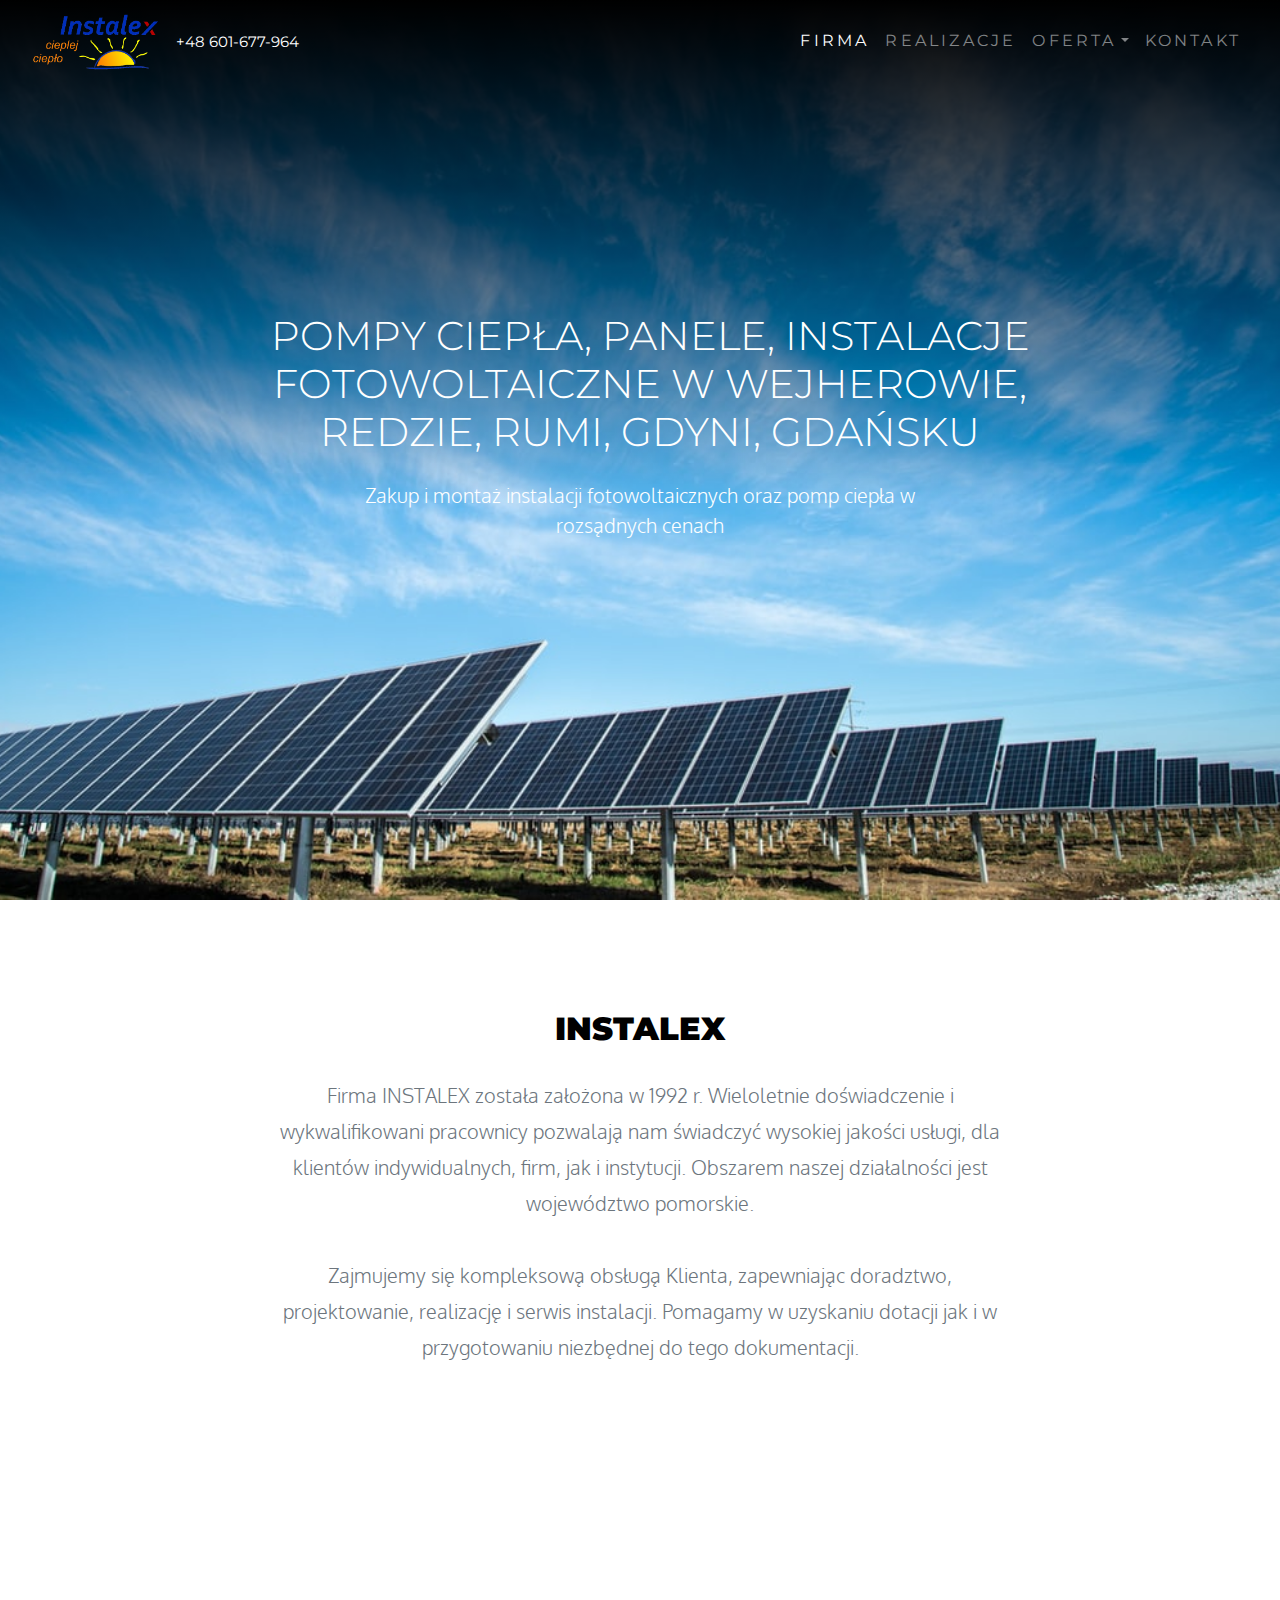
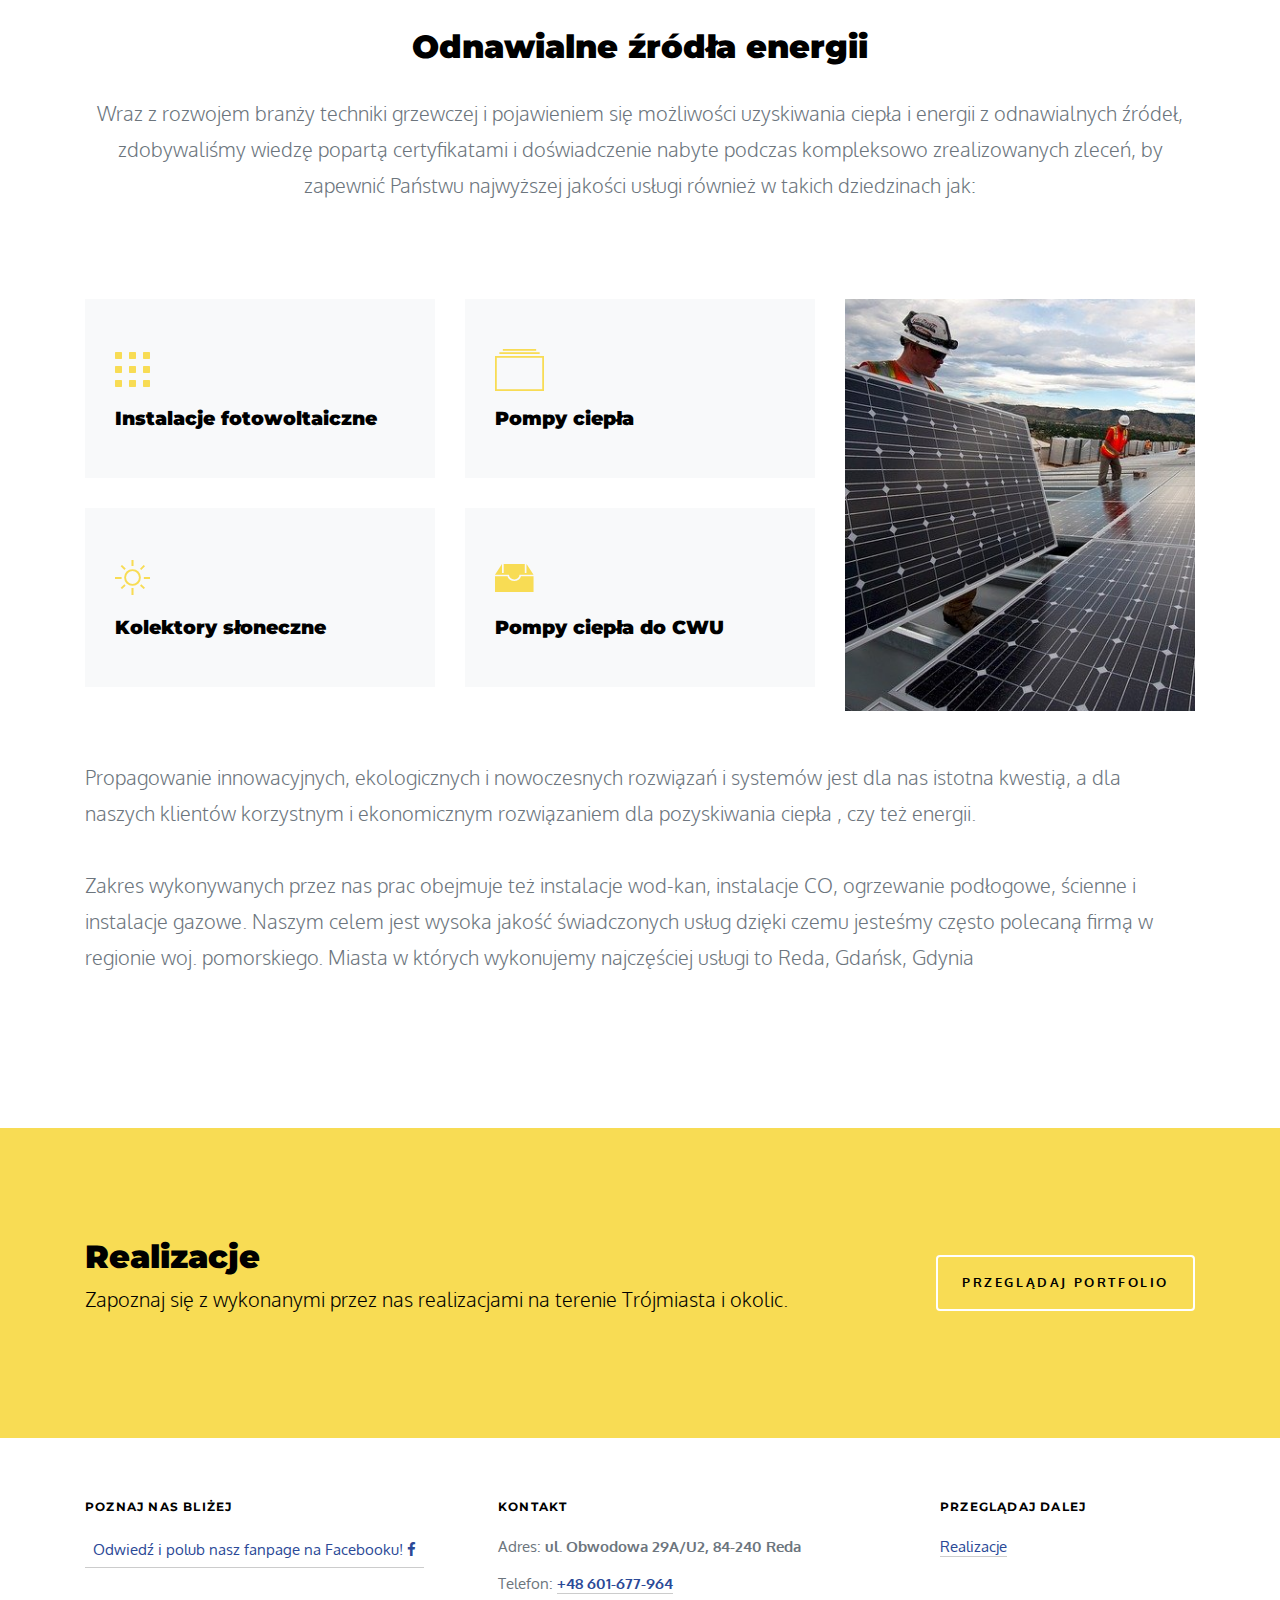
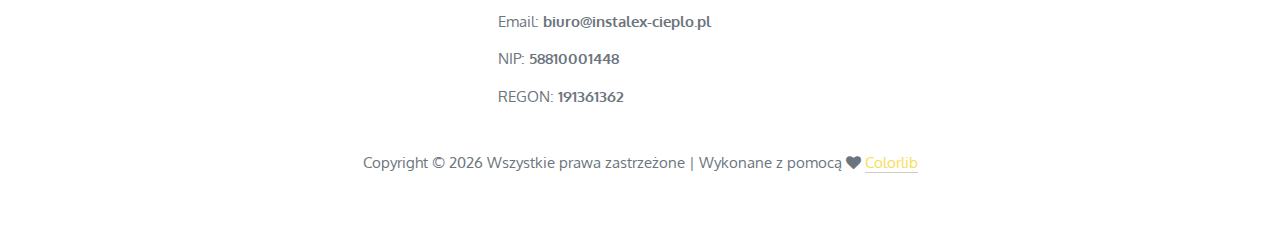
<file: index.html>
<!DOCTYPE html>
<html lang="pl">
<head>
    <title>Pompy ciepła, panele fotowoltaiczne w Wejherowie, Redzie, Rumi, Gdyni, Gdańsku.</title>
    <meta charset="utf-8">
    <meta name="viewport" content="width=device-width, initial-scale=1, shrink-to-fit=no">
    <meta name="description"
          content="Instalacje fotowoltaiczne w Wejherowie, Redzie, Rumi, Gdyni, doradztwo, zakup i montaż.">

    <link href="https://fonts.googleapis.com/css?family=Montserrat:400,700|Oxygen:400,700" rel="stylesheet">

    <link rel="stylesheet" href="css/owl.carousel.min.css">
    <link rel="stylesheet" href="css/jquery.fancybox.min.css">

    <link rel="stylesheet" href="fonts/ionicons/css/ionicons.min.css">
    <link rel="stylesheet" href="fonts/fontawesome/css/font-awesome.min.css">    <link rel="apple-touch-icon" sizes="180x180" href="images/favicon/apple-touch-icon.png">
    <link rel="icon" type="image/png" sizes="32x32" href="images/favicon/favicon-32x32.png">
    <link rel="icon" type="image/png" sizes="16x16" href="images/favicon/favicon-16x16.png">
    <link rel="manifest" href="images/favicon/site.webmanifest">
    <link rel="apple-touch-icon" sizes="180x180" href="images/favicon/apple-touch-icon.png">
    <link rel="icon" type="image/png" sizes="32x32" href="images/favicon/favicon-32x32.png">
    <link rel="icon" type="image/png" sizes="16x16" href="images/favicon/favicon-16x16.png">
    <link rel="manifest" href="images/favicon/site.webmanifest">

    <!-- Theme Style -->
    <link rel="stylesheet" href="css/style.css"><!-- Global site tag (gtag.js) - Google Analytics -->
<script async src="https://www.googletagmanager.com/gtag/js?id=UA-112417590-3"></script>
<script>
  window.dataLayer = window.dataLayer || [];
  function gtag(){dataLayer.push(arguments);}
  gtag('js', new Date());

  gtag('config', 'UA-112417590-3');
</script>



</head>
<body>

<header role="banner">
    <nav class="navbar navbar-expand-lg navbar-dark bg-dark">
        <div class="container-fluid">
            <a class="navbar-brand " href="index.html">
                <img src="images/logo-instalex.png" alt="Instalex logo" height="60">
            </a>
            <a href="tel:+48601677964" class=" text-white">
                +48 601-677-964
            </a>
            <button class="navbar-toggler" type="button" data-toggle="collapse" data-target="#navbarsExample05"
                    aria-controls="navbarsExample05" aria-expanded="false" aria-label="Toggle navigation">
                <span class="navbar-toggler-icon"></span>
            </button>

            <div class="collapse navbar-collapse" id="navbarsExample05">
                <ul class="navbar-nav pl-md-5 ml-auto">
                    <li class="nav-item">
                        <a class="nav-link active" href="index.html">Firma</a>
                    </li>

                    <li class="nav-item">
                        <a class="nav-link" href="realizacje.html">Realizacje</a>
                    </li>
                    <li class="nav-item dropdown">
                        <span class="nav-link dropdown-toggle" id="dropdown04" data-toggle="dropdown"
                           aria-haspopup="true" aria-expanded="false">Oferta</span>
                        <div class="dropdown-menu" aria-labelledby="dropdown04">
                            <a class="dropdown-item" href="oferta-fotowoltaika.html">Fotowoltaika</a>
                            <a class="dropdown-item" href="oferta-pompy-ciepla.html">Pompy ciepła</a>
                            <a class="dropdown-item" href="oferta-kotlownie.html">Kotłownie</a>
                            <a class="dropdown-item" href="oferta-instalacje.html">Instalacje sanitarne</a><a class="dropdown-item" href="oferta-projektowanie.html">Projektowanie</a>
                        </div>
                    </li>
                    <li class="nav-item">
                        <a class="nav-link" href="#kontakt">Kontakt</a>
                    </li>
                </ul>
            </div>
        </div>
    </nav>
</header>
<!-- END header -->

<div class="top-shadow"></div>

<div class="slider-item" style="background-image: url('images/panele-fotowoltaiczne-wejherowo-rumia-reda.jpg');">
    <div class="container">
        <div class="row slider-text align-items-center justify-content-center">
            <div class="col-lg-9 text-center col-sm-12">
                <h1 class="mb-4">Pompy ciepła, panele, instalacje fotowoltaiczne w Wejherowie, Redzie, Rumi, Gdyni, Gdańsku</h1>
                <p class="mb-5 w-75">Zakup i montaż instalacji fotowoltaicznych oraz pomp ciepła w rozsądnych cenach</p>
            </div>
        </div>
    </div>
</div>
<!-- END slider -->
</div>

<section class="section">
    <div class="container">
        <div class="row justify-content-center">
            <div class="col-md-8 text-center">
                <h2 class=" heading mb-4">INSTALEX</h2>
                <p class="mb-5 lead">
                    Firma INSTALEX została założona w 1992 r. Wieloletnie doświadczenie i wykwalifikowani pracownicy
                    pozwalają nam świadczyć wysokiej jakości usługi, dla klientów indywidualnych, firm, jak i instytucji.
                    Obszarem naszej działalności jest województwo pomorskie.<br><br> Zajmujemy
                    się
                    kompleksową obsługą Klienta, zapewniając doradztwo, projektowanie, realizację i serwis instalacji.
                    Pomagamy w uzyskaniu dotacji jak i w przygotowaniu niezbędnej do tego dokumentacji.


                </p>
            </div>
        </div>
    </div>
</section>
<!--<section class="section bg-light">-->
<!--    <div class="container">-->
<!--        <div class="row justify-content-center mb-5">-->
<!--            <div class="col-md-8 text-center">-->
<!--                <h2 class=" heading mb-4">Instalacje</h2>-->
<!--                <p class="mb-5 lead">Oferujemy instalacje tradycyjnych źródeł ciepła, takich jak ogrzewanie:</p>-->
<!--            </div>-->
<!--        </div>-->
<!--    </div>-->
<!--    <div class="container">-->
<!--        <div class="row">-->
<!--            <div class="col-md-6 col-lg-4 ">-->
<!--                <div class="media block-6 d-block text-center">-->
<!--                    <div class="icon mb-3"><span class="ion-flame text-primary"></span></div>-->
<!--                    <div class="media-body">-->
<!--                        <h3 class="heading">Gazowe</h3>-->
<!--&lt;!&ndash;                        <p>Even the all-powerful Pointing has no control about the blind texts it is an almost&ndash;&gt;-->
<!--&lt;!&ndash;                            unorthographic.</p>&ndash;&gt;-->
<!--                    </div>-->
<!--                </div>-->

<!--            </div>-->
<!--            <div class="col-md-6 col-lg-4 ">-->
<!--                <div class="media block-6 d-block text-center">-->
<!--                    <div class="icon mb-3"><span class="ion-erlenmeyer-flask text-primary"></span></div>-->
<!--                    <div class="media-body">-->
<!--                        <h3 class="heading">Olejowe</h3>-->
<!--&lt;!&ndash;                        <p>Even the all-powerful Pointing has no control about the blind texts it is an almost&ndash;&gt;-->
<!--&lt;!&ndash;                            unorthographic.</p>&ndash;&gt;-->
<!--                    </div>-->
<!--                </div>-->
<!--            </div>-->

<!--            <div class="col-md-6 col-lg-4 ">-->
<!--                <div class="media block-6 d-block text-center">-->
<!--                    <div class="icon mb-3"><span class="ion-android-apps text-primary"></span></div>-->
<!--                    <div class="media-body">-->
<!--                        <h3 class="heading">Pellet</h3>-->
<!--&lt;!&ndash;                        <p>Even the all-powerful Pointing has no control about the blind texts it is an almost&ndash;&gt;-->
<!--&lt;!&ndash;                            unorthographic.</p>&ndash;&gt;-->
<!--                    </div>-->
<!--                </div>-->
<!--            </div>-->
<!--        </div>-->
<!--    </div>-->
<!--    <div class="container">-->
<!--        <div class="row justify-content-center">-->
<!--            <div class="col-md-6 col-lg-4 ">-->
<!--                <div class="media block-6 d-block text-center">-->
<!--                    <div class="icon mb-3"><span class="ion-leaf text-primary"></span></div>-->
<!--                    <div class="media-body">-->
<!--                        <h3 class="heading">Ekogroszek</h3>-->
<!--&lt;!&ndash;                        <p>Even the all-powerful Pointing has no control about the blind texts it is an almost&ndash;&gt;-->
<!--&lt;!&ndash;                            unorthographic.</p>&ndash;&gt;-->
<!--                    </div>-->
<!--                </div>-->

<!--            </div>-->

<!--            <div class="col-md-6 col-lg-4 ">-->
<!--                <div class="media block-6 d-block text-center">-->
<!--                    <div class="icon mb-3"><span class="ion-flash text-primary"></span></div>-->
<!--                    <div class="media-body">-->
<!--                        <h3 class="heading">Elektryczne</h3>-->
<!--&lt;!&ndash;                        <p>Even the all-powerful Pointing has no control about the blind texts it is an almost&ndash;&gt;-->
<!--&lt;!&ndash;                            unorthographic.</p>&ndash;&gt;-->
<!--                    </div>-->
<!--                </div>-->
<!--            </div>-->
<!--        </div>-->
<!--</section>-->
<!-- END section -->

<section class="section">
    <div class="container">
        <div class="row mb-5">
            <div class="col-12 text-center">
                <h2 class=" heading mb-4">Odnawialne źródła energii</h2>
                <p class="lead mb-5">Wraz z rozwojem branży techniki grzewczej i pojawieniem się możliwości uzyskiwania
                    ciepła i energii z
                    odnawialnych źródeł, zdobywaliśmy wiedzę popartą certyfikatami i doświadczenie nabyte podczas
                    kompleksowo zrealizowanych zleceń, by zapewnić Państwu najwyższej jakości usługi również w takich
                    dziedzinach jak:</p>
            </div>
        </div>
        <div class="row align-items-stretch">
            <div class="col-lg-4 order-lg-1">
                <div class="h-100">
                    <div class="frame h-100">
                        <div class="feature-img-bg h-100" style="background-image: url('images/fotowoltaika-wejherowo-reda-rumia.jpg');"></div>
                    </div>
                </div>
            </div>

            <div class="col-md-6 col-lg-4 feature-1-wrap d-md-flex flex-md-column mb-4">

                <div class="feature-1 d-md-flex">
                    <div class="align-self-center">
                        <span class="ion ion-grid display-4 text-primary"></span>
                        <h3>Instalacje fotowoltaiczne</h3>
                        <!--                        <p>Even the all-powerful Pointing has no control about the blind texts.</p>-->
                    </div>
                </div>

                <div class="feature-1 d-md-flex">
                    <div class="align-self-center">
                        <span class="ion ion-ios-sunny-outline display-4 text-primary"></span>
                        <h3>Kolektory słoneczne</h3>
<!--                        <p>Even the all-powerful Pointing has no control about the blind texts.</p>-->
                    </div>
                </div>

            </div>

            <div class="col-md-6 col-lg-4 feature-1-wrap d-md-flex flex-md-column mb-4">
                <div class="feature-1 d-md-flex">
                    <div class="align-self-center">
                        <span class="ion ion-ios-albums-outline display-4 text-primary"></span>
                        <h3>Pompy ciepła</h3>
                        <!--                        <p>Even the all-powerful Pointing has no control about the blind texts.</p>-->
                    </div>
                </div>


                <div class="feature-1 d-md-flex">
                    <div class="align-self-center">
                        <span class="ion ion-ios-filing display-4 text-primary"></span>
                        <h3>Pompy ciepła do CWU</h3>
<!--                        <p>Even the all-powerful Pointing has no control about the blind texts.</p>-->
                    </div>
                </div>

            </div>

        </div>

        <div class="row mt-5">
            <div class="col">
                <p class="lead mb-5">
                    Propagowanie innowacyjnych, ekologicznych i nowoczesnych rozwiązań i systemów jest dla nas istotna
                    kwestią, a dla naszych klientów korzystnym i ekonomicznym rozwiązaniem dla pozyskiwania ciepła , czy
                    też energii.<br><br> Zakres wykonywanych przez nas prac obejmuje też instalacje wod-kan, instalacje CO,
                    ogrzewanie podłogowe, ścienne i instalacje gazowe.
                    Naszym celem jest wysoka jakość świadczonych usług dzięki czemu jesteśmy często polecaną firmą w
                    regionie woj. pomorskiego. Miasta w których wykonujemy najczęściej usługi to Reda, Gdańsk, Gdynia
                </p>
            </div>
        </div>
    </div>
</section>



<!--<section class="section bg-light block-11">-->
<!--    <div class="container">-->
<!--        <div class="row justify-content-center mb-5">-->
<!--            <div class="col-md-8 text-center">-->
<!--                <h2 class=" heading mb-4">Happy Clients</h2>-->
<!--            </div>-->
<!--        </div>-->
<!--        <div class="nonloop-block-11 owl-carousel">-->
<!--            <div class="item">-->
<!--                <div class="block-33 h-100">-->
<!--                    <div class="vcard d-flex mb-3">-->
<!--                        <div class="image align-self-center"><img src="images/person_3.jpg" alt="Person here"></div>-->
<!--                        <div class="name-text align-self-center">-->
<!--                            <h2 class="heading">John Smith</h2>-->
<!--                            <span class="meta">Companies Client</span>-->
<!--                        </div>-->
<!--                    </div>-->
<!--                    <div class="text">-->
<!--                        <blockquote>-->
<!--                            <p>&rdquo; The Big Oxmox advised her not to do so, because there were thousands of bad-->
<!--                                Commas, wild Question Marks and devious Semikoli, but the Little Blind Text didn’t-->
<!--                                listen. She packed her seven versalia, put her initial into the belt and made herself on-->
<!--                                the way. &ldquo;</p>-->
<!--                        </blockquote>-->
<!--                    </div>-->
<!--                </div>-->
<!--            </div>-->

<!--            <div class="item">-->
<!--                <div class="block-33 h-100">-->
<!--                    <div class="vcard d-flex mb-3">-->
<!--                        <div class="image align-self-center"><img src="images/person_2.jpg" alt="Person here"></div>-->
<!--                        <div class="name-text align-self-center">-->
<!--                            <h2 class="heading">Joshua Darren</h2>-->
<!--                            <span class="meta">Companies Client</span>-->
<!--                        </div>-->
<!--                    </div>-->
<!--                    <div class="text">-->
<!--                        <blockquote>-->
<!--                            <p>&rdquo; Even the all-powerful Pointing has no control about the blind texts it is an-->
<!--                                almost unorthographic life One day however a small line of blind text by the name of-->
<!--                                Lorem Ipsum decided to leave for the far World of Grammar. &ldquo;</p>-->
<!--                        </blockquote>-->
<!--                    </div>-->
<!--                </div>-->
<!--            </div>-->

<!--            <div class="item">-->
<!--                <div class="block-33 h-100">-->
<!--                    <div class="vcard d-flex mb-3">-->
<!--                        <div class="image align-self-center"><img src="images/person_3.jpg" alt="Person here"></div>-->
<!--                        <div class="name-text align-self-center">-->
<!--                            <h2 class="heading">John Smith</h2>-->
<!--                            <span class="meta">Companies Client</span>-->
<!--                        </div>-->
<!--                    </div>-->
<!--                    <div class="text">-->
<!--                        <blockquote>-->
<!--                            <p>&rdquo; A small river named Duden flows by their place and supplies it with the necessary-->
<!--                                regelialia. It is a paradisematic country, in which roasted parts of sentences fly into-->
<!--                                your mouth. &ldquo;</p>-->
<!--                        </blockquote>-->
<!--                    </div>-->
<!--                </div>-->
<!--            </div>-->

<!--            <div class="item">-->
<!--                <div class="block-33 h-100">-->
<!--                    <div class="vcard d-flex mb-3">-->
<!--                        <div class="image align-self-center"><img src="images/person_3.jpg" alt="Person here"></div>-->
<!--                        <div class="name-text align-self-center">-->
<!--                            <h2 class="heading">John Smith</h2>-->
<!--                            <span class="meta">Companies Client</span>-->
<!--                        </div>-->
<!--                    </div>-->
<!--                    <div class="text">-->
<!--                        <blockquote>-->
<!--                            <p>&rdquo; Far far away, behind the word mountains, far from the countries Vokalia and-->
<!--                                Consonantia, there live the blind texts. Separated they live in Bookmarksgrove right at-->
<!--                                the coast of the Semantics, a large language ocean. &ldquo;</p>-->
<!--                        </blockquote>-->
<!--                    </div>-->
<!--                </div>-->
<!--            </div>-->

<!--        </div>-->
<!--    </div>-->
<!--    </div>-->
<!--    &lt;!&ndash; END .block-4 &ndash;&gt;-->
<!--</section>-->

<!--<section class="section blog">-->
<!--    <div class="container">-->

<!--        <div class="row justify-content-center mb-5">-->
<!--            <div class="col-md-8 text-center">-->
<!--                <h2 class=" heading mb-4">Blog Posts</h2>-->
<!--                <p class="mb-5 lead">Far far away, behind the word mountains, far from the countries Vokalia and-->
<!--                    Consonantia, there live the blind texts. Separated they live in Bookmarksgrove right at the coast of-->
<!--                    the Semantics, a large language ocean.</p>-->
<!--            </div>-->
<!--        </div>-->

<!--        <div class="row">-->
<!--            <div class="col-md-6">-->

<!--                <div class="media mb-4 d-md-flex d-block">-->
<!--                    <a href="single.html" class="mr-5"><img src="images/img_2.jpg"-->
<!--                                                            alt="Free website template by Free-Template.co"-->
<!--                                                            class="img-fluid"></a>-->
<!--                    <div class="media-body">-->
<!--                        <span class="post-meta">Feb 26th, 2018</span>-->
<!--                        <h3 class="mt-2 text-black"><a href="single.html">Separated they live in Bookmarksgrove-->
<!--                            right</a></h3>-->
<!--                        <p><a href="single.html" class="readmore">Read More <span-->
<!--                                class="ion-android-arrow-dropright-circle"></span></a></p>-->
<!--                    </div>-->
<!--                </div>-->

<!--                <div class="media mb-4 d-md-flex d-block">-->
<!--                    <a href="single.html" class="mr-5"><img src="images/img_3.jpg"-->
<!--                                                            alt="Free website template by Free-Template.co"-->
<!--                                                            class="img-fluid"></a>-->
<!--                    <div class="media-body">-->
<!--                        <span class="post-meta">Feb 26th, 2018</span>-->
<!--                        <h3 class="mt-2 text-black"><a href="single.html">Separated they live in Bookmarksgrove-->
<!--                            right</a></h3>-->
<!--                        <p><a href="single.html" class="readmore">Read More <span-->
<!--                                class="ion-android-arrow-dropright-circle"></span></a></p>-->
<!--                    </div>-->
<!--                </div>-->


<!--            </div>-->
<!--            <div class="col-md-6">-->
<!--                <div class="media mb-4 d-md-flex d-block">-->
<!--                    <a href="single.html" class="mr-5"><img src="images/img_2.jpg"-->
<!--                                                            alt="Free website template by Free-Template.co"-->
<!--                                                            class="img-fluid"></a>-->
<!--                    <div class="media-body">-->
<!--                        <span class="post-meta">Feb 26th, 2018</span>-->
<!--                        <h3 class="mt-2 text-black"><a href="single.html">Separated they live in Bookmarksgrove-->
<!--                            right</a></h3>-->
<!--                        <p><a href="single.html" class="readmore">Read More <span-->
<!--                                class="ion-android-arrow-dropright-circle"></span></a></p>-->
<!--                    </div>-->
<!--                </div>-->

<!--                <div class="media mb-4 d-md-flex d-block">-->
<!--                    <a href="single.html" class="mr-5"><img src="images/img_3.jpg"-->
<!--                                                            alt="Free website template by Free-Template.co"-->
<!--                                                            class="img-fluid"></a>-->
<!--                    <div class="media-body">-->
<!--                        <span class="post-meta">Feb 26th, 2018</span>-->
<!--                        <h3 class="mt-2 text-black"><a href="single.html">Separated they live in Bookmarksgrove-->
<!--                            right</a></h3>-->
<!--                        <p><a href="single.html" class="readmore">Read More <span-->
<!--                                class="ion-android-arrow-dropright-circle"></span></a></p>-->
<!--                    </div>-->
<!--                </div>-->

<!--            </div>-->
<!--        </div>-->
<!--    </div>-->
<!--</section>-->
<section class="section bg-primary">
    <div class="container">
        <div class="row align-items-center">
            <div class="col-lg-8">
                <h2 class="text-black mb-0">Realizacje</h2>
                <p class="text-black lead">Zapoznaj się z wykonanymi przez nas realizacjami na terenie Trójmiasta i okolic.</p>
            </div>
            <div class="col-lg-4 text-lg-right">
                <a href="realizacje.html" class="btn btn-outline-white px-4 py-3 text-black">Przeglądaj portfolio</a>
            </div>
        </div>
    </div>
</section>
<footer class="site-footer" role="contentinfo" id="kontakt">
    <div class="container">
        <div class="row mb-2">
            <div class="col-md-4 mb-3">
                <h3>Poznaj nas bliżej</h3>
                <p class="mb-5">
                    <a href="#" class="p-2">Odwiedź i polub nasz fanpage na Facebooku!&nbsp;<span class="fa fa-facebook"></span></a>
                </p>

            </div>
            <div class="col-md-5 mb-3 pl-md-5">
                <h3>Kontakt</h3>
                <ul class="list-unstyled footer-link">
                    <li class="d-block">
                        <span>Adres:</span>
                        <span class="font-weight-bold">ul. Obwodowa 29A/U2, 84-240 Reda</span></li>
                    <li class="d-block"><span>Telefon: </span><a href="tel:+48601677964" class="font-weight-bold">+48 601-677-964</a></li>
                    <li class="d-block"><span>Email: </span><span class="font-weight-bold">biuro@instalex-cieplo.pl</span></li> <!-- todo email z domeną -->
                    <li class="d-block"><span>NIP: </span><span class="font-weight-bold">58810001448</span></li>
                    <li class="d-block"><span>REGON: </span><span  class="font-weight-bold">191361362</span></li>
                </ul>
            </div>
            <div class="col-md-3 mb-3">
                <h3>Przeglądaj dalej</h3>
                <ul class="list-unstyled footer-link">
                    <li><a href="realizacje.html">Realizacje</a></li>

                </ul>
            </div>
            <div class="col-md-3">

            </div>
        </div>
        <div class="row">
            <div class="col-12 text-md-center text-left">
                <p>
                    <!-- Link back to Colorlib can't be removed. Template is licensed under CC BY 3.0. -->
                    Copyright &copy;
                    <script>document.write(new Date().getFullYear());</script>
                    Wszystkie prawa zastrzeżone | Wykonane z pomocą
                    <i class="fa fa-heart" aria-hidden="true"></i> <a href="https://colorlib.com"
                                                                              target="_blank"
                                                                              class="text-primary">Colorlib</a>
                    <!-- Link back to Colorlib can't be removed. Template is licensed under CC BY 3.0. -->
                </p>
            </div>
        </div>
    </div>
</footer>
<!-- END footer -->

<!-- loader -->
<div id="loader" class="show fullscreen">
    <svg class="circular" width="48px" height="48px">
        <circle class="path-bg" cx="24" cy="24" r="22" fill="none" stroke-width="4" stroke="#eeeeee"/>
        <circle class="path" cx="24" cy="24" r="22" fill="none" stroke-width="4" stroke-miterlimit="10"
                stroke="#f4b214"/>
    </svg>
</div>

<script src="js/jquery-3.2.1.min.js"></script>
<script src="js/popper.min.js"></script>
<script src="js/bootstrap.min.js"></script>
<script src="js/jquery.fancybox.min.js"></script>
<script src="js/main.js"></script>

<script src="js/main.js"></script>

</body>
</html>
</file>
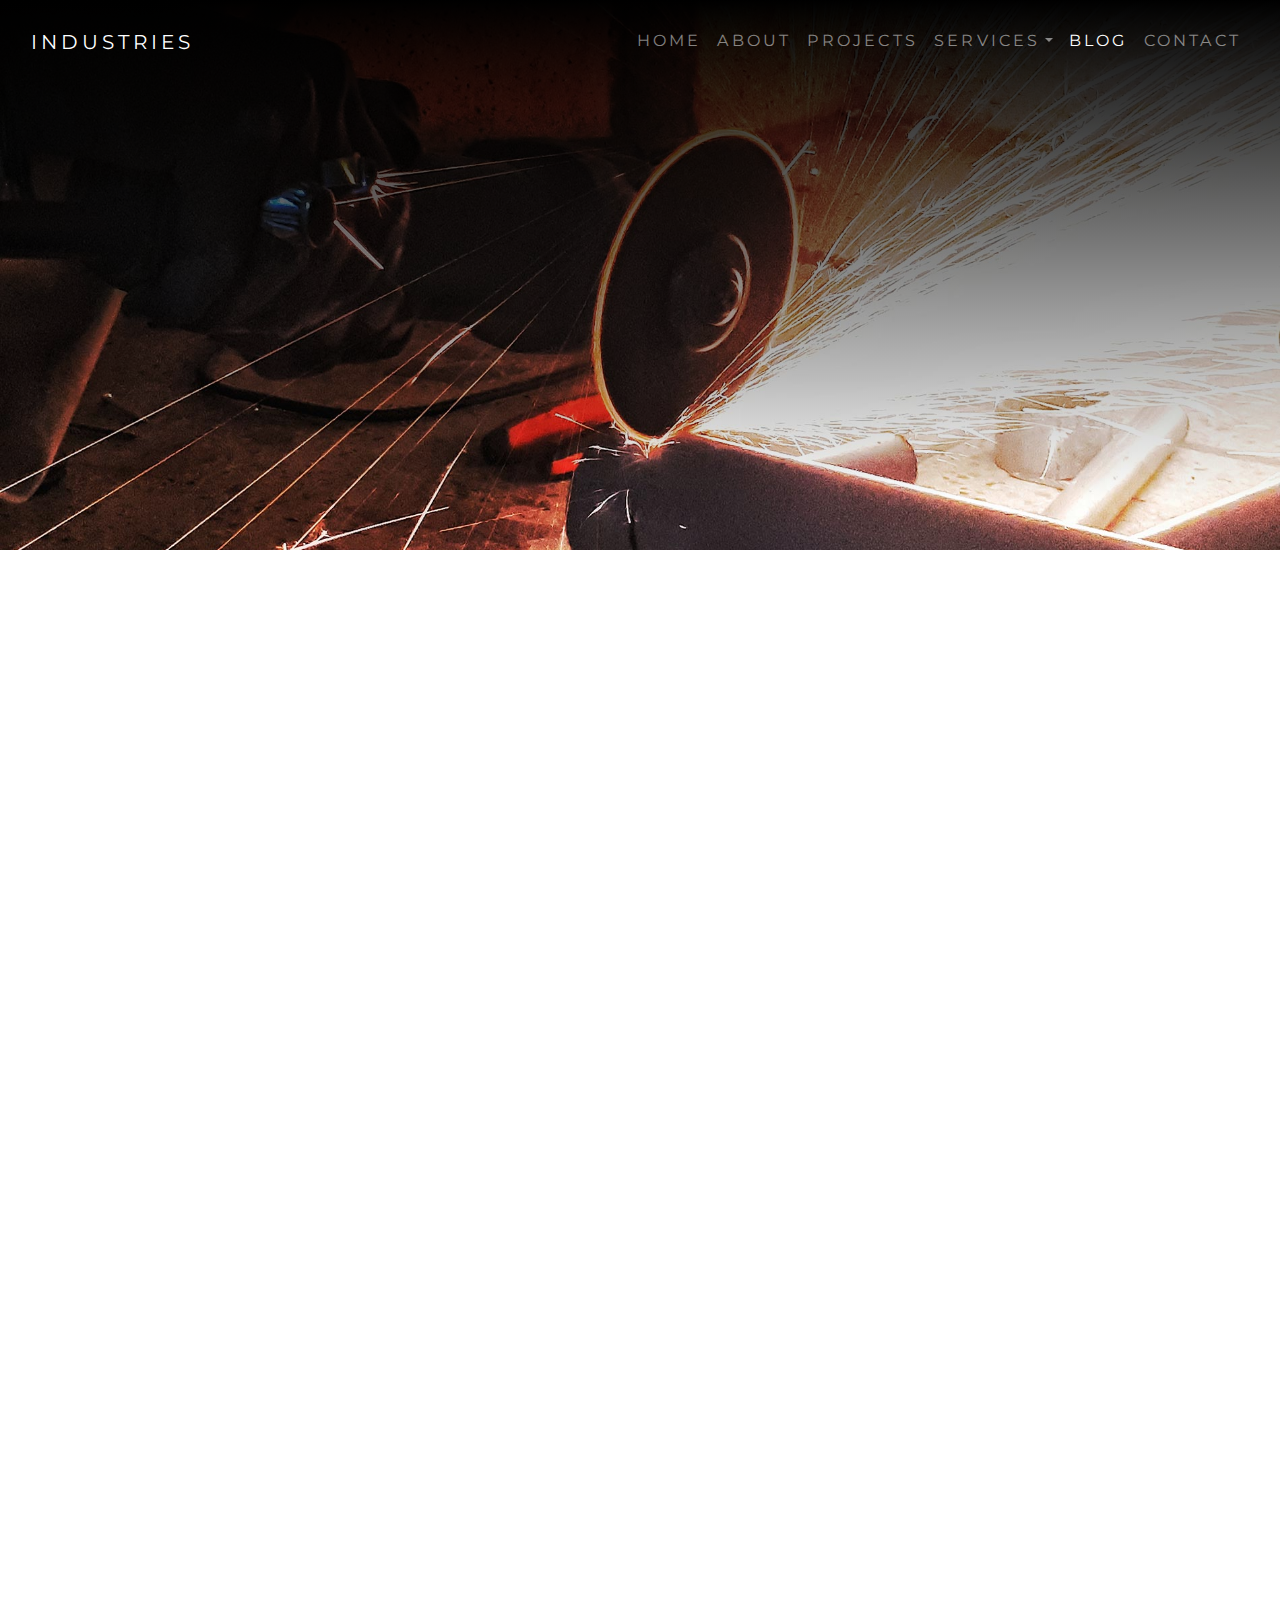
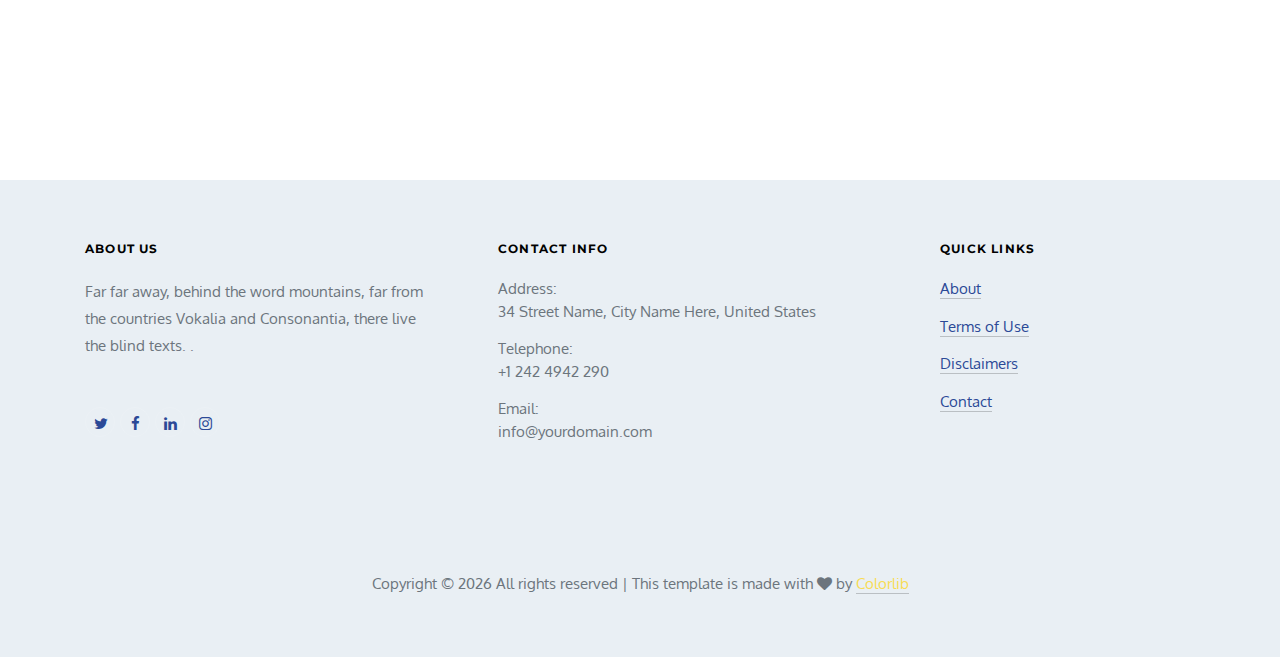
<file: blog.html>
<!DOCTYPE html>
<html lang="en">
  <head>
    <title>Industries Website Template by Colorlib</title>
    <meta charset="utf-8">
    <meta name="viewport" content="width=device-width, initial-scale=1, shrink-to-fit=no">
    
    <link href="https://fonts.googleapis.com/css?family=Montserrat:400,700|Oxygen:400,700" rel="stylesheet">

    <link rel="stylesheet" href="css/animate.css">
    <link rel="stylesheet" href="css/owl.carousel.min.css">
    <link rel="stylesheet" href="css/jquery.fancybox.min.css">

    <link rel="stylesheet" href="fonts/ionicons/css/ionicons.min.css">
    <link rel="stylesheet" href="fonts/fontawesome/css/font-awesome.min.css">    <link rel="apple-touch-icon" sizes="180x180" href="images/favicon/apple-touch-icon.png">
    <link rel="icon" type="image/png" sizes="32x32" href="images/favicon/favicon-32x32.png">
    <link rel="icon" type="image/png" sizes="16x16" href="images/favicon/favicon-16x16.png">
    <link rel="manifest" href="images/favicon/site.webmanifest">

    <!-- Theme Style -->
    <link rel="stylesheet" href="css/style.css"><!-- Global site tag (gtag.js) - Google Analytics -->
<script async src="https://www.googletagmanager.com/gtag/js?id=UA-112417590-3"></script>
<script>
  window.dataLayer = window.dataLayer || [];
  function gtag(){dataLayer.push(arguments);}
  gtag('js', new Date());

  gtag('config', 'UA-112417590-3');
</script>


  </head>
  <body>
    
    <header role="banner">
      <nav class="navbar navbar-expand-lg navbar-dark bg-dark">
        <div class="container-fluid">
          <a class="navbar-brand " href="index.html">Industries</a>
          <button class="navbar-toggler" type="button" data-toggle="collapse" data-target="#navbarsExample05" aria-controls="navbarsExample05" aria-expanded="false" aria-label="Toggle navigation">
            <span class="navbar-toggler-icon"></span>
          </button>

          <div class="collapse navbar-collapse" id="navbarsExample05">
            <ul class="navbar-nav pl-md-5 ml-auto">
              <li class="nav-item">
                <a class="nav-link " href="index.html">Home</a>
              </li>
              <li class="nav-item">
                <a class="nav-link" href="certyfikaty.html">About</a>
              </li>
              <li class="nav-item">
                <a class="nav-link" href="realizacje.html">Projects</a>
              </li>
              <li class="nav-item dropdown">
                <span class="nav-link dropdown-toggle " id="dropdown04" data-toggle="dropdown" aria-haspopup="true" aria-expanded="false">Services</span>
                <div class="dropdown-menu" aria-labelledby="dropdown04">
                  <a class="dropdown-item" href="oferta-fotowoltaika.html">Architectural Design</a>
                  <a class="dropdown-item" href="oferta-fotowoltaika.html">Interior</a>
                  <a class="dropdown-item" href="oferta-fotowoltaika.html">Building</a>
                </div>
              </li>
              <li class="nav-item">
                <a class="nav-link active" href="blog.html">Blog</a>
              </li>
              <li class="nav-item">
                <a class="nav-link " href="contact.html">Contact</a>
              </li>
            </ul>

          
          </div>
        </div>
      </nav>
    </header>
    <!-- END header -->

    <div class="top-shadow"></div>

    <div class="inner-page">
    <div class="slider-item" style="background-image: url('images/hero_2.jpg');">
        
        <div class="container">
          <div class="row slider-text align-items-center justify-content-center">
            <div class="col-md-8 text-center col-sm-12 element-animate pt-5">
              <h1 class="pt-5"><span>Blog Posts</span></h1>
              <p class="mb-5 w-75 pl-0">Lorem ipsum dolor sit amet, consectetur adipisicing elit.</p>
            </div>
          </div>
        </div>

      </div>
    </div>
    <!-- END slider -->
    </div>

    <section class="section blog">
      <div class="container">

        <div class="row justify-content-center mb-5 element-animate">
          <div class="col-md-8 text-center">
            <h2 class=" heading mb-4">Our Latest Blog Posts</h2>
            <p class="mb-5 lead">Far far away, behind the word mountains, far from the countries Vokalia and Consonantia, there live the blind texts. Separated they live in Bookmarksgrove right at the coast of the Semantics, a large language ocean.</p>
          </div>
        </div>

        <div class="row">
          <div class="col-md-6">

            <div class="media mb-4 d-md-flex d-block element-animate">
              <a href="#" class="mr-5"><img src="images/img_2.jpg" alt="Free website template by Free-Template.co" class="img-fluid"></a>
              <div class="media-body">
                <span class="post-meta">Feb 26th, 2018</span>
                <h3 class="mt-2 text-black"><a href="#">Separated they live in Bookmarksgrove right</a></h3>
                <p><a href="#" class="readmore">Read More <span class="ion-android-arrow-dropright-circle"></span></a></p>
              </div>
            </div>

            <div class="media mb-4 d-md-flex d-block element-animate">
              <a href="#" class="mr-5"><img src="images/img_3.jpg" alt="Free website template by Free-Template.co" class="img-fluid"></a>
              <div class="media-body">
                <span class="post-meta">Feb 26th, 2018</span>
                <h3 class="mt-2 text-black"><a href="#">Separated they live in Bookmarksgrove right</a></h3>
                <p><a href="#" class="readmore">Read More <span class="ion-android-arrow-dropright-circle"></span></a></p>
              </div>
            </div>


          </div>
          <div class="col-md-6">
            <div class="media mb-4 d-md-flex d-block element-animate">
              <a href="#" class="mr-5"><img src="images/img_2.jpg" alt="Free website template by Free-Template.co" class="img-fluid"></a>
              <div class="media-body">
                <span class="post-meta">Feb 26th, 2018</span>
                <h3 class="mt-2 text-black"><a href="#">Separated they live in Bookmarksgrove right</a></h3>
                <p><a href="#" class="readmore">Read More <span class="ion-android-arrow-dropright-circle"></span></a></p>
              </div>
            </div>

            <div class="media mb-4 d-md-flex d-block element-animate">
              <a href="#" class="mr-5"><img src="images/img_3.jpg" alt="Free website template by Free-Template.co" class="img-fluid"></a>
              <div class="media-body">
                <span class="post-meta">Feb 26th, 2018</span>
                <h3 class="mt-2 text-black"><a href="#">Separated they live in Bookmarksgrove right</a></h3>
                <p><a href="#" class="readmore">Read More <span class="ion-android-arrow-dropright-circle"></span></a></p>
              </div>
            </div>

          </div>



          <div class="col-md-6">

            <div class="media mb-4 d-md-flex d-block element-animate">
              <a href="#" class="mr-5"><img src="images/img_2.jpg" alt="Free website template by Free-Template.co" class="img-fluid"></a>
              <div class="media-body">
                <span class="post-meta">Feb 26th, 2018</span>
                <h3 class="mt-2 text-black"><a href="#">Separated they live in Bookmarksgrove right</a></h3>
                <p><a href="#" class="readmore">Read More <span class="ion-android-arrow-dropright-circle"></span></a></p>
              </div>
            </div>

            <div class="media mb-4 d-md-flex d-block element-animate">
              <a href="#" class="mr-5"><img src="images/img_3.jpg" alt="Free website template by Free-Template.co" class="img-fluid"></a>
              <div class="media-body">
                <span class="post-meta">Feb 26th, 2018</span>
                <h3 class="mt-2 text-black"><a href="#">Separated they live in Bookmarksgrove right</a></h3>
                <p><a href="#" class="readmore">Read More <span class="ion-android-arrow-dropright-circle"></span></a></p>
              </div>
            </div>


          </div>
          <div class="col-md-6">
            <div class="media mb-4 d-md-flex d-block element-animate">
              <a href="#" class="mr-5"><img src="images/img_2.jpg" alt="Free website template by Free-Template.co" class="img-fluid"></a>
              <div class="media-body">
                <span class="post-meta">Feb 26th, 2018</span>
                <h3 class="mt-2 text-black"><a href="#">Separated they live in Bookmarksgrove right</a></h3>
                <p><a href="#" class="readmore">Read More <span class="ion-android-arrow-dropright-circle"></span></a></p>
              </div>
            </div>

            <div class="media mb-4 d-md-flex d-block element-animate">
              <a href="#" class="mr-5"><img src="images/img_3.jpg" alt="Free website template by Free-Template.co" class="img-fluid"></a>
              <div class="media-body">
                <span class="post-meta">Feb 26th, 2018</span>
                <h3 class="mt-2 text-black"><a href="#">Separated they live in Bookmarksgrove right</a></h3>
                <p><a href="#" class="readmore">Read More <span class="ion-android-arrow-dropright-circle"></span></a></p>
              </div>
            </div>

          </div>

        </div>
      </div>
    </section>


    <footer class="site-footer bg-light" role="contentinfo">
      <div class="container">
        <div class="row mb-5">
          <div class="col-md-4 mb-5">
            <h3>About Us</h3>
            <p class="mb-5">Far far away, behind the word mountains, far from the countries Vokalia and Consonantia, there live the blind texts. .</p>
            <ul class="list-unstyled footer-link d-flex footer-social">
              <li><a href="#" class="p-2"><span class="fa fa-twitter"></span></a></li>
              <li><a href="#" class="p-2"><span class="fa fa-facebook"></span></a></li>
              <li><a href="#" class="p-2"><span class="fa fa-linkedin"></span></a></li>
              <li><a href="#" class="p-2"><span class="fa fa-instagram"></span></a></li>
            </ul>

          </div>
          <div class="col-md-5 mb-5 pl-md-5">
            <h3>Contact Info</h3>
            <ul class="list-unstyled footer-link">
              <li class="d-block">
                <span class="d-block">Address:</span>
                <span >34 Street Name, City Name Here, United States</span></li>
              <li class="d-block"><span class="d-block">Telephone:</span><span >+1 242 4942 290</span></li>
              <li class="d-block"><span class="d-block">Email:</span><span >info@yourdomain.com</span></li>
            </ul>
          </div>
          <div class="col-md-3 mb-5">
            <h3>Quick Links</h3>
            <ul class="list-unstyled footer-link">
              <li><a href="#">About</a></li>
              <li><a href="#">Terms of Use</a></li>
              <li><a href="#">Disclaimers</a></li>
              <li><a href="#">Contact</a></li>
            </ul>
          </div>
          <div class="col-md-3">
          
          </div>
        </div>
        <div class="row">
          <div class="col-12 text-md-center text-left">
             <p>
              <!-- Link back to Colorlib can't be removed. Template is licensed under CC BY 3.0. -->
              Copyright &copy;
              <script>document.write(new Date().getFullYear());</script> All rights reserved | This template is made
              with <i class="fa fa-heart" aria-hidden="true"></i> by <a href="https://colorlib.com" target="_blank"
                class="text-primary">Colorlib</a>
              <!-- Link back to Colorlib can't be removed. Template is licensed under CC BY 3.0. -->
            </p>
          </div>
        </div>
      </div>
    </footer>
    <!-- END footer -->

    <!-- loader -->
    <div id="loader" class="show fullscreen"><svg class="circular" width="48px" height="48px"><circle class="path-bg" cx="24" cy="24" r="22" fill="none" stroke-width="4" stroke="#eeeeee"/><circle class="path" cx="24" cy="24" r="22" fill="none" stroke-width="4" stroke-miterlimit="10" stroke="#f4b214"/></svg></div>

    <script src="js/jquery-3.2.1.min.js"></script>
    <script src="js/popper.min.js"></script>
    <script src="js/bootstrap.min.js"></script>
    <script src="js/owl.carousel.min.js"></script>
    <script src="js/jquery.waypoints.min.js"></script>
    <script src="js/jquery.fancybox.min.js"></script>
    <script src="js/main.js"></script>

    <script src="js/main.js"></script>
    
  </body>
</html>
</file>
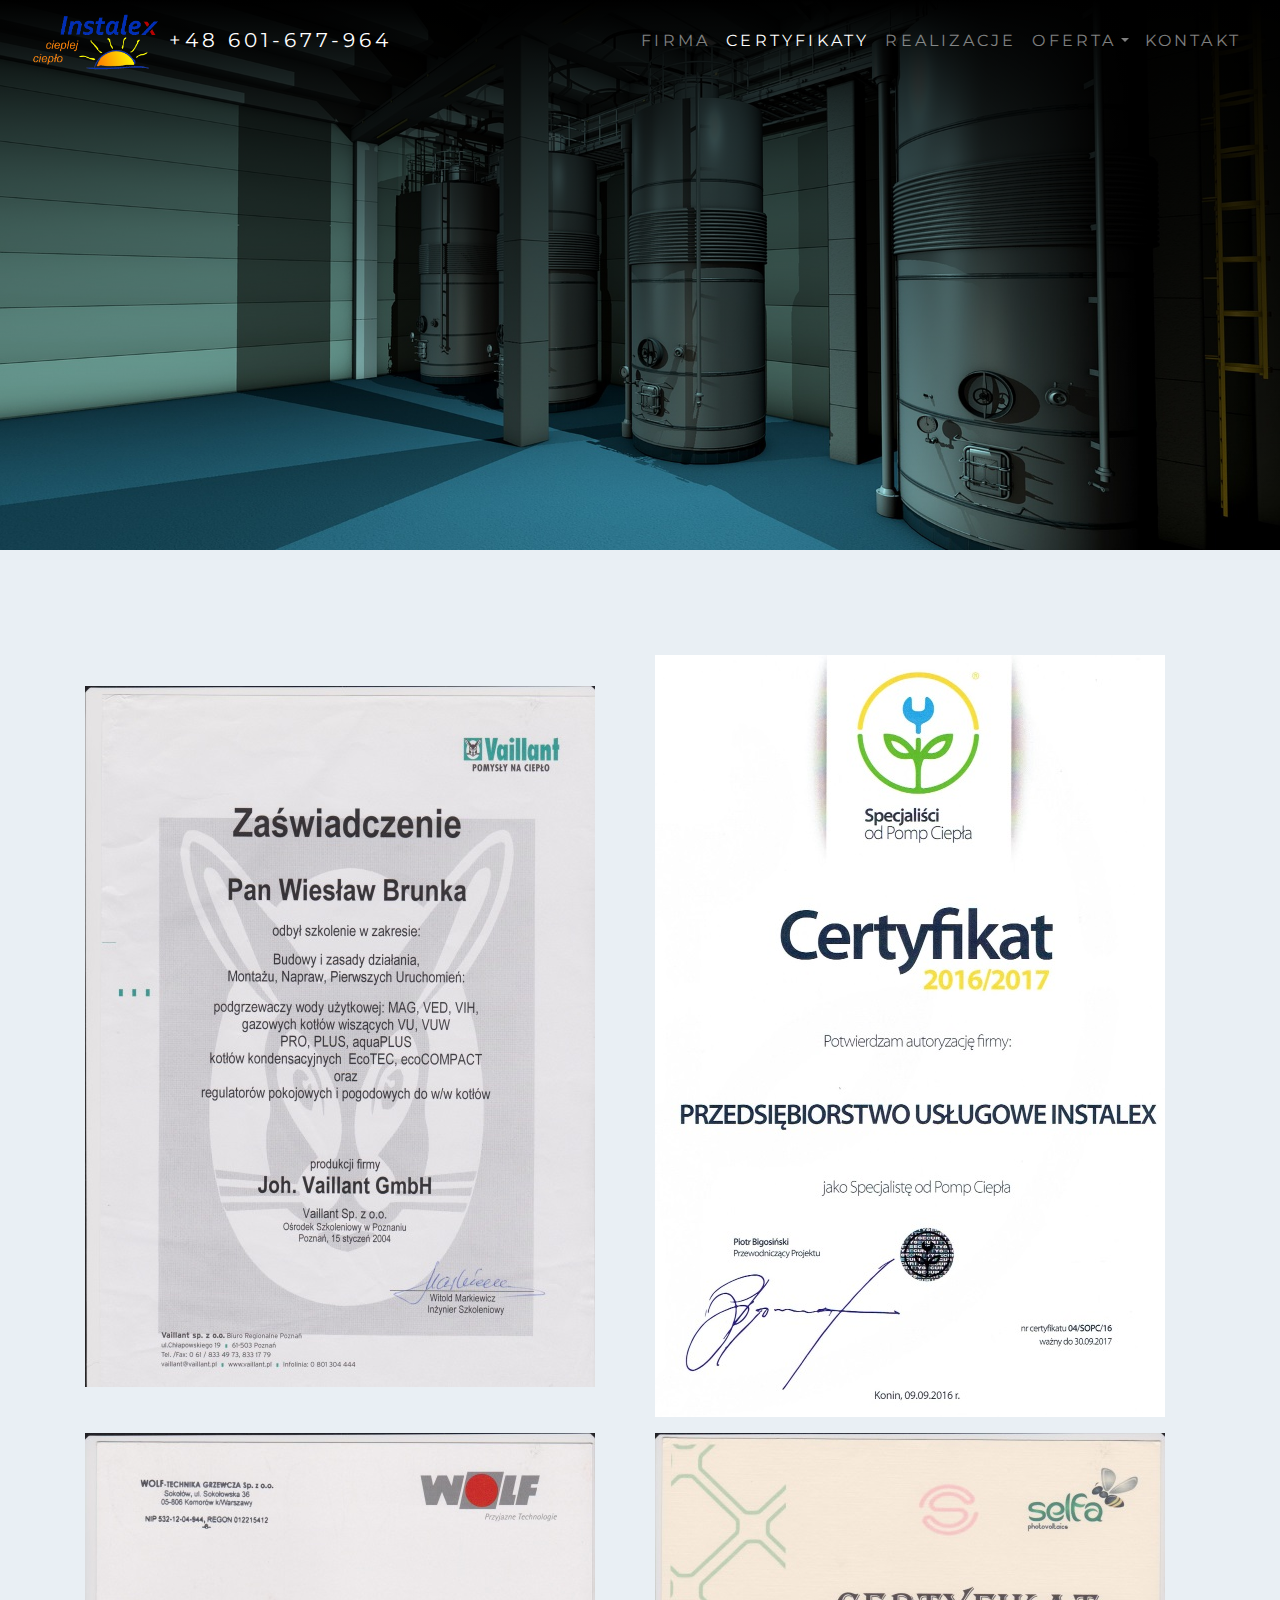
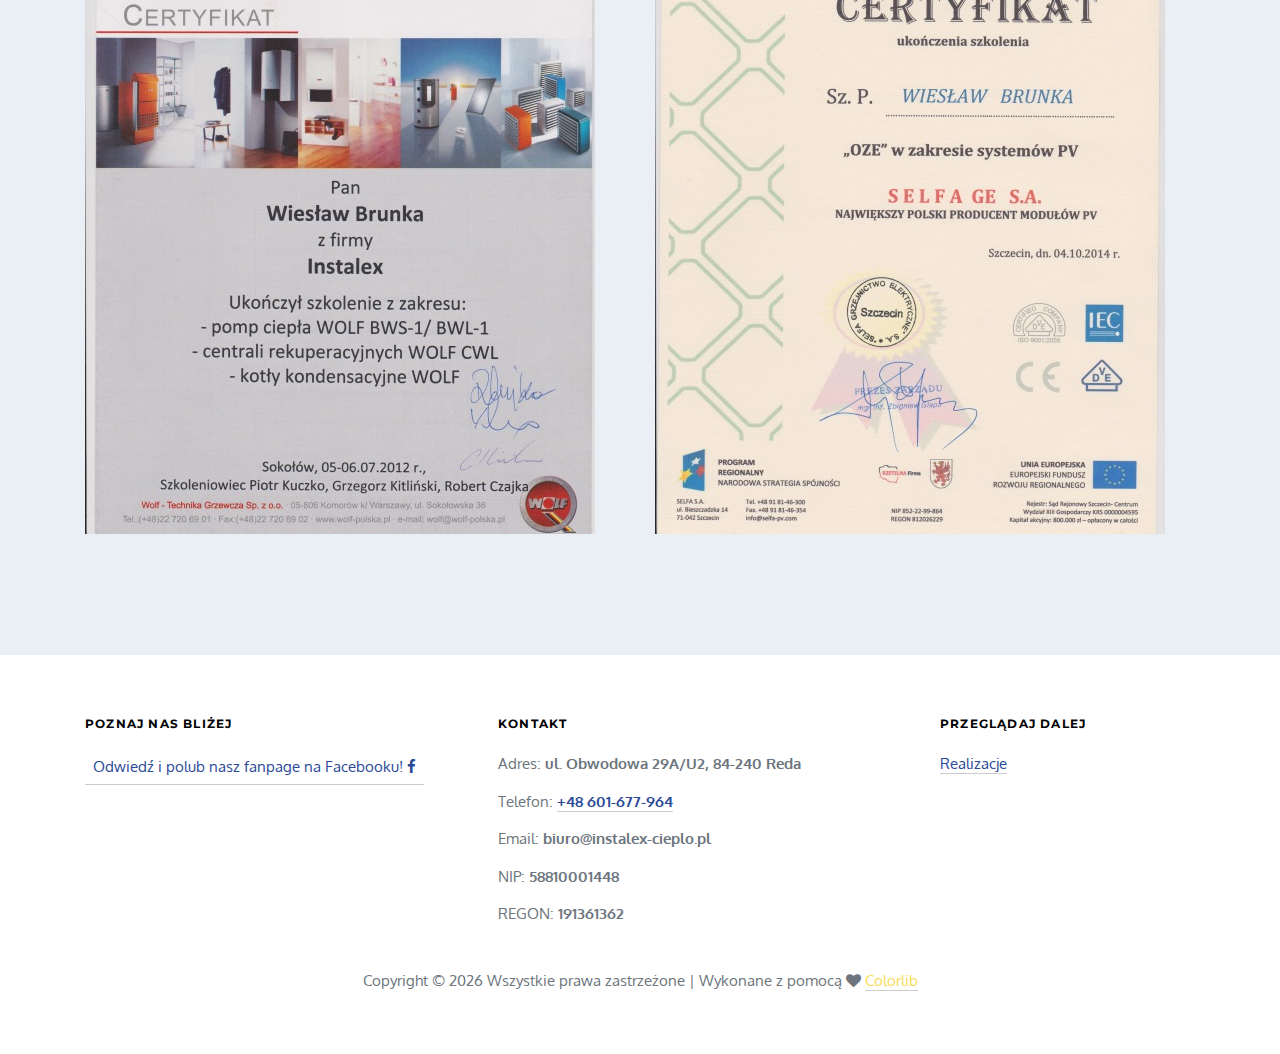
<file: certyfikaty.html>
<!DOCTYPE html>
<html lang="pl">
<head>
  <title>Pompy ciepła, panele fotowoltaiczne w Wejherowie, Redzie, Rumi, Gdyni - certyfikaty.</title>
  <meta charset="utf-8">
  <meta name="viewport" content="width=device-width, initial-scale=1, shrink-to-fit=no">
  <meta name="description"
        content="Instalacje fotowoltaiczne w Wejherowie, Redzie, Rumi, Gdyni, doradztwo, zakup i montaż - certyfikaty.">

  <link href="https://fonts.googleapis.com/css?family=Montserrat:400,700|Oxygen:400,700" rel="stylesheet">

  <link rel="stylesheet" href="css/animate.css">
  <link rel="stylesheet" href="css/owl.carousel.min.css">
  <link rel="stylesheet" href="css/jquery.fancybox.min.css">

  <link rel="stylesheet" href="fonts/ionicons/css/ionicons.min.css">
  <link rel="stylesheet" href="fonts/fontawesome/css/font-awesome.min.css">    <link rel="apple-touch-icon" sizes="180x180" href="images/favicon/apple-touch-icon.png">
    <link rel="icon" type="image/png" sizes="32x32" href="images/favicon/favicon-32x32.png">
    <link rel="icon" type="image/png" sizes="16x16" href="images/favicon/favicon-16x16.png">
    <link rel="manifest" href="images/favicon/site.webmanifest">

  <!-- Theme Style -->
  <link rel="stylesheet" href="css/style.css">

</head>
  <body>

  <header role="banner">
    <nav class="navbar navbar-expand-lg navbar-dark bg-dark">
      <div class="container-fluid">
        <a class="navbar-brand " href="index.html">
          <img src="images/logo-instalex.png" alt="Instalex logo" height="60>
        </a>
        <a href="tel:+48601677964" class=" text-white">
          +48 601-677-964
        </a>
        <button class="navbar-toggler" type="button" data-toggle="collapse" data-target="#navbarsExample05"
                aria-controls="navbarsExample05" aria-expanded="false" aria-label="Toggle navigation">
          <span class="navbar-toggler-icon"></span>
        </button>

        <div class="collapse navbar-collapse" id="navbarsExample05">
          <ul class="navbar-nav pl-md-5 ml-auto">
            <li class="nav-item">
              <a class="nav-link" href="index.html">Firma</a>
            </li>
            <li class="nav-item">
              <a class="nav-link active" href="certyfikaty.html">Certyfikaty</a>
            </li>
            <li class="nav-item">
              <a class="nav-link" href="realizacje.html">Realizacje</a>
            </li>
            <li class="nav-item dropdown">
              <span class="nav-link dropdown-toggle" id="dropdown04" data-toggle="dropdown"
                 aria-haspopup="true" aria-expanded="false">Oferta</span>
              <div class="dropdown-menu" aria-labelledby="dropdown04">
                <a class="dropdown-item" href="oferta-fotowoltaika.html">Fotowoltaika</a>
                <a class="dropdown-item" href="oferta-pompy-ciepla.html">Pompy ciepła</a>
                <a class="dropdown-item" href="oferta-kotlownie.html">Kotłownie</a>
                <a class="dropdown-item" href="oferta-instalacje.html">Instalacje sanitarne</a><a class="dropdown-item" href="oferta-projektowanie.html">Projektowanie</a>
              </div>
            </li>
            <li class="nav-item">
              <a class="nav-link" href="#kontakt">Kontakt</a>
            </li>
          </ul>
        </div>
      </div>
    </nav>
  </header>
    <!-- END header -->

    <div class="top-shadow"></div>

    <div class="inner-page">
    <div class="slider-item" style="background-image: url('images/pompy-ciepla-instalex.jpg');">
        
        <div class="container">
          <div class="row slider-text align-items-center justify-content-center">
            <div class="col-md-8 text-center col-sm-12 element-animate pt-5">
              <h1 class="pt-5"><span>Certyfikaty</span></h1>
              <p class="mb-5 w-75 pl-0">Instalex - udukomentowana wiedza i doświadczenie.</p>
            </div>
          </div>
        </div>

      </div>
    </div>
    <!-- END slider -->
    </div>

  <section class="section bg-light">
    <div class="container">
      <div class="row align-items-center mb-2">
        <div class="col-sm-6 mb-2">
          <div class="">
            <div class="frame"><img src="images/certyfikaty/certyfikat-podgrzewacze-wody-instalex.jpg"
                                    alt="Certyfikat dla firmy Instalex z podgrzewaczy powietrza" class="img-fluid"></div>
          </div>
        </div>
        <div class="col-sm-6 mb-2">
          <div class="">
            <div class="frame"><img src="images/certyfikaty/certyfikat-pompy-ciepla-instalex.jpg"
                                    alt="Certyfikat dla firmy Instalex z pomp ciepła" class="img-fluid"></div>
          </div>
        </div>

      </div>

      <div class="row align-items-center mb-2">
        <div class="col-sm-6 mb-2">
          <div class="">
            <div class="frame"><img src="images/certyfikaty/certyfikat-pompy-ciepla-kotly-kondensacyjne-instalex.jpg"
                                    alt="Certyfikat dla firmy Instalex z kotłów kondensacyjnych" class="img-fluid"></div>
          </div>
        </div>
        <div class="col-sm-6 mb-2">
          <div class="">
            <div class="frame"><img src="images/certyfikaty/certyfikat-system-pv-instalex.jpg"
                                    alt="Certyfikat dla firmy Instalex z systemów PV" class="img-fluid"></div>
          </div>
        </div>

      </div>
    </div>
  </section>

  <footer class="site-footer" role="contentinfo" id="kontakt">
    <div class="container">
      <div class="row mb-2">
        <div class="col-md-4 mb-3">
          <h3>Poznaj nas bliżej</h3>
          <p class="mb-5">
            <a href="#" class="p-2">Odwiedź i polub nasz fanpage na Facebooku!&nbsp;<span class="fa fa-facebook"></span></a>
          </p>

        </div>
        <div class="col-md-5 mb-3 pl-md-5">
          <h3>Kontakt</h3>
          <ul class="list-unstyled footer-link">
            <li class="d-block">
              <span>Adres:</span>
              <span class="font-weight-bold">ul. Obwodowa 29A/U2, 84-240 Reda</span></li>
            <li class="d-block"><span>Telefon: </span><a href="tel:+48601677964" class="font-weight-bold">+48 601-677-964</a></li>
            <li class="d-block"><span>Email: </span><span class="font-weight-bold">biuro@instalex-cieplo.pl</span></li> <!-- todo email z domeną -->
            <li class="d-block"><span>NIP: </span><span class="font-weight-bold">58810001448</span></li>
            <li class="d-block"><span>REGON: </span><span  class="font-weight-bold">191361362</span></li>
          </ul>
        </div>
        <div class="col-md-3 mb-3">
          <h3>Przeglądaj dalej</h3>
          <ul class="list-unstyled footer-link">
            <li><a href="realizacje.html">Realizacje</a></li>

          </ul>
        </div>
        <div class="col-md-3">

        </div>
      </div>
      <div class="row">
        <div class="col-12 text-md-center text-left">
          <p>
            <!-- Link back to Colorlib can't be removed. Template is licensed under CC BY 3.0. -->
            Copyright &copy;
            <script>document.write(new Date().getFullYear());</script>
            Wszystkie prawa zastrzeżone | Wykonane z pomocą
            <i class="fa fa-heart" aria-hidden="true"></i> <a href="https://colorlib.com"
                                                              target="_blank"
                                                              class="text-primary">Colorlib</a>
            <!-- Link back to Colorlib can't be removed. Template is licensed under CC BY 3.0. -->
          </p>
        </div>
      </div>
    </div>
  </footer>
    <!-- loader -->
    <div id="loader" class="show fullscreen"><svg class="circular" width="48px" height="48px"><circle class="path-bg" cx="24" cy="24" r="22" fill="none" stroke-width="4" stroke="#eeeeee"/><circle class="path" cx="24" cy="24" r="22" fill="none" stroke-width="4" stroke-miterlimit="10" stroke="#f4b214"/></svg></div>

    <script src="js/jquery-3.2.1.min.js"></script>
    <script src="js/popper.min.js"></script>
    <script src="js/bootstrap.min.js"></script>
    <script src="js/owl.carousel.min.js"></script>
    <script src="js/jquery.waypoints.min.js"></script>
    <script src="js/jquery.fancybox.min.js"></script>
    <script src="js/main.js"></script>

    <script src="js/main.js"></script>
    
  </body>
</html>
</file>
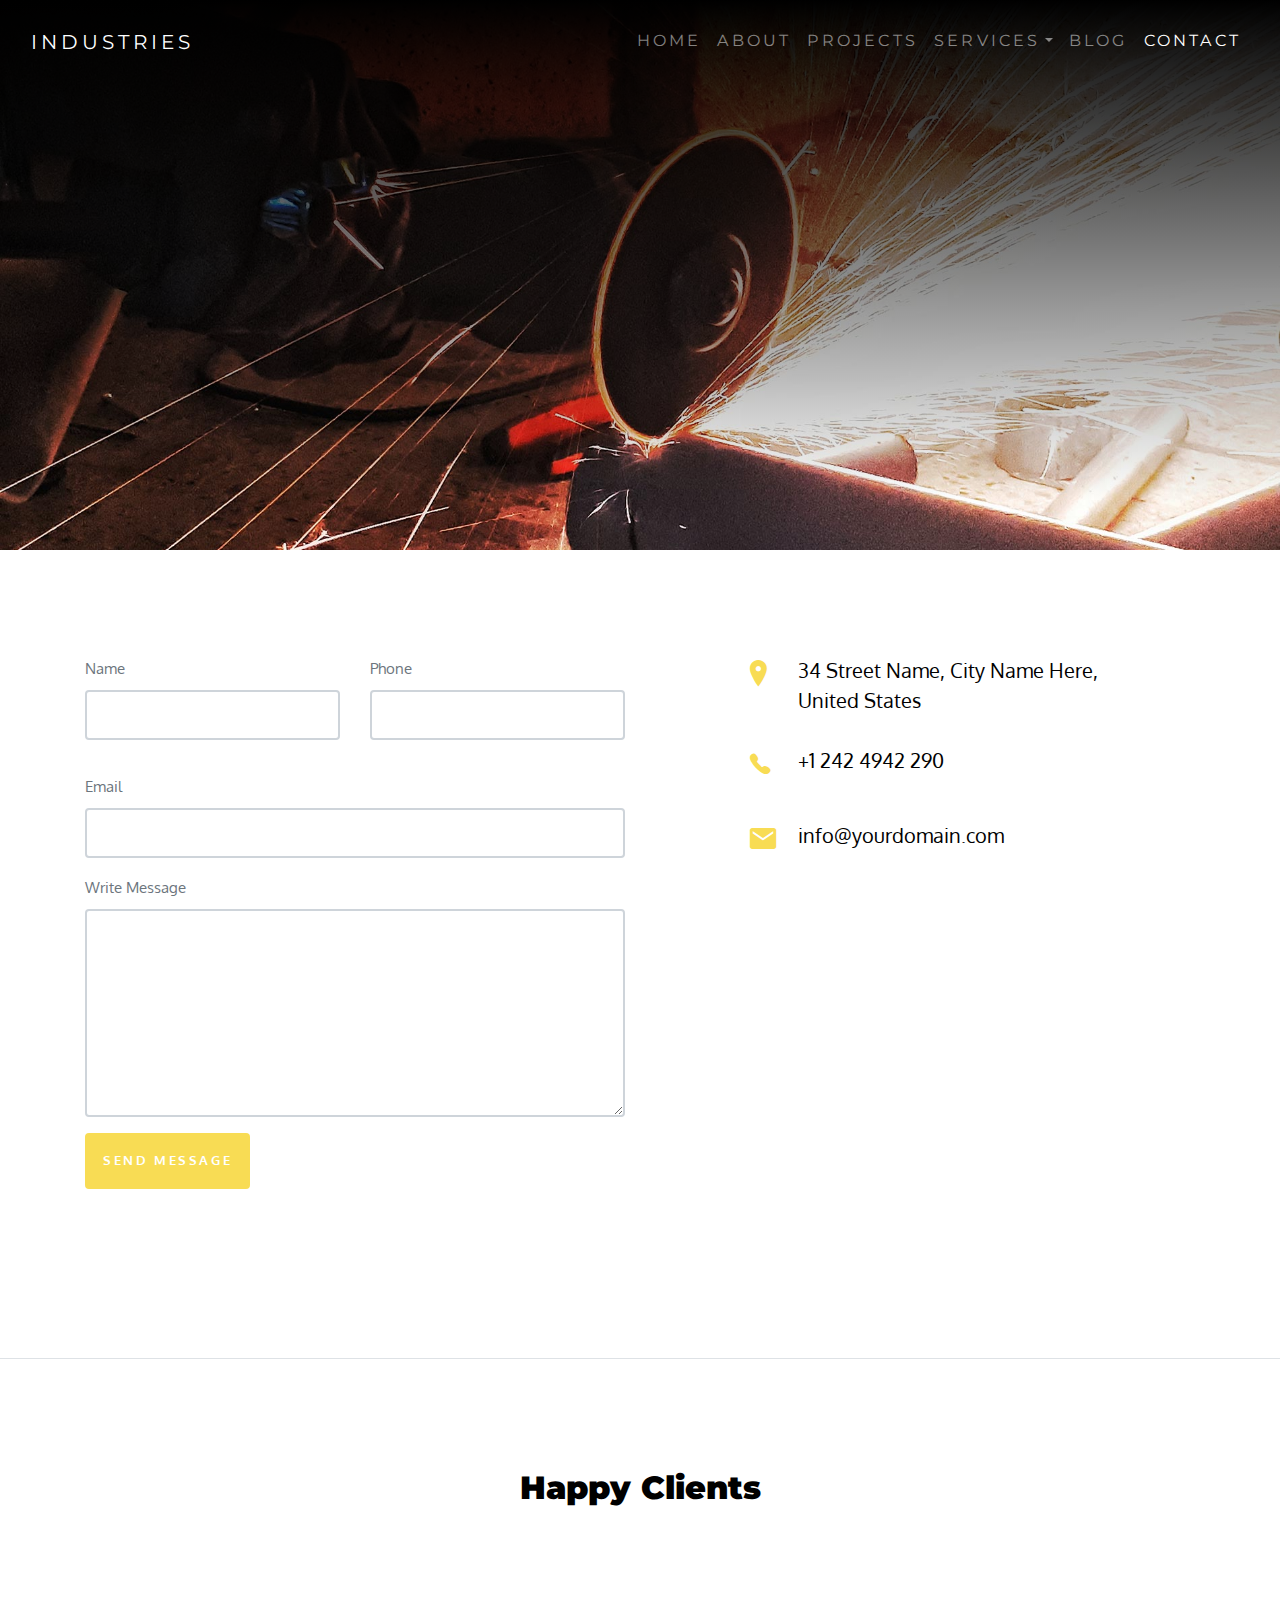
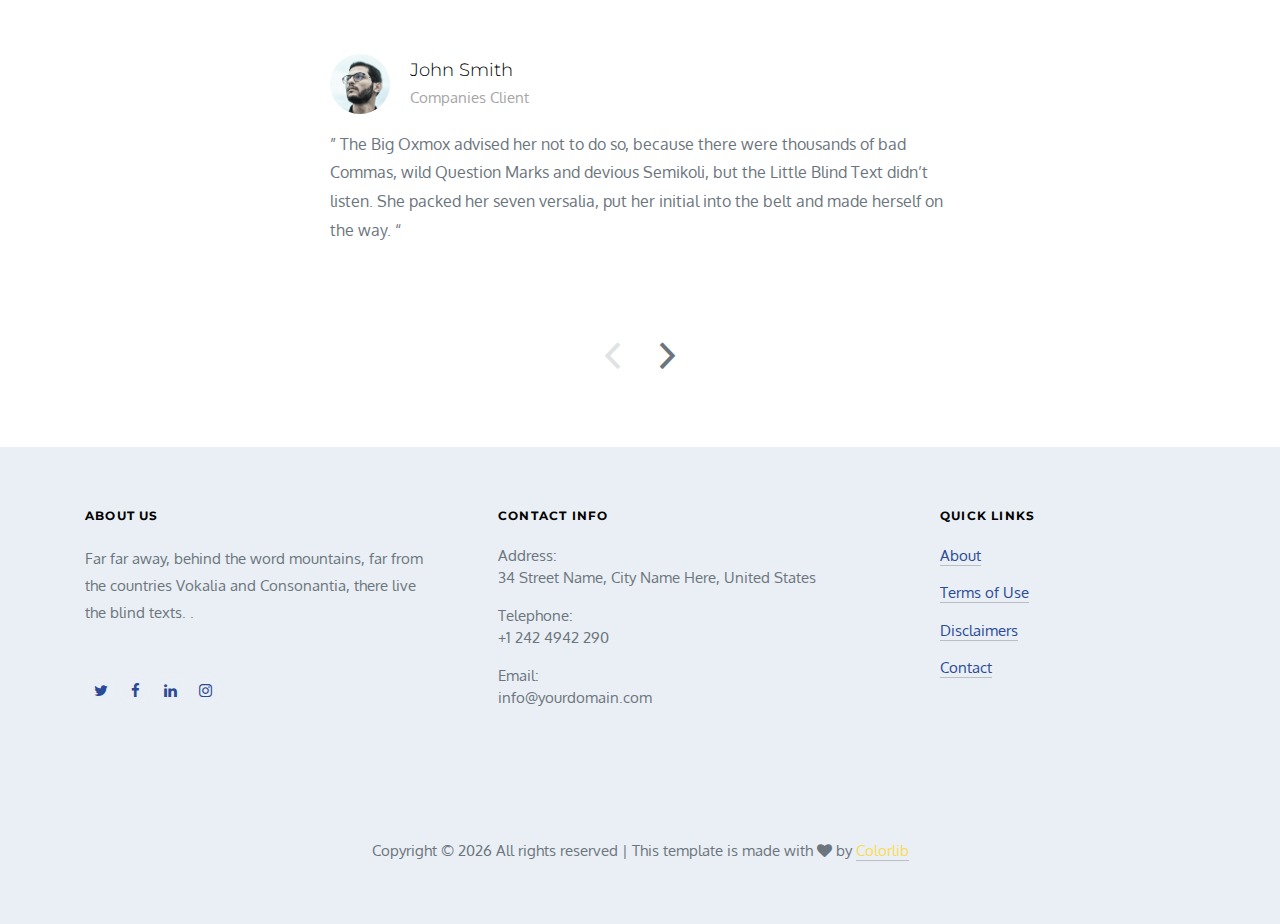
<file: contact.html>
<!DOCTYPE html>
<html lang="en">
  <head>
    <title>Industries Website Template by Colorlib</title>
    <meta charset="utf-8">
    <meta name="viewport" content="width=device-width, initial-scale=1, shrink-to-fit=no">
    
    <link href="https://fonts.googleapis.com/css?family=Montserrat:400,700|Oxygen:400,700" rel="stylesheet">

    <link rel="stylesheet" href="css/animate.css">
    <link rel="stylesheet" href="css/owl.carousel.min.css">
    <link rel="stylesheet" href="css/jquery.fancybox.min.css">

    <link rel="stylesheet" href="fonts/ionicons/css/ionicons.min.css">
    <link rel="stylesheet" href="fonts/fontawesome/css/font-awesome.min.css">    <link rel="apple-touch-icon" sizes="180x180" href="images/favicon/apple-touch-icon.png">
    <link rel="icon" type="image/png" sizes="32x32" href="images/favicon/favicon-32x32.png">
    <link rel="icon" type="image/png" sizes="16x16" href="images/favicon/favicon-16x16.png">
    <link rel="manifest" href="images/favicon/site.webmanifest">

    <!-- Theme Style -->
    <link rel="stylesheet" href="css/style.css"><!-- Global site tag (gtag.js) - Google Analytics -->
<script async src="https://www.googletagmanager.com/gtag/js?id=UA-112417590-3"></script>
<script>
  window.dataLayer = window.dataLayer || [];
  function gtag(){dataLayer.push(arguments);}
  gtag('js', new Date());

  gtag('config', 'UA-112417590-3');
</script>


  </head>
  <body>
    
    <header role="banner">
      <nav class="navbar navbar-expand-lg navbar-dark bg-dark">
        <div class="container-fluid">
          <a class="navbar-brand " href="index.html">Industries</a>
          <button class="navbar-toggler" type="button" data-toggle="collapse" data-target="#navbarsExample05" aria-controls="navbarsExample05" aria-expanded="false" aria-label="Toggle navigation">
            <span class="navbar-toggler-icon"></span>
          </button>

          <div class="collapse navbar-collapse" id="navbarsExample05">
            <ul class="navbar-nav pl-md-5 ml-auto">
              <li class="nav-item">
                <a class="nav-link " href="index.html">Home</a>
              </li>
              <li class="nav-item">
                <a class="nav-link" href="certyfikaty.html">About</a>
              </li>
              <li class="nav-item">
                <a class="nav-link" href="realizacje.html">Projects</a>
              </li>
              <li class="nav-item dropdown">
                <span class="nav-link dropdown-toggle " id="dropdown04" data-toggle="dropdown" aria-haspopup="true" aria-expanded="false">Services</span>
                <div class="dropdown-menu" aria-labelledby="dropdown04">
                  <a class="dropdown-item" href="oferta-fotowoltaika.html">Architectural Design</a>
                  <a class="dropdown-item" href="oferta-fotowoltaika.html">Interior</a>
                  <a class="dropdown-item" href="oferta-fotowoltaika.html">Building</a>
                </div>
              </li>
              <li class="nav-item">
                <a class="nav-link" href="blog.html">Blog</a>
              </li>
              <li class="nav-item">
                <a class="nav-link active" href="contact.html">Contact</a>
              </li>
            </ul>

          
          </div>
        </div>
      </nav>
    </header>
    <!-- END header -->

    <div class="top-shadow"></div>

    <div class="inner-page">
    <div class="slider-item" style="background-image: url('images/hero_2.jpg');">
        
        <div class="container">
          <div class="row slider-text align-items-center justify-content-center">
            <div class="col-md-8 text-center col-sm-12 element-animate pt-5">
              <h1 class="pt-5"><span>Contact Us</span></h1>
              <p class="mb-5 w-75 pl-0">Lorem ipsum dolor sit amet, consectetur adipisicing elit.</p>
            </div>
          </div>
        </div>

      </div>
    </div>
    <!-- END slider -->
    </div>

    <section class="section border-bottom">
      <div class="container">
        <div class="row">
          <div class="col-md-6 mb-5 order-2">
            <form action="#" method="post">
              <div class="row">
                <div class="col-md-6 form-group">
                  <label for="name">Name</label>
                  <input type="text" id="name" class="form-control ">
                </div>
                <div class="col-md-6 form-group">
                  <label for="phone">Phone</label>
                  <input type="text" id="phone" class="form-control ">
                </div>
              </div>
              <div class="row">
                <div class="col-md-12 form-group">
                  
                </div>
              </div>
              <div class="row">
                <div class="col-md-12 form-group">
                  <label for="email">Email</label>
                  <input type="email" id="email" class="form-control ">
                </div>
              </div>
              <div class="row">
                <div class="col-md-12 form-group">
                  <label for="message">Write Message</label>
                  <textarea name="message" id="message" class="form-control " cols="30" rows="8"></textarea>
                </div>
              </div>
              <div class="row">
                <div class="col-md-6 form-group">
                  <input type="submit" value="Send Message" class="btn btn-primary px-3 py-3">
                </div>
              </div>
            </form>
          </div>
          <div class="col-md-6 order-2 mb-5">
            <div class="row justify-content-right">
              <div class="col-md-8 mx-auto contact-form-contact-info">
                <p class="d-flex">
                  <span class="ion-ios-location icon mr-5"></span>
                  <span>34 Street Name, City Name Here, United States</span>
                </p>

                <p class="d-flex">
                  <span class="ion-ios-telephone icon mr-5"></span>
                  <span>+1 242 4942 290</span>
                </p>

                <p class="d-flex">
                  <span class="ion-android-mail icon mr-5"></span>
                  <span>info@yourdomain.com</span>
                </p>
              </div>
            </div>
          </div>
        </div>
      </div>
    </section>

    <section class="section block-11">
      <div class="container"> 
        <div class="row justify-content-center mb-5">
          <div class="col-md-8 text-center">
            <h2 class=" heading mb-4">Happy Clients</h2>
          </div>
        </div>
        <div class="nonloop-block-11 owl-carousel">
          <div class="item">
            <div class="block-33 h-100">
                <div class="vcard d-flex mb-3">
                  <div class="image align-self-center"><img src="images/person_3.jpg" alt="Person here"></div>
                  <div class="name-text align-self-center">
                    <h2 class="heading">John Smith</h2>
                    <span class="meta">Companies Client</span>
                  </div>
                </div>
                <div class="text">
                  <blockquote>
                    <p>&rdquo; The Big Oxmox advised her not to do so, because there were thousands of bad Commas, wild Question Marks and devious Semikoli, but the Little Blind Text didn’t listen. She packed her seven versalia, put her initial into the belt and made herself on the way. &ldquo;</p>
                  </blockquote>
                </div>
              </div>
          </div>

          <div class="item">
            <div class="block-33 h-100">
                <div class="vcard d-flex mb-3">
                  <div class="image align-self-center"><img src="images/person_2.jpg" alt="Person here"></div>
                  <div class="name-text align-self-center">
                    <h2 class="heading">Joshua Darren</h2>
                    <span class="meta">Companies Client</span>
                  </div>
                </div>
                <div class="text">
                  <blockquote>
                    <p>&rdquo; Even the all-powerful Pointing has no control about the blind texts it is an almost unorthographic life One day however a small line of blind text by the name of Lorem Ipsum decided to leave for the far World of Grammar. &ldquo;</p>
                  </blockquote>
                </div>
              </div>
          </div>

          <div class="item">
            <div class="block-33 h-100">
                <div class="vcard d-flex mb-3">
                  <div class="image align-self-center"><img src="images/person_3.jpg" alt="Person here"></div>
                  <div class="name-text align-self-center">
                    <h2 class="heading">John Smith</h2>
                    <span class="meta">Companies Client</span>
                  </div>
                </div>
                <div class="text">
                  <blockquote>
                    <p>&rdquo; A small river named Duden flows by their place and supplies it with the necessary regelialia. It is a paradisematic country, in which roasted parts of sentences fly into your mouth. &ldquo;</p>
                  </blockquote>
                </div>
              </div>
          </div>

          <div class="item">
            <div class="block-33 h-100">
                <div class="vcard d-flex mb-3">
                  <div class="image align-self-center"><img src="images/person_3.jpg" alt="Person here"></div>
                  <div class="name-text align-self-center">
                    <h2 class="heading">John Smith</h2>
                    <span class="meta">Companies Client</span>
                  </div>
                </div>
                <div class="text">
                  <blockquote>
                    <p>&rdquo; Far far away, behind the word mountains, far from the countries Vokalia and Consonantia, there live the blind texts. Separated they live in Bookmarksgrove right at the coast of the Semantics, a large language ocean. &ldquo;</p>
                  </blockquote>
                </div>
              </div>
          </div>
          
        </div>
      </div>
    </div>
    <!-- END .block-4 -->
    </section>



    <footer class="site-footer bg-light" role="contentinfo">
      <div class="container">
        <div class="row mb-5">
          <div class="col-md-4 mb-5">
            <h3>About Us</h3>
            <p class="mb-5">Far far away, behind the word mountains, far from the countries Vokalia and Consonantia, there live the blind texts. .</p>
            <ul class="list-unstyled footer-link d-flex footer-social">
              <li><a href="#" class="p-2"><span class="fa fa-twitter"></span></a></li>
              <li><a href="#" class="p-2"><span class="fa fa-facebook"></span></a></li>
              <li><a href="#" class="p-2"><span class="fa fa-linkedin"></span></a></li>
              <li><a href="#" class="p-2"><span class="fa fa-instagram"></span></a></li>
            </ul>

          </div>
          <div class="col-md-5 mb-5 pl-md-5">
            <h3>Contact Info</h3>
            <ul class="list-unstyled footer-link">
              <li class="d-block">
                <span class="d-block">Address:</span>
                <span >34 Street Name, City Name Here, United States</span></li>
              <li class="d-block"><span class="d-block">Telephone:</span><span >+1 242 4942 290</span></li>
              <li class="d-block"><span class="d-block">Email:</span><span >info@yourdomain.com</span></li>
            </ul>
          </div>
          <div class="col-md-3 mb-5">
            <h3>Quick Links</h3>
            <ul class="list-unstyled footer-link">
              <li><a href="#">About</a></li>
              <li><a href="#">Terms of Use</a></li>
              <li><a href="#">Disclaimers</a></li>
              <li><a href="#">Contact</a></li>
            </ul>
          </div>
          <div class="col-md-3">
          
          </div>
        </div>
        <div class="row">
          <div class="col-12 text-md-center text-left">
             <p>
              <!-- Link back to Colorlib can't be removed. Template is licensed under CC BY 3.0. -->
              Copyright &copy;
              <script>document.write(new Date().getFullYear());</script> All rights reserved | This template is made
              with <i class="fa fa-heart" aria-hidden="true"></i> by <a href="https://colorlib.com" target="_blank"
                class="text-primary">Colorlib</a>
              <!-- Link back to Colorlib can't be removed. Template is licensed under CC BY 3.0. -->
            </p>
          </div>
        </div>
      </div>
    </footer>
    <!-- END footer -->

    <!-- loader -->
    <div id="loader" class="show fullscreen"><svg class="circular" width="48px" height="48px"><circle class="path-bg" cx="24" cy="24" r="22" fill="none" stroke-width="4" stroke="#eeeeee"/><circle class="path" cx="24" cy="24" r="22" fill="none" stroke-width="4" stroke-miterlimit="10" stroke="#f4b214"/></svg></div>

    <script src="js/jquery-3.2.1.min.js"></script>
    <script src="js/popper.min.js"></script>
    <script src="js/bootstrap.min.js"></script>
    <script src="js/owl.carousel.min.js"></script>
    <script src="js/jquery.waypoints.min.js"></script>
    <script src="js/jquery.fancybox.min.js"></script>
    <script src="js/main.js"></script>

    <script src="js/main.js"></script>
    
  </body>
</html>
</file>
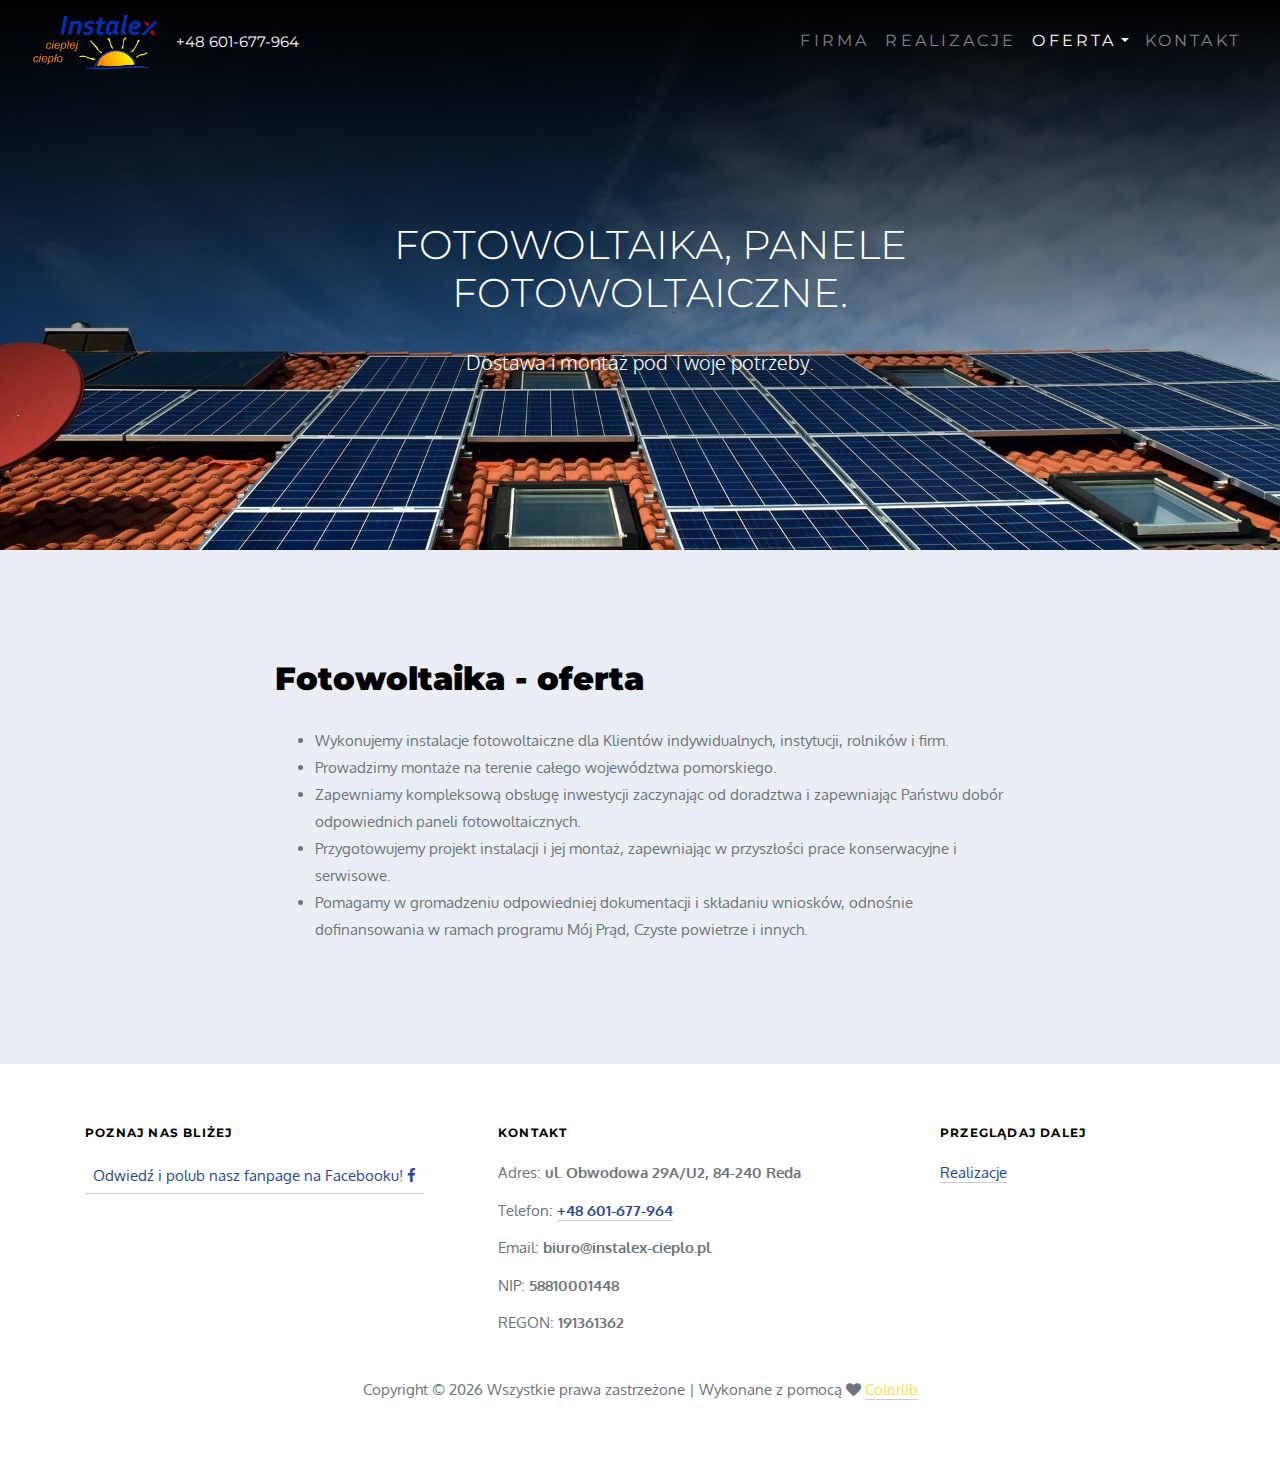
<file: oferta-fotowoltaika.html>
<!DOCTYPE html>
<html lang="pl">
<head>
    <title>Pompy ciepła, panele fotowoltaiczne w Wejherowie, Redzie, Rumi, Gdynia - Oferta, Fotowoltaika</title>
    <meta charset="utf-8">
    <meta name="viewport" content="width=device-width, initial-scale=1, shrink-to-fit=no">
    <meta name="description"
          content="Instalacje fotowoltaiczne w Wejherowie, Redzie, Rumi, Gdyni, doradztwo, zakup i montaż. Oferta, fotowoltaika.">

    <link href="https://fonts.googleapis.com/css?family=Montserrat:400,700|Oxygen:400,700" rel="stylesheet">

    <link rel="stylesheet" href="css/owl.carousel.min.css">
    <link rel="stylesheet" href="css/jquery.fancybox.min.css">

    <link rel="stylesheet" href="fonts/ionicons/css/ionicons.min.css">
    <link rel="stylesheet" href="fonts/fontawesome/css/font-awesome.min.css">    <link rel="apple-touch-icon" sizes="180x180" href="images/favicon/apple-touch-icon.png">
    <link rel="icon" type="image/png" sizes="32x32" href="images/favicon/favicon-32x32.png">
    <link rel="icon" type="image/png" sizes="16x16" href="images/favicon/favicon-16x16.png">
    <link rel="manifest" href="images/favicon/site.webmanifest">

    <!-- Theme Style -->
    <link rel="stylesheet" href="css/style.css"><!-- Global site tag (gtag.js) - Google Analytics -->
<script async src="https://www.googletagmanager.com/gtag/js?id=UA-112417590-3"></script>
<script>
  window.dataLayer = window.dataLayer || [];
  function gtag(){dataLayer.push(arguments);}
  gtag('js', new Date());

  gtag('config', 'UA-112417590-3');
</script>


</head>
<body>
<header role="banner">
    <nav class="navbar navbar-expand-lg navbar-dark bg-dark">
        <div class="container-fluid">
            <a class="navbar-brand " href="index.html">
                <img src="images/logo-instalex.png" alt="Instalex logo" height="60">
            </a>
            <a href="tel:+48601677964" class=" text-white">
                +48 601-677-964
            </a>
            <button class="navbar-toggler" type="button" data-toggle="collapse" data-target="#navbarsExample05"
                    aria-controls="navbarsExample05" aria-expanded="false" aria-label="Toggle navigation">
                <span class="navbar-toggler-icon"></span>
            </button>

            <div class="collapse navbar-collapse" id="navbarsExample05">
                <ul class="navbar-nav pl-md-5 ml-auto">
                    <li class="nav-item">
                        <a class="nav-link" href="index.html">Firma</a>
                    </li>

                    <li class="nav-item">
                        <a class="nav-link" href="realizacje.html">Realizacje</a>
                    </li>
                    <li class="nav-item dropdown">
                        <span class="nav-link dropdown-toggle active" id="dropdown04"
                           data-toggle="dropdown"
                           aria-haspopup="true" aria-expanded="false">Oferta</span>
                        <div class="dropdown-menu" aria-labelledby="dropdown04">
                            <a class="dropdown-item" href="oferta-fotowoltaika.html">Fotowoltaika</a>
                            <a class="dropdown-item" href="oferta-pompy-ciepla.html">Pompy ciepła</a>
                            <a class="dropdown-item" href="oferta-kotlownie.html">Kotłownie</a>
                            <a class="dropdown-item" href="oferta-instalacje.html">Instalacje sanitarne</a><a class="dropdown-item" href="oferta-projektowanie.html">Projektowanie</a>
                        </div>
                    </li>
                    <li class="nav-item">
                        <a class="nav-link" href="#kontakt">Kontakt</a>
                    </li>
                </ul>
            </div>
        </div>
    </nav>
</header>    <!-- END header -->

<div class="top-shadow"></div>

<div class="inner-page">
  <div class="slider-item" style="background-image: url('images/panele-fotowoltaiczne-wejherowo-rumia.jpg');">

    <div class="container">
      <div class="row slider-text align-items-center justify-content-center">
        <div class="col-md-8 text-center col-sm-12 pt-5">
          <h1 class="pt-5"><span>Fotowoltaika, panele fotowoltaiczne.</span></h1>
          <p class="mb-5 w-75 pl-0">Dostawa i montaż pod Twoje potrzeby.</p>
        </div>
      </div>
    </div>

  </div>
</div>
<!-- END slider -->
</div>

<section class="section bg-light">
    <div class="container">
        <div class="row justify-content-center">
            <div class="col-md-8">
                <h2 class=" heading mb-4">Fotowoltaika - oferta</h2>
                <ul>
                  <li>Wykonujemy instalacje fotowoltaiczne dla Klientów indywidualnych, instytucji, rolników i firm.</li>
                  <li>Prowadzimy montaże na terenie całego województwa pomorskiego.</li>
                  <li>Zapewniamy kompleksową obsługę inwestycji zaczynając od doradztwa i zapewniając Państwu dobór odpowiednich paneli fotowoltaicznych.</li>
                  <li>Przygotowujemy projekt instalacji i jej montaż, zapewniając w przyszłości prace konserwacyjne i serwisowe.</li>
                  <li>Pomagamy w gromadzeniu odpowiedniej dokumentacji i składaniu wniosków, odnośnie dofinansowania w ramach programu Mój Prąd, Czyste powietrze i innych.</li>
                </ul>
            </div>
        </div>
    </div>
</section>


<footer class="site-footer" role="contentinfo" id="kontakt">
    <div class="container">
        <div class="row mb-2">
            <div class="col-md-4 mb-3">
                <h3>Poznaj nas bliżej</h3>
                <p class="mb-5">
                    <a href="#" class="p-2">Odwiedź i polub nasz fanpage na Facebooku!&nbsp;<span
                            class="fa fa-facebook"></span></a>
                </p>

            </div>
            <div class="col-md-5 mb-3 pl-md-5">
                <h3>Kontakt</h3>
                <ul class="list-unstyled footer-link">
                    <li class="d-block">
                        <span>Adres:</span>
                        <span class="font-weight-bold">ul. Obwodowa 29A/U2, 84-240 Reda</span></li>
                    <li class="d-block"><span>Telefon: </span><a href="tel:+48601677964" class="font-weight-bold">+48
                        601-677-964</a></li>
                    <li class="d-block"><span>Email: </span><span class="font-weight-bold">biuro@instalex-cieplo.pl</span></li>
                    <!-- todo email z domeną -->
                    <li class="d-block"><span>NIP: </span><span class="font-weight-bold">58810001448</span></li>
                    <li class="d-block"><span>REGON: </span><span class="font-weight-bold">191361362</span></li>
                </ul>
            </div>
            <div class="col-md-3 mb-3">
                <h3>Przeglądaj dalej</h3>
                <ul class="list-unstyled footer-link">
                    <li><a href="realizacje.html">Realizacje</a></li>

                </ul>
            </div>
            <div class="col-md-3">

            </div>
        </div>
        <div class="row">
            <div class="col-12 text-md-center text-left">
                <p>
                    <!-- Link back to Colorlib can't be removed. Template is licensed under CC BY 3.0. -->
                    Copyright &copy;
                    <script>document.write(new Date().getFullYear());</script>
                    Wszystkie prawa zastrzeżone | Wykonane z pomocą
                    <i class="fa fa-heart" aria-hidden="true"></i> <a href="https://colorlib.com"
                                                                      target="_blank"
                                                                      class="text-primary">Colorlib</a>
                    <!-- Link back to Colorlib can't be removed. Template is licensed under CC BY 3.0. -->
                </p>
            </div>
        </div>
    </div>
</footer>

<!-- loader -->
<div id="loader" class="show fullscreen">
    <svg class="circular" width="48px" height="48px">
        <circle class="path-bg" cx="24" cy="24" r="22" fill="none" stroke-width="4" stroke="#eeeeee"/>
        <circle class="path" cx="24" cy="24" r="22" fill="none" stroke-width="4" stroke-miterlimit="10"
                stroke="#f4b214"/>
    </svg>
</div>

<script src="js/jquery-3.2.1.min.js"></script>
<script src="js/popper.min.js"></script>
<script src="js/bootstrap.min.js"></script>
<script src="js/owl.carousel.min.js"></script>
<script src="js/jquery.waypoints.min.js"></script>
<script src="js/jquery.fancybox.min.js"></script>
<script src="js/main.js"></script>

<script src="js/main.js"></script>

</body>
</html>
</file>
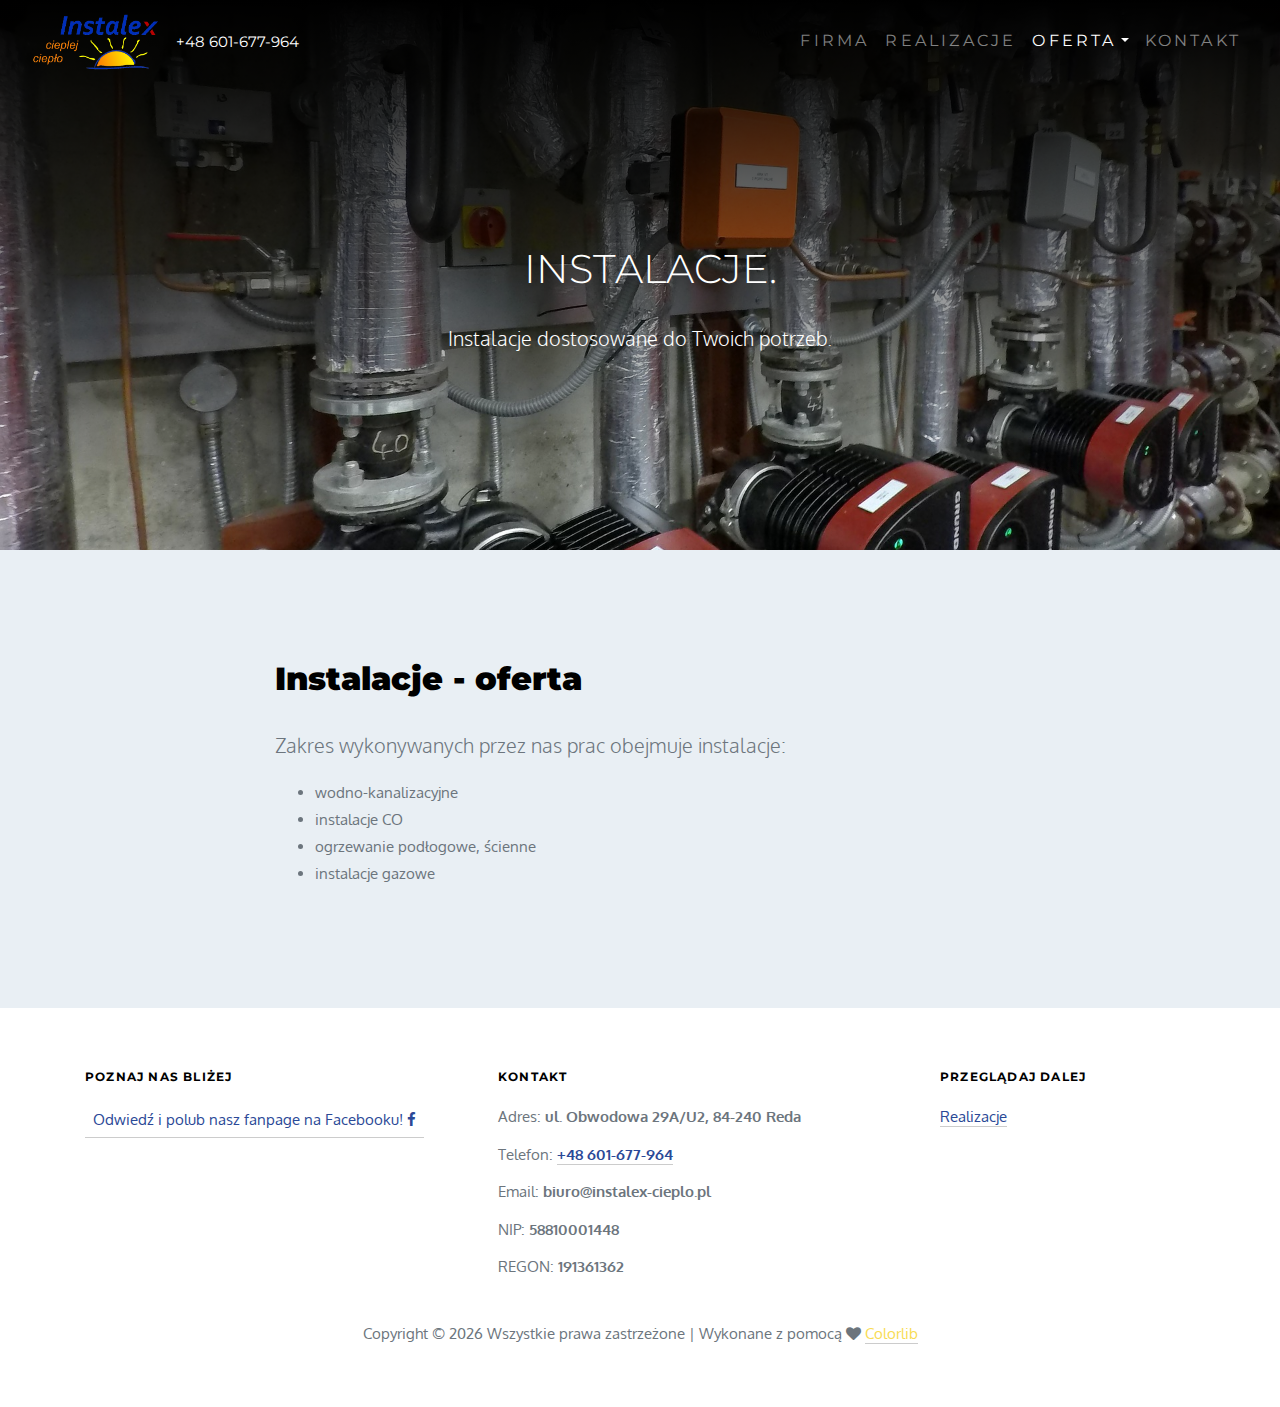
<file: oferta-instalacje.html>
<!DOCTYPE html>
<html lang="pl">
<head>
    <title>Pompy ciepła, panele fotowoltaiczne w Wejherowie, Redzie, Rumi, Gdynia - Oferta, instalacje.</title>
    <meta charset="utf-8">
    <meta name="viewport" content="width=device-width, initial-scale=1, shrink-to-fit=no">
    <meta name="description"
          content="Instalacje fotowoltaiczne w Wejherowie, Redzie, Rumi, Gdyni, doradztwo, zakup i montaż. Oferta, instalacje.">

    <link href="https://fonts.googleapis.com/css?family=Montserrat:400,700|Oxygen:400,700" rel="stylesheet">

    <link rel="stylesheet" href="css/owl.carousel.min.css">
    <link rel="stylesheet" href="css/jquery.fancybox.min.css">

    <link rel="stylesheet" href="fonts/ionicons/css/ionicons.min.css">
    <link rel="stylesheet" href="fonts/fontawesome/css/font-awesome.min.css">    <link rel="apple-touch-icon" sizes="180x180" href="images/favicon/apple-touch-icon.png">
    <link rel="icon" type="image/png" sizes="32x32" href="images/favicon/favicon-32x32.png">
    <link rel="icon" type="image/png" sizes="16x16" href="images/favicon/favicon-16x16.png">
    <link rel="manifest" href="images/favicon/site.webmanifest">

    <!-- Theme Style -->
    <link rel="stylesheet" href="css/style.css"><!-- Global site tag (gtag.js) - Google Analytics -->
<script async src="https://www.googletagmanager.com/gtag/js?id=UA-112417590-3"></script>
<script>
  window.dataLayer = window.dataLayer || [];
  function gtag(){dataLayer.push(arguments);}
  gtag('js', new Date());

  gtag('config', 'UA-112417590-3');
</script>


</head>
<body>
<header role="banner">
    <nav class="navbar navbar-expand-lg navbar-dark bg-dark">
        <div class="container-fluid">
            <a class="navbar-brand " href="index.html">
                <img src="images/logo-instalex.png" alt="Instalex logo" height="60">
            </a>
            <a href="tel:+48601677964" class=" text-white">
                +48 601-677-964
            </a>
            <button class="navbar-toggler" type="button" data-toggle="collapse" data-target="#navbarsExample05"
                    aria-controls="navbarsExample05" aria-expanded="false" aria-label="Toggle navigation">
                <span class="navbar-toggler-icon"></span>
            </button>

            <div class="collapse navbar-collapse" id="navbarsExample05">
                <ul class="navbar-nav pl-md-5 ml-auto">
                    <li class="nav-item">
                        <a class="nav-link" href="index.html">Firma</a>
                    </li>

                    <li class="nav-item">
                        <a class="nav-link" href="realizacje.html">Realizacje</a>
                    </li>
                    <li class="nav-item dropdown">
                        <span class="nav-link dropdown-toggle active" id="dropdown04"
                           data-toggle="dropdown"
                           aria-haspopup="true" aria-expanded="false">Oferta</span>
                        <div class="dropdown-menu" aria-labelledby="dropdown04">
                            <a class="dropdown-item" href="oferta-fotowoltaika.html">Fotowoltaika</a>
                            <a class="dropdown-item" href="oferta-pompy-ciepla.html">Pompy ciepła</a>
                            <a class="dropdown-item" href="oferta-kotlownie.html">Kotłownie</a>
                            <a class="dropdown-item" href="oferta-instalacje.html">Instalacje sanitarne</a><a class="dropdown-item" href="oferta-projektowanie.html">Projektowanie</a>
                        </div>
                    </li>
                    <li class="nav-item">
                        <a class="nav-link" href="#kontakt">Kontakt</a>
                    </li>
                </ul>
            </div>
        </div>
    </nav>
</header>    <!-- END header -->

<div class="top-shadow"></div>

<div class="inner-page">
  <div class="slider-item" style="background-image: url('images/instalacje-wejherowo.jpg');">

    <div class="container">
      <div class="row slider-text align-items-center justify-content-center">
        <div class="col-md-8 text-center col-sm-12 pt-5">
          <h1 class="pt-5"><span>Instalacje.</span></h1>
          <p class="mb-5 w-75 pl-0">Instalacje dostosowane do Twoich potrzeb.</p>
        </div>
      </div>
    </div>

  </div>
</div>
<!-- END slider -->
</div>

<section class="section bg-light">
    <div class="container">
        <div class="row justify-content-center">
            <div class="col-md-8">
                <h2 class=" heading mb-4">Instalacje - oferta</h2>
                <p class="lead">Zakres wykonywanych przez nas prac obejmuje instalacje:</p>
                <ul>
                    <li>wodno-kanalizacyjne</li>
                    <li>instalacje CO</li>
                    <li>ogrzewanie podłogowe, ścienne</li>
                    <li>instalacje gazowe</li>
                </ul>
            </div>
        </div>
    </div>
</section>


<footer class="site-footer" role="contentinfo" id="kontakt">
    <div class="container">
        <div class="row mb-2">
            <div class="col-md-4 mb-3">
                <h3>Poznaj nas bliżej</h3>
                <p class="mb-5">
                    <a href="#" class="p-2">Odwiedź i polub nasz fanpage na Facebooku!&nbsp;<span
                            class="fa fa-facebook"></span></a>
                </p>

            </div>
            <div class="col-md-5 mb-3 pl-md-5">
                <h3>Kontakt</h3>
                <ul class="list-unstyled footer-link">
                    <li class="d-block">
                        <span>Adres:</span>
                        <span class="font-weight-bold">ul. Obwodowa 29A/U2, 84-240 Reda</span></li>
                    <li class="d-block"><span>Telefon: </span><a href="tel:+48601677964" class="font-weight-bold">+48
                        601-677-964</a></li>
                    <li class="d-block"><span>Email: </span><span class="font-weight-bold">biuro@instalex-cieplo.pl</span></li>
                    <!-- todo email z domeną -->
                    <li class="d-block"><span>NIP: </span><span class="font-weight-bold">58810001448</span></li>
                    <li class="d-block"><span>REGON: </span><span class="font-weight-bold">191361362</span></li>
                </ul>
            </div>
            <div class="col-md-3 mb-3">
                <h3>Przeglądaj dalej</h3>
                <ul class="list-unstyled footer-link">
                    <li><a href="realizacje.html">Realizacje</a></li>

                </ul>
            </div>
            <div class="col-md-3">

            </div>
        </div>
        <div class="row">
            <div class="col-12 text-md-center text-left">
                <p>
                    <!-- Link back to Colorlib can't be removed. Template is licensed under CC BY 3.0. -->
                    Copyright &copy;
                    <script>document.write(new Date().getFullYear());</script>
                    Wszystkie prawa zastrzeżone | Wykonane z pomocą
                    <i class="fa fa-heart" aria-hidden="true"></i> <a href="https://colorlib.com"
                                                                      target="_blank"
                                                                      class="text-primary">Colorlib</a>
                    <!-- Link back to Colorlib can't be removed. Template is licensed under CC BY 3.0. -->
                </p>
            </div>
        </div>
    </div>
</footer>

<!-- loader -->
<div id="loader" class="show fullscreen">
    <svg class="circular" width="48px" height="48px">
        <circle class="path-bg" cx="24" cy="24" r="22" fill="none" stroke-width="4" stroke="#eeeeee"/>
        <circle class="path" cx="24" cy="24" r="22" fill="none" stroke-width="4" stroke-miterlimit="10"
                stroke="#f4b214"/>
    </svg>
</div>

<script src="js/jquery-3.2.1.min.js"></script>
<script src="js/popper.min.js"></script>
<script src="js/bootstrap.min.js"></script>
<script src="js/owl.carousel.min.js"></script>
<script src="js/jquery.waypoints.min.js"></script>
<script src="js/jquery.fancybox.min.js"></script>
<script src="js/main.js"></script>

<script src="js/main.js"></script>

</body>
</html>
</file>
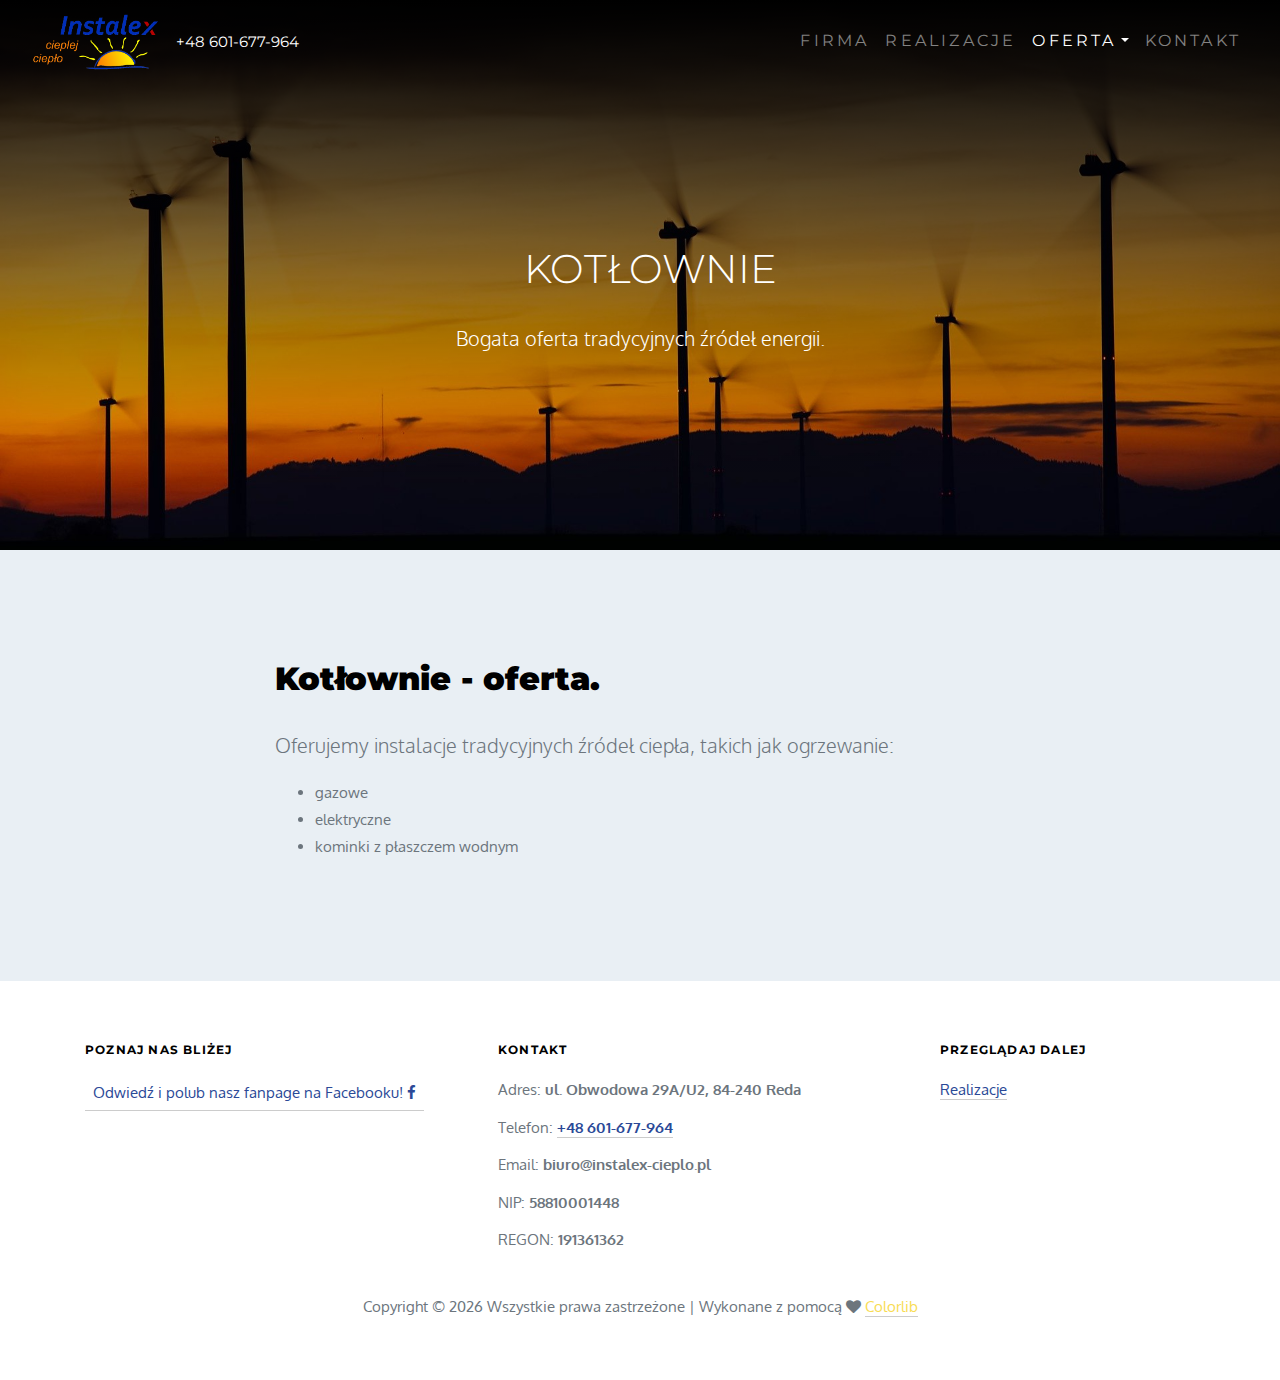
<file: oferta-kotlownie.html>
<!DOCTYPE html>
<html lang="pl">
<head>
    <title>Pompy ciepła, panele fotowoltaiczne w Wejherowie, Redzie, Rumi, Gdynia - Oferta, kotłownie.</title>
    <meta charset="utf-8">
    <meta name="viewport" content="width=device-width, initial-scale=1, shrink-to-fit=no">
    <meta name="description"
          content="Instalacje fotowoltaiczne w Wejherowie, Redzie, Rumi, Gdyni, doradztwo, zakup i montaż. Oferta, tradycyjne źródła energii.">

    <link href="https://fonts.googleapis.com/css?family=Montserrat:400,700|Oxygen:400,700" rel="stylesheet">

    <link rel="stylesheet" href="css/owl.carousel.min.css">
    <link rel="stylesheet" href="css/jquery.fancybox.min.css">

    <link rel="stylesheet" href="fonts/ionicons/css/ionicons.min.css">
    <link rel="stylesheet" href="fonts/fontawesome/css/font-awesome.min.css">    <link rel="apple-touch-icon" sizes="180x180" href="images/favicon/apple-touch-icon.png">
    <link rel="icon" type="image/png" sizes="32x32" href="images/favicon/favicon-32x32.png">
    <link rel="icon" type="image/png" sizes="16x16" href="images/favicon/favicon-16x16.png">
    <link rel="manifest" href="images/favicon/site.webmanifest">

    <!-- Theme Style -->
    <link rel="stylesheet" href="css/style.css"><!-- Global site tag (gtag.js) - Google Analytics -->
<script async src="https://www.googletagmanager.com/gtag/js?id=UA-112417590-3"></script>
<script>
  window.dataLayer = window.dataLayer || [];
  function gtag(){dataLayer.push(arguments);}
  gtag('js', new Date());

  gtag('config', 'UA-112417590-3');
</script>


</head>
<body>
<header role="banner">
    <nav class="navbar navbar-expand-lg navbar-dark bg-dark">
        <div class="container-fluid">
            <a class="navbar-brand " href="index.html">
                <img src="images/logo-instalex.png" alt="Instalex logo" height="60">
            </a>
            <a href="tel:+48601677964" class=" text-white">
                +48 601-677-964
            </a>
            <button class="navbar-toggler" type="button" data-toggle="collapse" data-target="#navbarsExample05"
                    aria-controls="navbarsExample05" aria-expanded="false" aria-label="Toggle navigation">
                <span class="navbar-toggler-icon"></span>
            </button>

            <div class="collapse navbar-collapse" id="navbarsExample05">
                <ul class="navbar-nav pl-md-5 ml-auto">
                    <li class="nav-item">
                        <a class="nav-link" href="index.html">Firma</a>
                    </li>

                    <li class="nav-item">
                        <a class="nav-link" href="realizacje.html">Realizacje</a>
                    </li>
                    <li class="nav-item dropdown">
                        <span class="nav-link dropdown-toggle active" id="dropdown04"
                           data-toggle="dropdown"
                           aria-haspopup="true" aria-expanded="false">Oferta</span>
                        <div class="dropdown-menu" aria-labelledby="dropdown04">
                            <a class="dropdown-item" href="oferta-fotowoltaika.html">Fotowoltaika</a>
                            <a class="dropdown-item" href="oferta-pompy-ciepla.html">Pompy ciepła</a>
                            <a class="dropdown-item" href="oferta-kotlownie.html">Kotłownie</a>
                            <a class="dropdown-item" href="oferta-instalacje.html">Instalacje sanitarne</a><a class="dropdown-item" href="oferta-projektowanie.html">Projektowanie</a>
                        </div>
                    </li>
                    <li class="nav-item">
                        <a class="nav-link" href="#kontakt">Kontakt</a>
                    </li>
                </ul>
            </div>
        </div>
    </nav>
</header>    <!-- END header -->

<div class="top-shadow"></div>

<div class="inner-page">
  <div class="slider-item" style="background-image: url('images/tradycyjne-zrodla-energii-wejherowo.jpg');">

    <div class="container">
      <div class="row slider-text align-items-center justify-content-center">
        <div class="col-md-8 text-center col-sm-12 pt-5">
          <h1 class="pt-5"><span>Kotłownie</span></h1>
          <p class="mb-5 w-75 pl-0">Bogata oferta tradycyjnych źródeł energii.</p>
        </div>
      </div>
    </div>

  </div>
</div>
<!-- END slider -->
</div>

<section class="section bg-light">
    <div class="container">
        <div class="row justify-content-center">
            <div class="col-md-8">
                <h2 class=" heading mb-4">Kotłownie - oferta.</h2>
                <p class="lead">Oferujemy instalacje tradycyjnych źródeł ciepła, takich jak ogrzewanie:</p>
                <ul>
                    <li>gazowe</li>
                    <li>elektryczne</li>
                    <li>kominki z płaszczem wodnym</li>
                </ul>
            </div>
        </div>
    </div>
</section>


<footer class="site-footer" role="contentinfo" id="kontakt">
    <div class="container">
        <div class="row mb-2">
            <div class="col-md-4 mb-3">
                <h3>Poznaj nas bliżej</h3>
                <p class="mb-5">
                    <a href="#" class="p-2">Odwiedź i polub nasz fanpage na Facebooku!&nbsp;<span
                            class="fa fa-facebook"></span></a>
                </p>

            </div>
            <div class="col-md-5 mb-3 pl-md-5">
                <h3>Kontakt</h3>
                <ul class="list-unstyled footer-link">
                    <li class="d-block">
                        <span>Adres:</span>
                        <span class="font-weight-bold">ul. Obwodowa 29A/U2, 84-240 Reda</span></li>
                    <li class="d-block"><span>Telefon: </span><a href="tel:+48601677964" class="font-weight-bold">+48
                        601-677-964</a></li>
                    <li class="d-block"><span>Email: </span><span class="font-weight-bold">biuro@instalex-cieplo.pl</span></li>
                    <!-- todo email z domeną -->
                    <li class="d-block"><span>NIP: </span><span class="font-weight-bold">58810001448</span></li>
                    <li class="d-block"><span>REGON: </span><span class="font-weight-bold">191361362</span></li>
                </ul>
            </div>
            <div class="col-md-3 mb-3">
                <h3>Przeglądaj dalej</h3>
                <ul class="list-unstyled footer-link">
                    <li><a href="realizacje.html">Realizacje</a></li>

                </ul>
            </div>
            <div class="col-md-3">

            </div>
        </div>
        <div class="row">
            <div class="col-12 text-md-center text-left">
                <p>
                    <!-- Link back to Colorlib can't be removed. Template is licensed under CC BY 3.0. -->
                    Copyright &copy;
                    <script>document.write(new Date().getFullYear());</script>
                    Wszystkie prawa zastrzeżone | Wykonane z pomocą
                    <i class="fa fa-heart" aria-hidden="true"></i> <a href="https://colorlib.com"
                                                                      target="_blank"
                                                                      class="text-primary">Colorlib</a>
                    <!-- Link back to Colorlib can't be removed. Template is licensed under CC BY 3.0. -->
                </p>
            </div>
        </div>
    </div>
</footer>

<!-- loader -->
<div id="loader" class="show fullscreen">
    <svg class="circular" width="48px" height="48px">
        <circle class="path-bg" cx="24" cy="24" r="22" fill="none" stroke-width="4" stroke="#eeeeee"/>
        <circle class="path" cx="24" cy="24" r="22" fill="none" stroke-width="4" stroke-miterlimit="10"
                stroke="#f4b214"/>
    </svg>
</div>

<script src="js/jquery-3.2.1.min.js"></script>
<script src="js/popper.min.js"></script>
<script src="js/bootstrap.min.js"></script>
<script src="js/owl.carousel.min.js"></script>
<script src="js/jquery.waypoints.min.js"></script>
<script src="js/jquery.fancybox.min.js"></script>
<script src="js/main.js"></script>

<script src="js/main.js"></script>

</body>
</html>
</file>
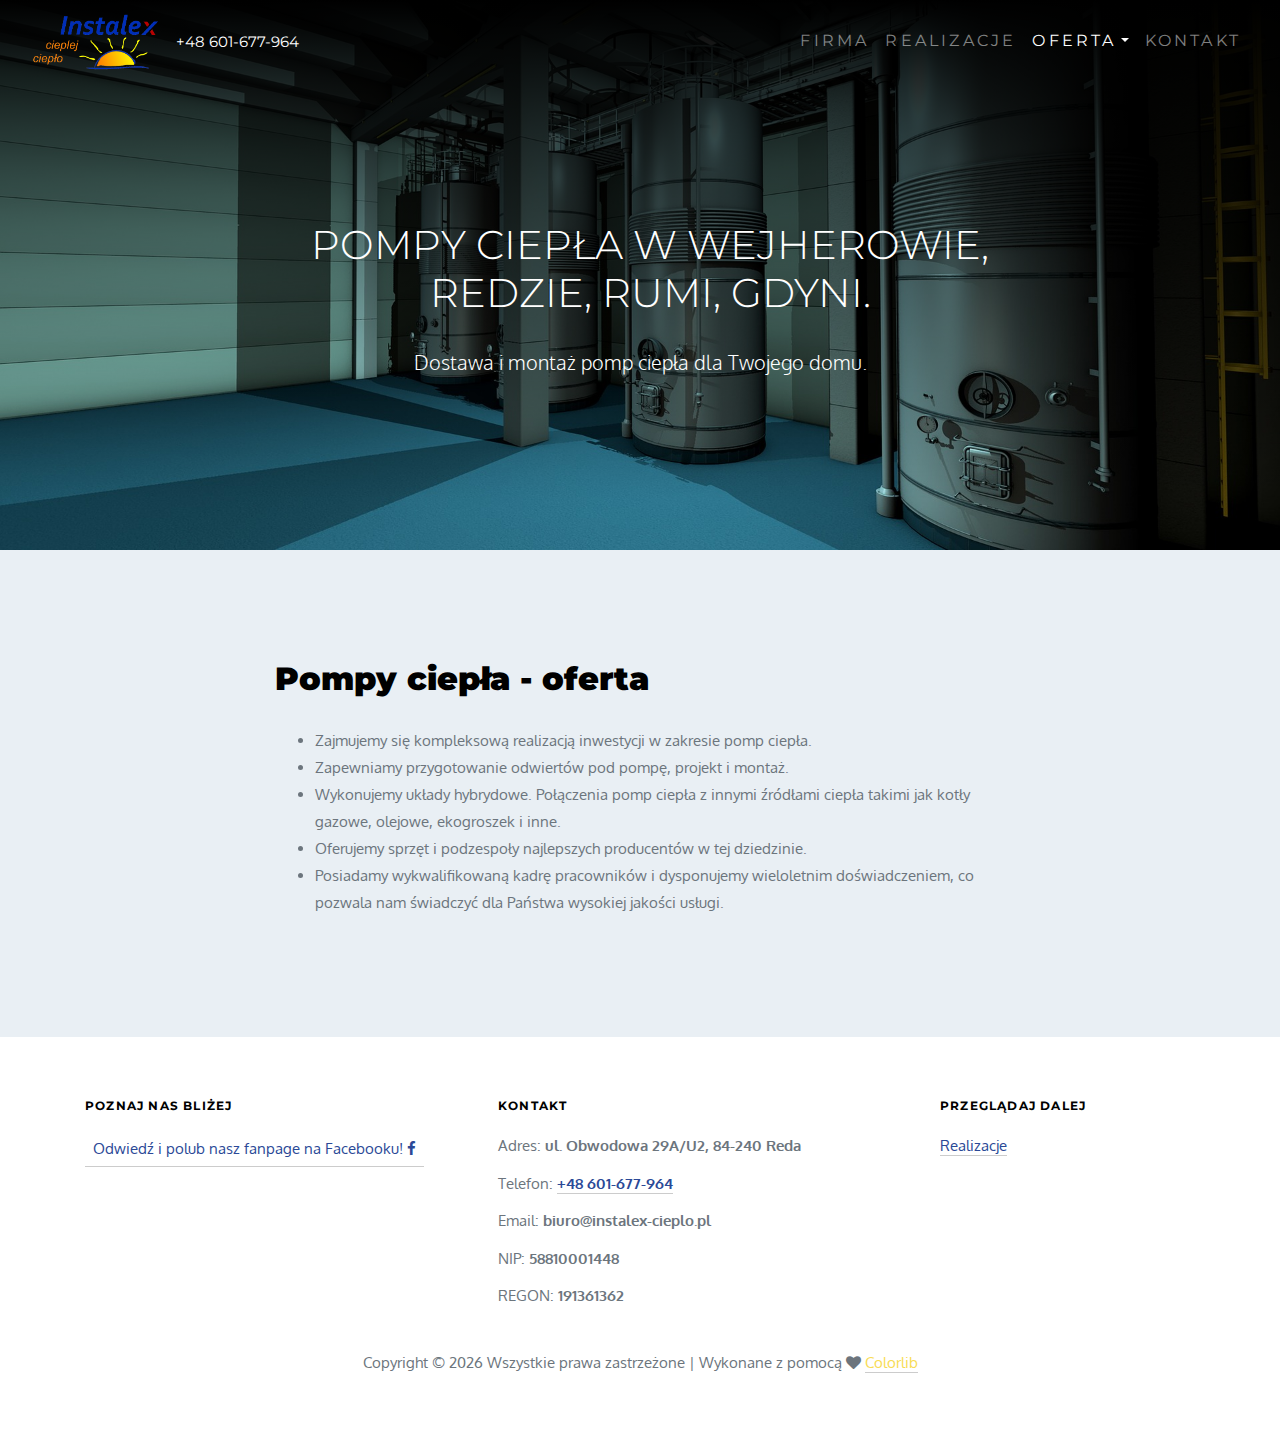
<file: oferta-pompy-ciepla.html>
<!DOCTYPE html>
<html lang="pl">
<head>
    <title>Pompy ciepła, panele fotowoltaiczne w Wejherowie, Redzie, Rumi, Gdynia - Oferta, pompy ciepła.</title>
    <meta charset="utf-8">
    <meta name="viewport" content="width=device-width, initial-scale=1, shrink-to-fit=no">
    <meta name="description"
          content="Instalacje fotowoltaiczne w Wejherowie, Redzie, Rumi, Gdyni, doradztwo, zakup i montaż. Oferta, pompy ciepła.">

    <link href="https://fonts.googleapis.com/css?family=Montserrat:400,700|Oxygen:400,700" rel="stylesheet">

    <link rel="stylesheet" href="css/owl.carousel.min.css">
    <link rel="stylesheet" href="css/jquery.fancybox.min.css">

    <link rel="stylesheet" href="fonts/ionicons/css/ionicons.min.css">
    <link rel="stylesheet" href="fonts/fontawesome/css/font-awesome.min.css">    <link rel="apple-touch-icon" sizes="180x180" href="images/favicon/apple-touch-icon.png">
    <link rel="icon" type="image/png" sizes="32x32" href="images/favicon/favicon-32x32.png">
    <link rel="icon" type="image/png" sizes="16x16" href="images/favicon/favicon-16x16.png">
    <link rel="manifest" href="images/favicon/site.webmanifest">

    <!-- Theme Style -->
    <link rel="stylesheet" href="css/style.css"><!-- Global site tag (gtag.js) - Google Analytics -->
<script async src="https://www.googletagmanager.com/gtag/js?id=UA-112417590-3"></script>
<script>
  window.dataLayer = window.dataLayer || [];
  function gtag(){dataLayer.push(arguments);}
  gtag('js', new Date());

  gtag('config', 'UA-112417590-3');
</script>


</head>
<body>
<header role="banner">
    <nav class="navbar navbar-expand-lg navbar-dark bg-dark">
        <div class="container-fluid">
            <a class="navbar-brand " href="index.html">
                <img src="images/logo-instalex.png" alt="Instalex logo" height="60">
            </a>
            <a href="tel:+48601677964" class=" text-white">
                +48 601-677-964
            </a>
            <button class="navbar-toggler" type="button" data-toggle="collapse" data-target="#navbarsExample05"
                    aria-controls="navbarsExample05" aria-expanded="false" aria-label="Toggle navigation">
                <span class="navbar-toggler-icon"></span>
            </button>

            <div class="collapse navbar-collapse" id="navbarsExample05">
                <ul class="navbar-nav pl-md-5 ml-auto">
                    <li class="nav-item">
                        <a class="nav-link" href="index.html">Firma</a>
                    </li>

                    <li class="nav-item">
                        <a class="nav-link" href="realizacje.html">Realizacje</a>
                    </li>
                    <li class="nav-item dropdown">
                        <span class="nav-link dropdown-toggle active" id="dropdown04"
                           data-toggle="dropdown"
                           aria-haspopup="true" aria-expanded="false">Oferta</span>
                        <div class="dropdown-menu" aria-labelledby="dropdown04">
                            <a class="dropdown-item" href="oferta-fotowoltaika.html">Fotowoltaika</a>
                            <a class="dropdown-item" href="oferta-pompy-ciepla.html">Pompy ciepła</a>
                            <a class="dropdown-item" href="oferta-kotlownie.html">Kotłownie</a>
                            <a class="dropdown-item" href="oferta-instalacje.html">Instalacje sanitarne</a><a class="dropdown-item" href="oferta-projektowanie.html">Projektowanie</a>
                        </div>
                    </li>
                    <li class="nav-item">
                        <a class="nav-link" href="#kontakt">Kontakt</a>
                    </li>
                </ul>
            </div>
        </div>
    </nav>
</header>    <!-- END header -->

<div class="top-shadow"></div>

<div class="inner-page">
  <div class="slider-item" style="background-image: url('images/pompy-ciepla-instalex.jpg');">

    <div class="container">
      <div class="row slider-text align-items-center justify-content-center">
        <div class="col-md-8 text-center col-sm-12 pt-5">
          <h1 class="pt-5"><span>Pompy ciepła w Wejherowie, Redzie, Rumi, Gdyni.</span></h1>
          <p class="mb-5 w-75 pl-0">Dostawa i montaż pomp ciepła dla Twojego domu.</p>
        </div>
      </div>
    </div>

  </div>
</div>
<!-- END slider -->
</div>

<section class="section bg-light">
    <div class="container">
        <div class="row justify-content-center">
            <div class="col-md-8">
                <h2 class=" heading mb-4">Pompy ciepła - oferta</h2>
                <ul>
                    <li>Zajmujemy się kompleksową realizacją inwestycji w zakresie pomp ciepła.</li>
                    <li>Zapewniamy przygotowanie odwiertów pod pompę, projekt i montaż.</li>
                    <li>Wykonujemy układy hybrydowe. Połączenia pomp ciepła z innymi źródłami ciepła takimi jak kotły
                    gazowe, olejowe, ekogroszek i inne.</li>
                    <li>Oferujemy sprzęt i podzespoły najlepszych producentów w tej dziedzinie.</li>
                    <li>Posiadamy wykwalifikowaną kadrę pracowników i dysponujemy wieloletnim doświadczeniem, co pozwala nam świadczyć dla Państwa wysokiej jakości usługi.</li>
                </ul>
            </div>
        </div>
    </div>
</section>


<footer class="site-footer" role="contentinfo" id="kontakt">
    <div class="container">
        <div class="row mb-2">
            <div class="col-md-4 mb-3">
                <h3>Poznaj nas bliżej</h3>
                <p class="mb-5">
                    <a href="#" class="p-2">Odwiedź i polub nasz fanpage na Facebooku!&nbsp;<span
                            class="fa fa-facebook"></span></a>
                </p>

            </div>
            <div class="col-md-5 mb-3 pl-md-5">
                <h3>Kontakt</h3>
                <ul class="list-unstyled footer-link">
                    <li class="d-block">
                        <span>Adres:</span>
                        <span class="font-weight-bold">ul. Obwodowa 29A/U2, 84-240 Reda</span></li>
                    <li class="d-block"><span>Telefon: </span><a href="tel:+48601677964" class="font-weight-bold">+48
                        601-677-964</a></li>
                    <li class="d-block"><span>Email: </span><span class="font-weight-bold">biuro@instalex-cieplo.pl</span></li>
                    <!-- todo email z domeną -->
                    <li class="d-block"><span>NIP: </span><span class="font-weight-bold">58810001448</span></li>
                    <li class="d-block"><span>REGON: </span><span class="font-weight-bold">191361362</span></li>
                </ul>
            </div>
            <div class="col-md-3 mb-3">
                <h3>Przeglądaj dalej</h3>
                <ul class="list-unstyled footer-link">
                    <li><a href="realizacje.html">Realizacje</a></li>

                </ul>
            </div>
            <div class="col-md-3">

            </div>
        </div>
        <div class="row">
            <div class="col-12 text-md-center text-left">
                <p>
                    <!-- Link back to Colorlib can't be removed. Template is licensed under CC BY 3.0. -->
                    Copyright &copy;
                    <script>document.write(new Date().getFullYear());</script>
                    Wszystkie prawa zastrzeżone | Wykonane z pomocą
                    <i class="fa fa-heart" aria-hidden="true"></i> <a href="https://colorlib.com"
                                                                      target="_blank"
                                                                      class="text-primary">Colorlib</a>
                    <!-- Link back to Colorlib can't be removed. Template is licensed under CC BY 3.0. -->
                </p>
            </div>
        </div>
    </div>
</footer>

<!-- loader -->
<div id="loader" class="show fullscreen">
    <svg class="circular" width="48px" height="48px">
        <circle class="path-bg" cx="24" cy="24" r="22" fill="none" stroke-width="4" stroke="#eeeeee"/>
        <circle class="path" cx="24" cy="24" r="22" fill="none" stroke-width="4" stroke-miterlimit="10"
                stroke="#f4b214"/>
    </svg>
</div>

<script src="js/jquery-3.2.1.min.js"></script>
<script src="js/popper.min.js"></script>
<script src="js/bootstrap.min.js"></script>
<script src="js/owl.carousel.min.js"></script>
<script src="js/jquery.waypoints.min.js"></script>
<script src="js/jquery.fancybox.min.js"></script>
<script src="js/main.js"></script>

<script src="js/main.js"></script>

</body>
</html>
</file>
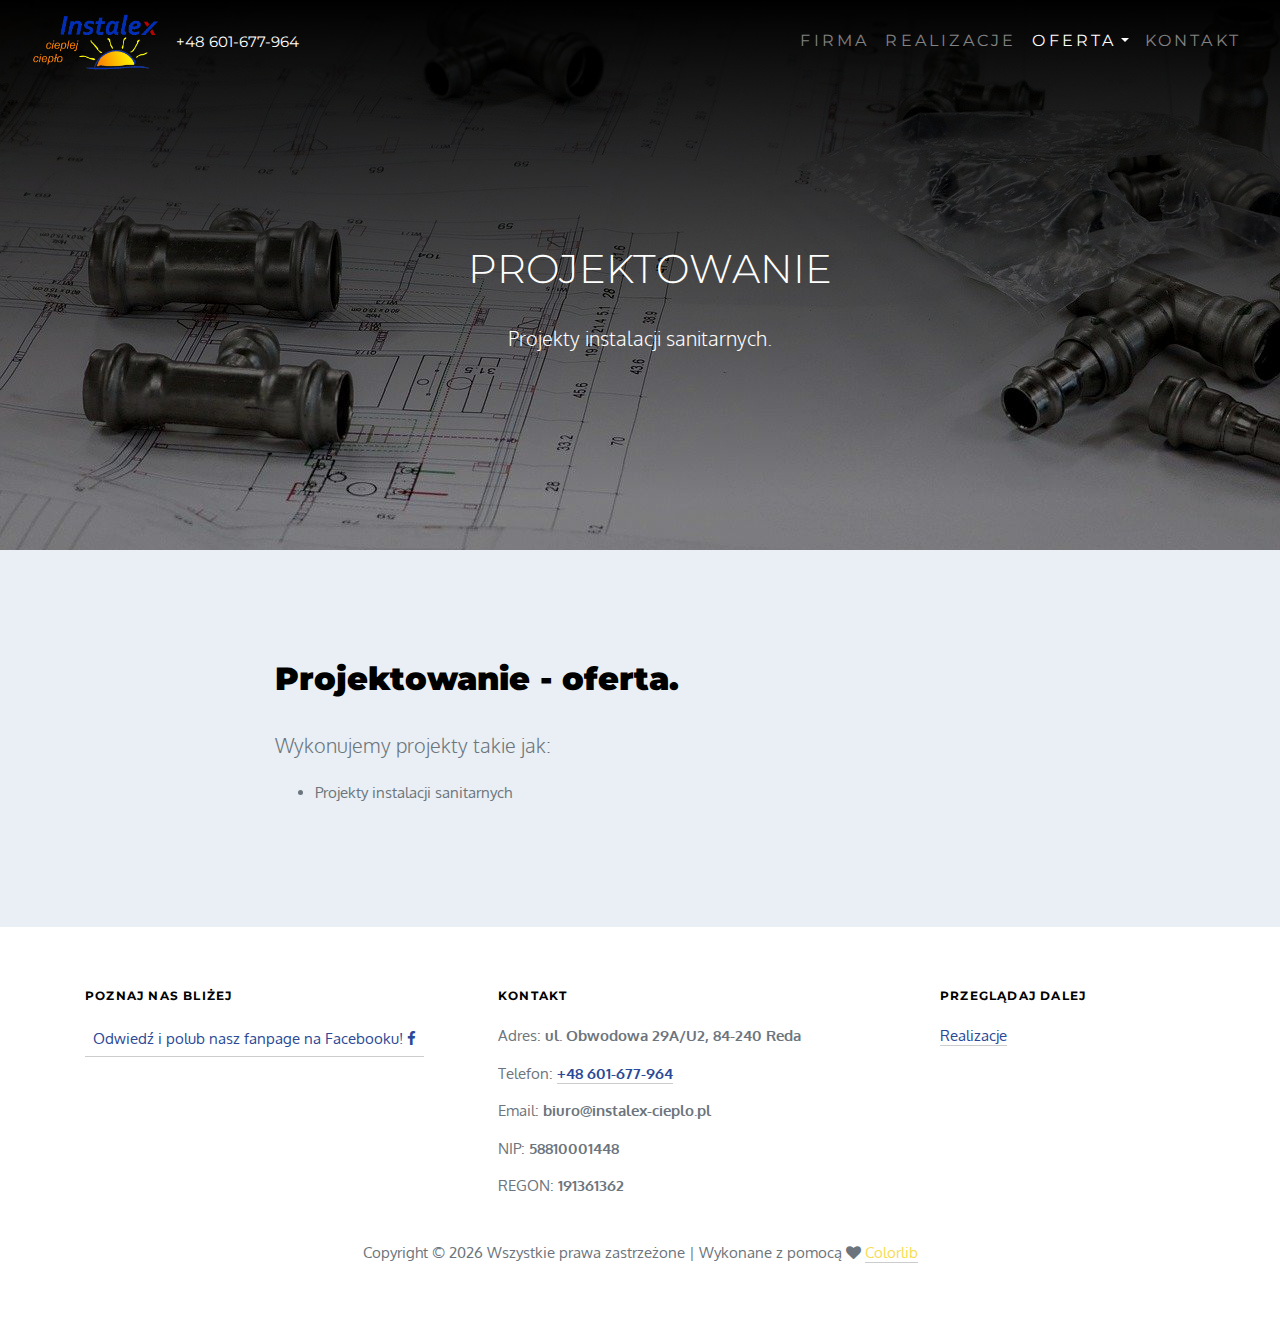
<file: oferta-projektowanie.html>
<!DOCTYPE html>
<html lang="pl">
<head>
    <title>Pompy ciepła, panele fotowoltaiczne w Wejherowie, Redzie, Rumi, Gdynia - Oferta, projektowanie.</title>
    <meta charset="utf-8">
    <meta name="viewport" content="width=device-width, initial-scale=1, shrink-to-fit=no">
    <meta name="description"
          content="Instalacje fotowoltaiczne w Wejherowie, Redzie, Rumi, Gdyni, doradztwo, zakup i montaż. Oferta, projektowanie.">

    <link href="https://fonts.googleapis.com/css?family=Montserrat:400,700|Oxygen:400,700" rel="stylesheet">

    <link rel="stylesheet" href="css/owl.carousel.min.css">
    <link rel="stylesheet" href="css/jquery.fancybox.min.css">

    <link rel="stylesheet" href="fonts/ionicons/css/ionicons.min.css">
    <link rel="stylesheet" href="fonts/fontawesome/css/font-awesome.min.css">    <link rel="apple-touch-icon" sizes="180x180" href="images/favicon/apple-touch-icon.png">
    <link rel="icon" type="image/png" sizes="32x32" href="images/favicon/favicon-32x32.png">
    <link rel="icon" type="image/png" sizes="16x16" href="images/favicon/favicon-16x16.png">
    <link rel="manifest" href="images/favicon/site.webmanifest">

    <!-- Theme Style -->
    <link rel="stylesheet" href="css/style.css"><!-- Global site tag (gtag.js) - Google Analytics -->
<script async src="https://www.googletagmanager.com/gtag/js?id=UA-112417590-3"></script>
<script>
  window.dataLayer = window.dataLayer || [];
  function gtag(){dataLayer.push(arguments);}
  gtag('js', new Date());

  gtag('config', 'UA-112417590-3');
</script>


</head>
<body>
<header role="banner">
    <nav class="navbar navbar-expand-lg navbar-dark bg-dark">
        <div class="container-fluid">
            <a class="navbar-brand " href="index.html">
                <img src="images/logo-instalex.png" alt="Instalex logo" height="60">
            </a>
            <a href="tel:+48601677964" class=" text-white">
                +48 601-677-964
            </a>
            <button class="navbar-toggler" type="button" data-toggle="collapse" data-target="#navbarsExample05"
                    aria-controls="navbarsExample05" aria-expanded="false" aria-label="Toggle navigation">
                <span class="navbar-toggler-icon"></span>
            </button>

            <div class="collapse navbar-collapse" id="navbarsExample05">
                <ul class="navbar-nav pl-md-5 ml-auto">
                    <li class="nav-item">
                        <a class="nav-link" href="index.html">Firma</a>
                    </li>

                    <li class="nav-item">
                        <a class="nav-link" href="realizacje.html">Realizacje</a>
                    </li>
                    <li class="nav-item dropdown">
                        <span class="nav-link dropdown-toggle active" id="dropdown04"
                           data-toggle="dropdown"
                           aria-haspopup="true" aria-expanded="false">Oferta</span>
                        <div class="dropdown-menu" aria-labelledby="dropdown04">
                            <a class="dropdown-item" href="oferta-fotowoltaika.html">Fotowoltaika</a>
                            <a class="dropdown-item" href="oferta-pompy-ciepla.html">Pompy ciepła</a>
                            <a class="dropdown-item" href="oferta-kotlownie.html">Kotłownie</a>
                            <a class="dropdown-item" href="oferta-instalacje.html">Instalacje sanitarne</a><a class="dropdown-item" href="oferta-projektowanie.html">Projektowanie</a>
                        </div>
                    </li>
                    <li class="nav-item">
                        <a class="nav-link" href="#kontakt">Kontakt</a>
                    </li>
                </ul>
            </div>
        </div>
    </nav>
</header>    <!-- END header -->

<div class="top-shadow"></div>

<div class="inner-page">
  <div class="slider-item" style="background-image: url('images/wejherowo-reda-rumia-projektowanie-instalacji.jpg');">

    <div class="container">
      <div class="row slider-text align-items-center justify-content-center">
        <div class="col-md-8 text-center col-sm-12 pt-5">
          <h1 class="pt-5"><span>Projektowanie</span></h1>
          <p class="mb-5 w-75 pl-0">Projekty instalacji sanitarnych.</p>
        </div>
      </div>
    </div>

  </div>
</div>
<!-- END slider -->
</div>

<section class="section bg-light">
    <div class="container">
        <div class="row justify-content-center">
            <div class="col-md-8">
                <h2 class=" heading mb-4">Projektowanie - oferta.</h2>
                <p class="lead">Wykonujemy projekty takie jak:</p>
                <ul>
                    <li>Projekty instalacji sanitarnych</li>
                </ul>
            </div>
        </div>
    </div>
</section>


<footer class="site-footer" role="contentinfo" id="kontakt">
    <div class="container">
        <div class="row mb-2">
            <div class="col-md-4 mb-3">
                <h3>Poznaj nas bliżej</h3>
                <p class="mb-5">
                    <a href="#" class="p-2">Odwiedź i polub nasz fanpage na Facebooku!&nbsp;<span
                            class="fa fa-facebook"></span></a>
                </p>

            </div>
            <div class="col-md-5 mb-3 pl-md-5">
                <h3>Kontakt</h3>
                <ul class="list-unstyled footer-link">
                    <li class="d-block">
                        <span>Adres:</span>
                        <span class="font-weight-bold">ul. Obwodowa 29A/U2, 84-240 Reda</span></li>
                    <li class="d-block"><span>Telefon: </span><a href="tel:+48601677964" class="font-weight-bold">+48
                        601-677-964</a></li>
                    <li class="d-block"><span>Email: </span><span class="font-weight-bold">biuro@instalex-cieplo.pl</span></li>
                    <!-- todo email z domeną -->
                    <li class="d-block"><span>NIP: </span><span class="font-weight-bold">58810001448</span></li>
                    <li class="d-block"><span>REGON: </span><span class="font-weight-bold">191361362</span></li>
                </ul>
            </div>
            <div class="col-md-3 mb-3">
                <h3>Przeglądaj dalej</h3>
                <ul class="list-unstyled footer-link">
                    <li><a href="realizacje.html">Realizacje</a></li>

                </ul>
            </div>
            <div class="col-md-3">

            </div>
        </div>
        <div class="row">
            <div class="col-12 text-md-center text-left">
                <p>
                    <!-- Link back to Colorlib can't be removed. Template is licensed under CC BY 3.0. -->
                    Copyright &copy;
                    <script>document.write(new Date().getFullYear());</script>
                    Wszystkie prawa zastrzeżone | Wykonane z pomocą
                    <i class="fa fa-heart" aria-hidden="true"></i> <a href="https://colorlib.com"
                                                                      target="_blank"
                                                                      class="text-primary">Colorlib</a>
                    <!-- Link back to Colorlib can't be removed. Template is licensed under CC BY 3.0. -->
                </p>
            </div>
        </div>
    </div>
</footer>

<!-- loader -->
<div id="loader" class="show fullscreen">
    <svg class="circular" width="48px" height="48px">
        <circle class="path-bg" cx="24" cy="24" r="22" fill="none" stroke-width="4" stroke="#eeeeee"/>
        <circle class="path" cx="24" cy="24" r="22" fill="none" stroke-width="4" stroke-miterlimit="10"
                stroke="#f4b214"/>
    </svg>
</div>

<script src="js/jquery-3.2.1.min.js"></script>
<script src="js/popper.min.js"></script>
<script src="js/bootstrap.min.js"></script>
<script src="js/owl.carousel.min.js"></script>
<script src="js/jquery.waypoints.min.js"></script>
<script src="js/jquery.fancybox.min.js"></script>
<script src="js/main.js"></script>

<script src="js/main.js"></script>

</body>
</html>
</file>
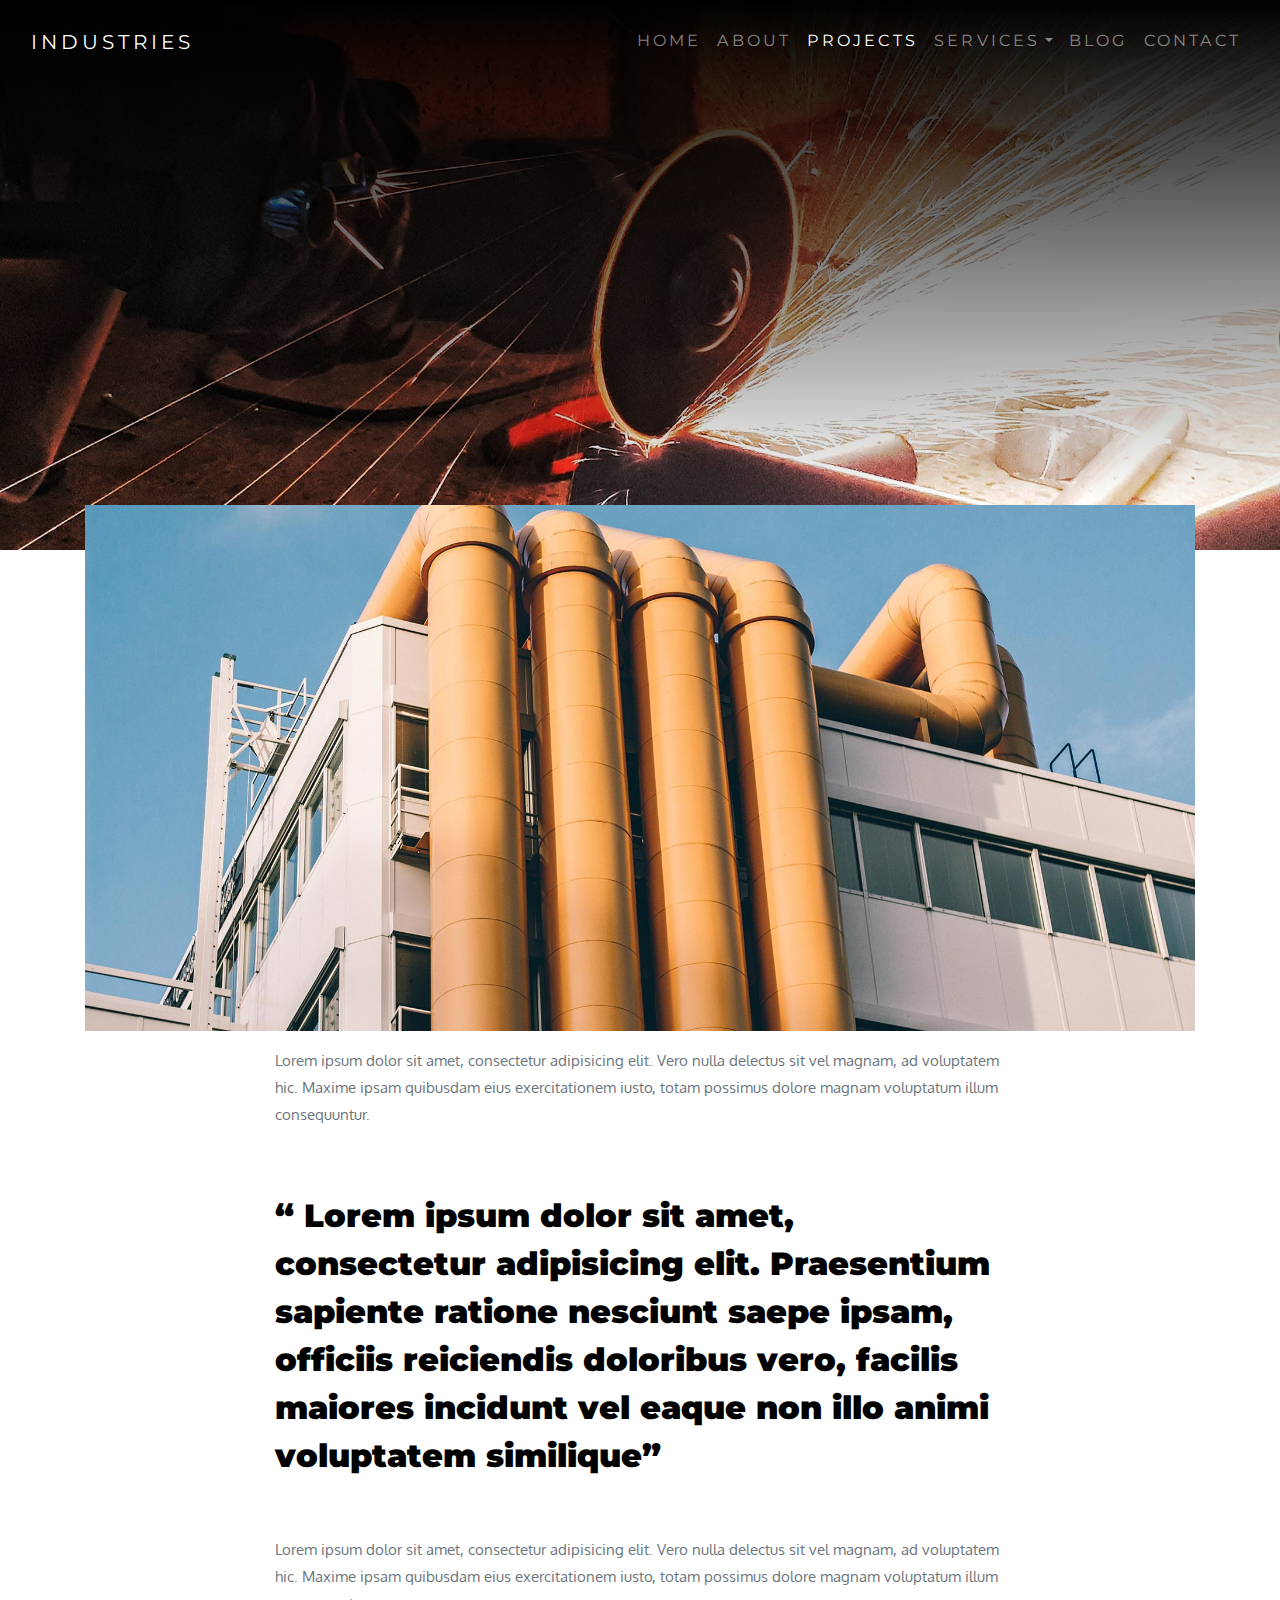
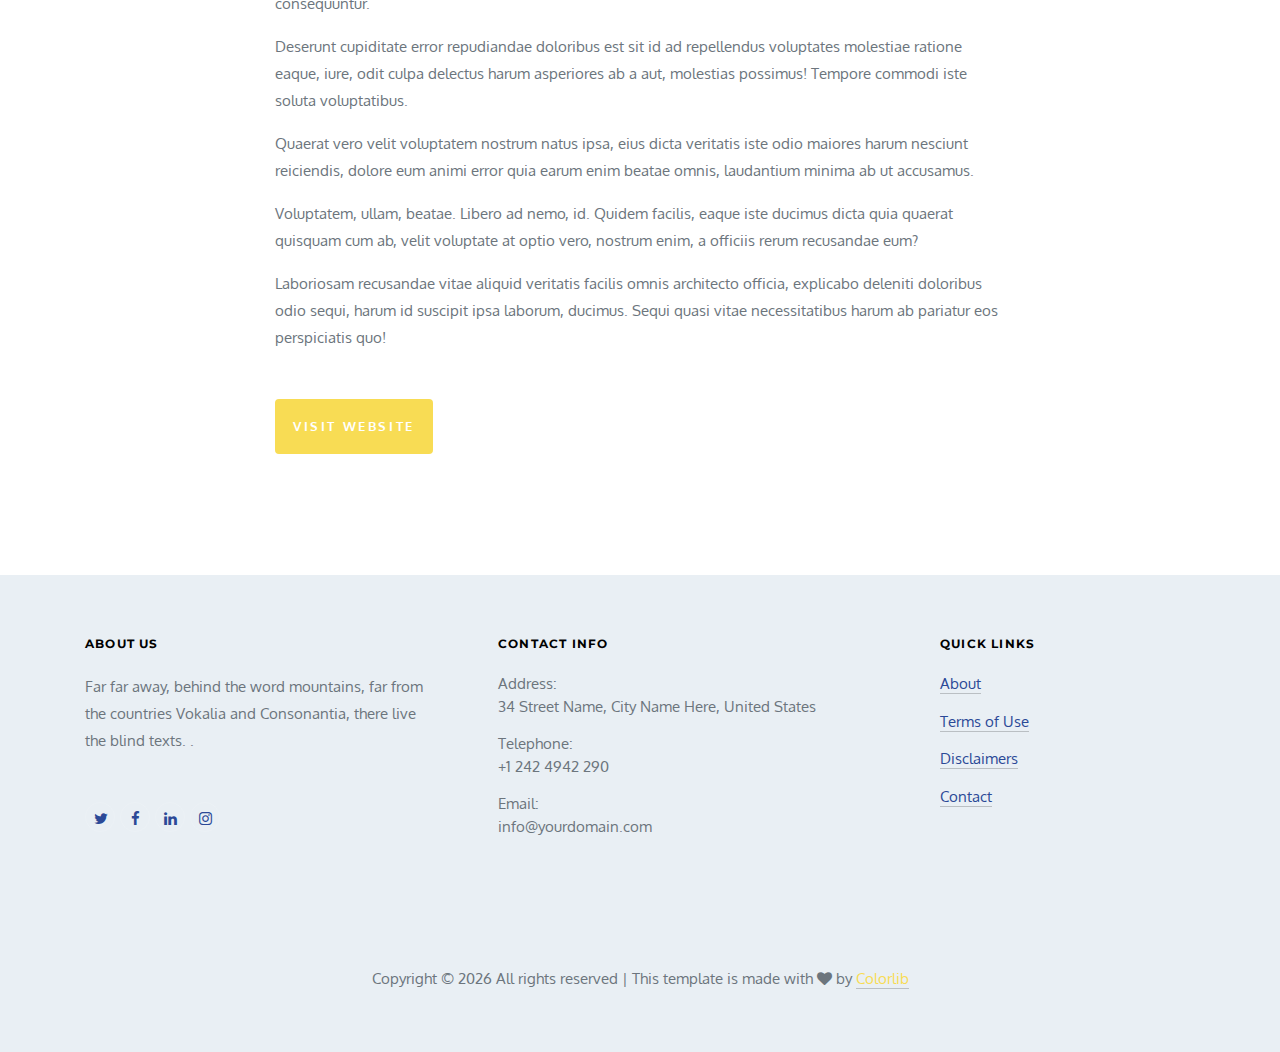
<file: project-single.html>
<!DOCTYPE html>
<html lang="en">
  <head>
    <title>Industries Website Template by Colorlib</title>
    <meta charset="utf-8">
    <meta name="viewport" content="width=device-width, initial-scale=1, shrink-to-fit=no">
    
    <link href="https://fonts.googleapis.com/css?family=Montserrat:400,700|Oxygen:400,700" rel="stylesheet">

    <link rel="stylesheet" href="css/animate.css">
    <link rel="stylesheet" href="css/owl.carousel.min.css">
    <link rel="stylesheet" href="css/jquery.fancybox.min.css">

    <link rel="stylesheet" href="fonts/ionicons/css/ionicons.min.css">
    <link rel="stylesheet" href="fonts/fontawesome/css/font-awesome.min.css">    <link rel="apple-touch-icon" sizes="180x180" href="images/favicon/apple-touch-icon.png">
    <link rel="icon" type="image/png" sizes="32x32" href="images/favicon/favicon-32x32.png">
    <link rel="icon" type="image/png" sizes="16x16" href="images/favicon/favicon-16x16.png">
    <link rel="manifest" href="images/favicon/site.webmanifest">

    <!-- Theme Style -->
    <link rel="stylesheet" href="css/style.css"><!-- Global site tag (gtag.js) - Google Analytics -->
<script async src="https://www.googletagmanager.com/gtag/js?id=UA-112417590-3"></script>
<script>
  window.dataLayer = window.dataLayer || [];
  function gtag(){dataLayer.push(arguments);}
  gtag('js', new Date());

  gtag('config', 'UA-112417590-3');
</script>


  </head>
  <body>
    
    <header role="banner">
      <nav class="navbar navbar-expand-lg navbar-dark bg-dark">
        <div class="container-fluid">
          <a class="navbar-brand " href="index.html">Industries</a>
          <button class="navbar-toggler" type="button" data-toggle="collapse" data-target="#navbarsExample05" aria-controls="navbarsExample05" aria-expanded="false" aria-label="Toggle navigation">
            <span class="navbar-toggler-icon"></span>
          </button>

          <div class="collapse navbar-collapse" id="navbarsExample05">
            <ul class="navbar-nav pl-md-5 ml-auto">
              <li class="nav-item">
                <a class="nav-link " href="index.html">Home</a>
              </li>
              <li class="nav-item">
                <a class="nav-link" href="certyfikaty.html">About</a>
              </li>
              <li class="nav-item">
                <a class="nav-link active" href="realizacje.html">Projects</a>
              </li>
              <li class="nav-item dropdown">
                <a class="nav-link dropdown-toggle "  id="dropdown04" data-toggle="dropdown" aria-haspopup="true" aria-expanded="false">Services</a>
                <div class="dropdown-menu" aria-labelledby="dropdown04">
                  <a class="dropdown-item" href="oferta-fotowoltaika.html">Architectural Design</a>
                  <a class="dropdown-item" href="oferta-fotowoltaika.html">Interior</a>
                  <a class="dropdown-item" href="oferta-fotowoltaika.html">Building</a>
                </div>
              </li>
              <li class="nav-item">
                <a class="nav-link" href="blog.html">Blog</a>
              </li>
              <li class="nav-item">
                <a class="nav-link" href="#kontakt">Contact</a>
              </li>
            </ul>

          
          </div>
        </div>
      </nav>
    </header>
    <!-- END header -->

    <div class="top-shadow"></div>

    <div class="inner-page">
    <div class="slider-item" style="background-image: url('images/hero_2.jpg');">
        
        <div class="container">
          <div class="row slider-text align-items-center justify-content-center">
            <div class="col-md-8 text-center col-sm-12 element-animate pt-5">
              <h1 class="pt-5"><span>Intercate Custom Design</span></h1>
              <p class="mb-5 w-75 pl-0">Lorem ipsum dolor sit amet, consectetur adipisicing elit.</p>
            </div>
          </div>
        </div>

      </div>
    </div>
    <!-- END slider -->
    </div>
    
    <section class="section">
      <div class="container">
        <div class="row">
          <div class="col-12" style="margin-top: -150px;">
            <p><img src="images/hero_1.jpg" alt="Image" class="img-fluid"></p>
          </div>
        </div>
        <div class="row justify-content-center">
          <div class="col-md-8 mb-5">
            <p>Lorem ipsum dolor sit amet, consectetur adipisicing elit. Vero nulla delectus sit vel magnam, ad voluptatem hic. Maxime ipsam quibusdam eius exercitationem iusto, totam possimus dolore magnam voluptatum illum consequuntur.</p>
          </div>
        </div>
        <div class="row justify-content-center">
          <div class="col-md-8 mb-5">
            <h2>&ldquo; Lorem ipsum dolor sit amet, consectetur adipisicing elit. Praesentium sapiente ratione nesciunt saepe ipsam, officiis reiciendis doloribus vero, facilis maiores incidunt vel eaque non illo animi voluptatem similique&rdquo;</h2>
          </div>
        </div>

        <div class="row justify-content-center">
          <div class="col-md-8">
            <p>Lorem ipsum dolor sit amet, consectetur adipisicing elit. Vero nulla delectus sit vel magnam, ad voluptatem hic. Maxime ipsam quibusdam eius exercitationem iusto, totam possimus dolore magnam voluptatum illum consequuntur.</p>
            <p>Deserunt cupiditate error repudiandae doloribus est sit id ad repellendus voluptates molestiae ratione eaque, iure, odit culpa delectus harum asperiores ab a aut, molestias possimus! Tempore commodi iste soluta voluptatibus.</p>
            <p>Quaerat vero velit voluptatem nostrum natus ipsa, eius dicta veritatis iste odio maiores harum nesciunt reiciendis, dolore eum animi error quia earum enim beatae omnis, laudantium minima ab ut accusamus.</p>
            <p>Voluptatem, ullam, beatae. Libero ad nemo, id. Quidem facilis, eaque iste ducimus dicta quia quaerat quisquam cum ab, velit voluptate at optio vero, nostrum enim, a officiis rerum recusandae eum?</p>
            <p class="mb-5">Laboriosam recusandae vitae aliquid veritatis facilis omnis architecto officia, explicabo deleniti doloribus odio sequi, harum id suscipit ipsa laborum, ducimus. Sequi quasi vitae necessitatibus harum ab pariatur eos perspiciatis quo!</p>

            <p><a href="#" class="btn btn-primary py-3 px-3">Visit Website</a></p>
          </div>
        </div>
      </div>
    </section>

    <footer class="site-footer bg-light" role="contentinfo">
      <div class="container">
        <div class="row mb-5">
          <div class="col-md-4 mb-5">
            <h3>About Us</h3>
            <p class="mb-5">Far far away, behind the word mountains, far from the countries Vokalia and Consonantia, there live the blind texts. .</p>
            <ul class="list-unstyled footer-link d-flex footer-social">
              <li><a href="#" class="p-2"><span class="fa fa-twitter"></span></a></li>
              <li><a href="#" class="p-2"><span class="fa fa-facebook"></span></a></li>
              <li><a href="#" class="p-2"><span class="fa fa-linkedin"></span></a></li>
              <li><a href="#" class="p-2"><span class="fa fa-instagram"></span></a></li>
            </ul>

          </div>
          <div class="col-md-5 mb-5 pl-md-5">
            <h3>Contact Info</h3>
            <ul class="list-unstyled footer-link">
              <li class="d-block">
                <span class="d-block">Address:</span>
                <span >34 Street Name, City Name Here, United States</span></li>
              <li class="d-block"><span class="d-block">Telephone:</span><span >+1 242 4942 290</span></li>
              <li class="d-block"><span class="d-block">Email:</span><span >info@yourdomain.com</span></li>
            </ul>
          </div>
          <div class="col-md-3 mb-5">
            <h3>Quick Links</h3>
            <ul class="list-unstyled footer-link">
              <li><a href="#">About</a></li>
              <li><a href="#">Terms of Use</a></li>
              <li><a href="#">Disclaimers</a></li>
              <li><a href="#">Contact</a></li>
            </ul>
          </div>
          <div class="col-md-3">
          
          </div>
        </div>
        <div class="row">
          <div class="col-12 text-md-center text-left">
             <p>
              <!-- Link back to Colorlib can't be removed. Template is licensed under CC BY 3.0. -->
              Copyright &copy;
              <script>document.write(new Date().getFullYear());</script> All rights reserved | This template is made
              with <i class="fa fa-heart" aria-hidden="true"></i> by <a href="https://colorlib.com" target="_blank"
                class="text-primary">Colorlib</a>
              <!-- Link back to Colorlib can't be removed. Template is licensed under CC BY 3.0. -->
            </p>
          </div>
        </div>
      </div>
    </footer>
    <!-- END footer -->

    <!-- loader -->
    <div id="loader" class="show fullscreen"><svg class="circular" width="48px" height="48px"><circle class="path-bg" cx="24" cy="24" r="22" fill="none" stroke-width="4" stroke="#eeeeee"/><circle class="path" cx="24" cy="24" r="22" fill="none" stroke-width="4" stroke-miterlimit="10" stroke="#f4b214"/></svg></div>

    <script src="js/jquery-3.2.1.min.js"></script>
    <script src="js/popper.min.js"></script>
    <script src="js/bootstrap.min.js"></script>
    <script src="js/owl.carousel.min.js"></script>
    <script src="js/jquery.waypoints.min.js"></script>
    <script src="js/jquery.fancybox.min.js"></script>
    <script src="js/main.js"></script>

    <script src="js/main.js"></script>
    
  </body>
</html>
</file>
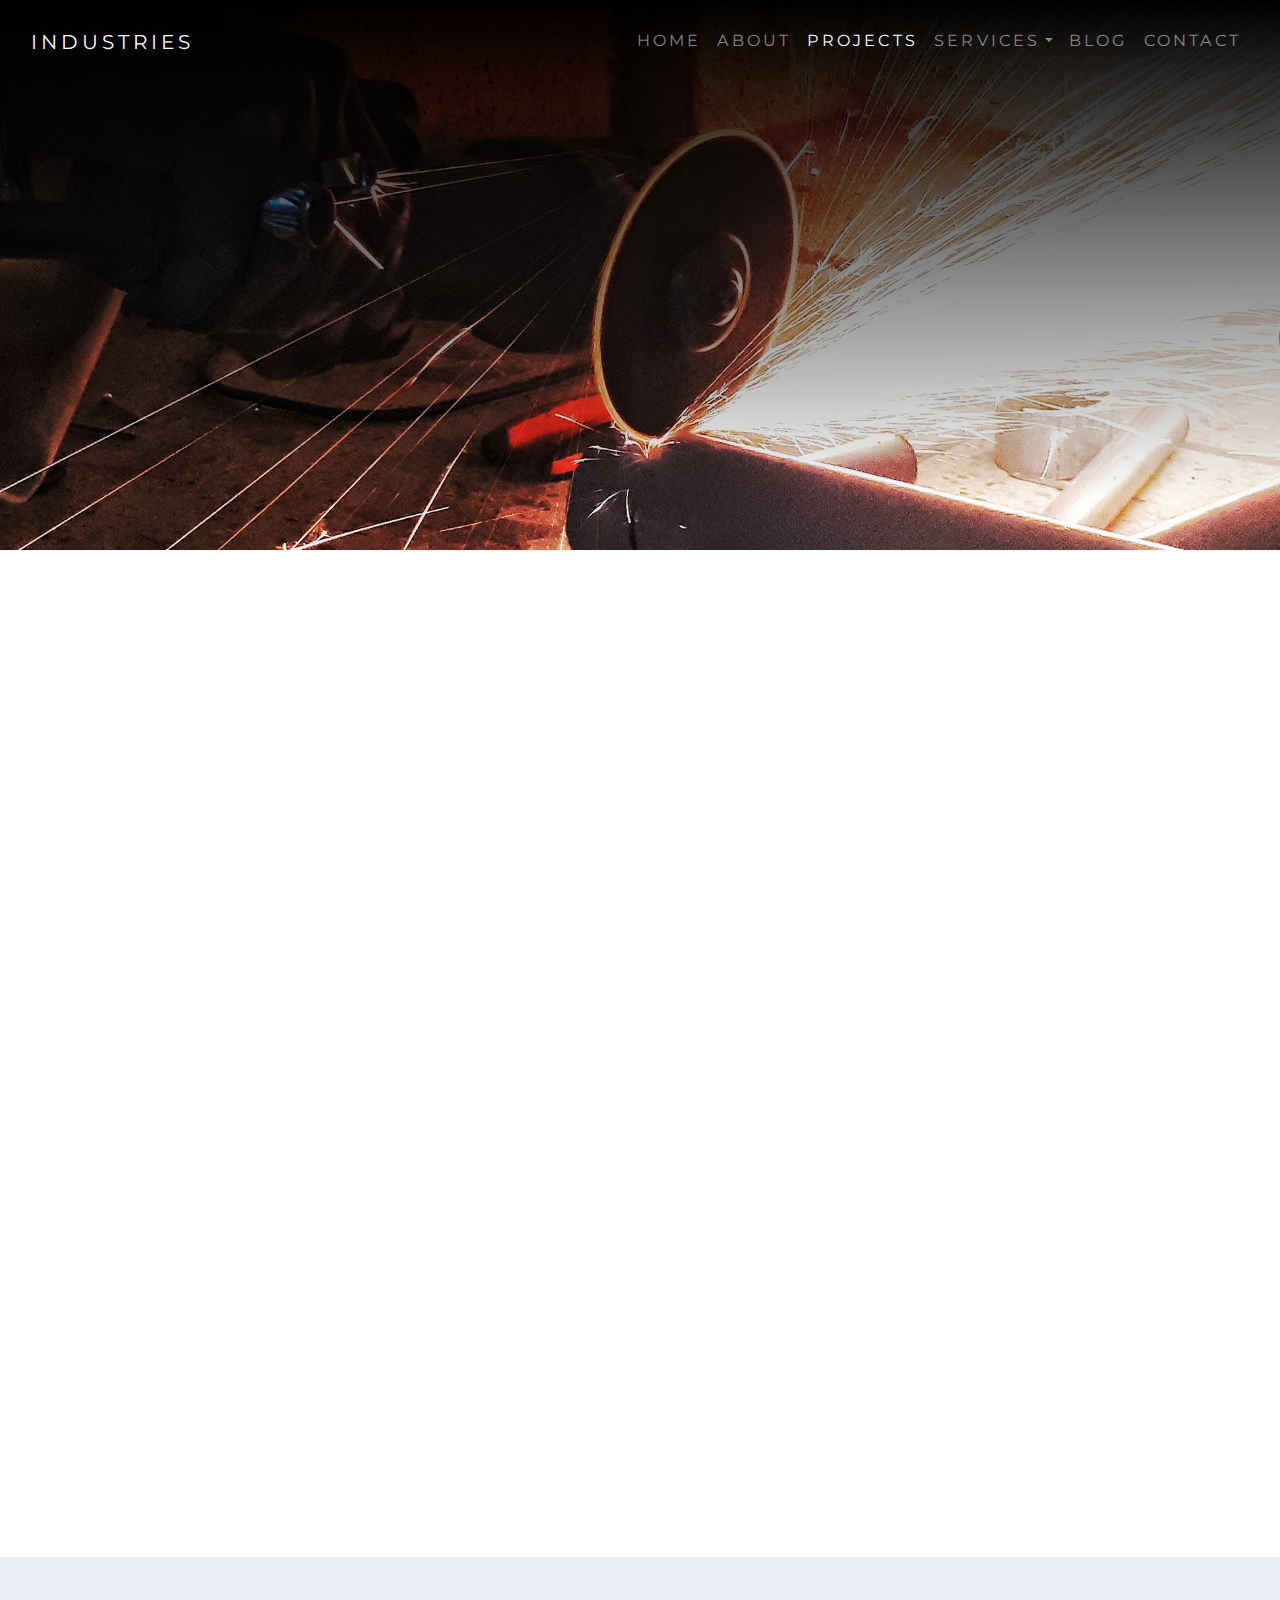
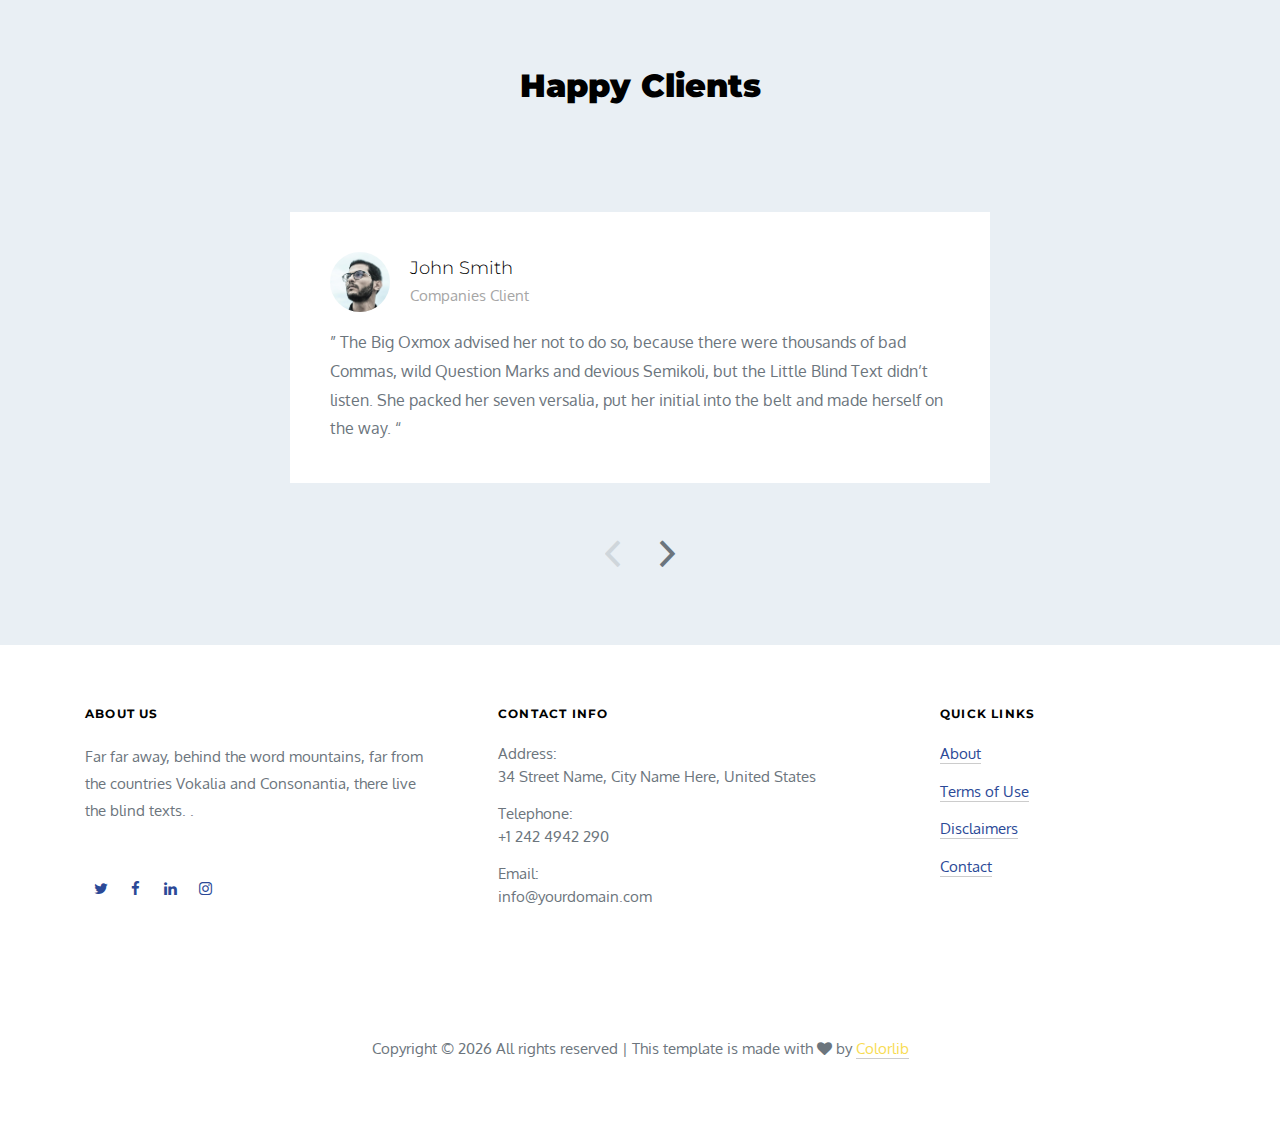
<file: projects.html>
<!DOCTYPE html>
<html lang="en">
  <head>
    <title>Industries Website Template by Colorlib</title>
    <meta charset="utf-8">
    <meta name="viewport" content="width=device-width, initial-scale=1, shrink-to-fit=no">
    
    <link href="https://fonts.googleapis.com/css?family=Montserrat:400,700|Oxygen:400,700" rel="stylesheet">

    <link rel="stylesheet" href="css/animate.css">
    <link rel="stylesheet" href="css/owl.carousel.min.css">
    <link rel="stylesheet" href="css/jquery.fancybox.min.css">

    <link rel="stylesheet" href="fonts/ionicons/css/ionicons.min.css">
    <link rel="stylesheet" href="fonts/fontawesome/css/font-awesome.min.css">

    <!-- Theme Style -->
    <link rel="stylesheet" href="css/style.css">

  </head>
  <body>
    
    <header role="banner">
      <nav class="navbar navbar-expand-lg navbar-dark bg-dark">
        <div class="container-fluid">
          <a class="navbar-brand " href="index.html">Industries</a>
          <button class="navbar-toggler" type="button" data-toggle="collapse" data-target="#navbarsExample05" aria-controls="navbarsExample05" aria-expanded="false" aria-label="Toggle navigation">
            <span class="navbar-toggler-icon"></span>
          </button>

          <div class="collapse navbar-collapse" id="navbarsExample05">
            <ul class="navbar-nav pl-md-5 ml-auto">
              <li class="nav-item">
                <a class="nav-link " href="index.html">Home</a>
              </li>
              <li class="nav-item">
                <a class="nav-link" href="about.html">About</a>
              </li>
              <li class="nav-item">
                <a class="nav-link active" href="projects.html">Projects</a>
              </li>
              <li class="nav-item dropdown">
                <a class="nav-link dropdown-toggle " href="services.html" id="dropdown04" data-toggle="dropdown" aria-haspopup="true" aria-expanded="false">Services</a>
                <div class="dropdown-menu" aria-labelledby="dropdown04">
                  <a class="dropdown-item" href="services.html">Architectural Design</a>
                  <a class="dropdown-item" href="services.html">Interior</a>
                  <a class="dropdown-item" href="services.html">Building</a>
                </div>
              </li>
              <li class="nav-item">
                <a class="nav-link" href="blog.html">Blog</a>
              </li>
              <li class="nav-item">
                <a class="nav-link" href="contact.html">Contact</a>
              </li>
            </ul>

          
          </div>
        </div>
      </nav>
    </header>
    <!-- END header -->

    <div class="top-shadow"></div>

    <div class="inner-page">
    <div class="slider-item" style="background-image: url('images/hero_2.jpg');">
        
        <div class="container">
          <div class="row slider-text align-items-center justify-content-center">
            <div class="col-md-8 text-center col-sm-12 element-animate pt-5">
              <h1 class="pt-5"><span>Our Projects</span></h1>
              <p class="mb-5 w-75 pl-0">Lorem ipsum dolor sit amet, consectetur adipisicing elit.</p>
            </div>
          </div>
        </div>

      </div>
    </div>
    <!-- END slider -->
    </div>
    
    <section class="section border-t pb-0">
      <div class="container">
        <div class="row justify-content-center mb-5 element-animate">
          <div class="col-md-8 text-center">
            <h2 class=" heading mb-4">Our Latest Projects</h2>
            <p class="mb-5 lead">Far far away, behind the word mountains, far from the countries Vokalia and Consonantia, there live the blind texts. Separated they live in Bookmarksgrove right at the coast of the Semantics, a large language ocean.</p>
          </div>
        </div>
      </div>
      <div class="container-fluid">
        <div class="row no-gutters">
          <div class="col-md-4 element-animate">
            <a href="project-single.html" class="link-thumbnail">
              <h3>Ducting Design in Colorado</h3>
              <span class="ion-plus icon"></span>
              <img src="images/img_1.jpg" alt="Image" class="img-fluid">
            </a>
          </div>
          <div class="col-md-4 element-animate">
            <a href="project-single.html" class="link-thumbnail">
              <h3>Tanks Project In California</h3>
              <span class="ion-plus icon"></span>
              <img src="images/img_2.jpg" alt="Image" class="img-fluid">
            </a>
          </div>
          <div class="col-md-4 element-animate">
            <a href="project-single.html" class="link-thumbnail">
              <h3>Structural Design in New York</h3>
              <span class="ion-plus icon"></span>
              <img src="images/img_3.jpg" alt="Image" class="img-fluid">
            </a>
          </div>
          <div class="col-md-4 element-animate">
            <a href="project-single.html" class="link-thumbnail">
              <h3>Stacks Design</h3>
              <span class="ion-plus icon"></span>
              <img src="images/img_4.jpg" alt="Image" class="img-fluid">
            </a>
          </div>
          <div class="col-md-4 element-animate">
            <a href="project-single.html" class="link-thumbnail">
              <h3>Intercate Custom</h3>
              <span class="ion-plus icon"></span>
              <img src="images/img_1.jpg" alt="Image" class="img-fluid">
            </a>
          </div>
          <div class="col-md-4 element-animate">
            <a href="project-single.html" class="link-thumbnail">
              <h3>Banker Design</h3>
              <span class="ion-plus icon"></span>
              <img src="images/img_2.jpg" alt="Image" class="img-fluid">
            </a>
          </div>
        </div>
        
      </div>
    </section>
    <!-- END section -->

    <section class="section bg-light block-11">
      <div class="container"> 
        <div class="row justify-content-center mb-5">
          <div class="col-md-8 text-center">
            <h2 class=" heading mb-4">Happy Clients</h2>
          </div>
        </div>
        <div class="nonloop-block-11 owl-carousel">
          <div class="item">
            <div class="block-33 h-100">
                <div class="vcard d-flex mb-3">
                  <div class="image align-self-center"><img src="images/person_3.jpg" alt="Person here"></div>
                  <div class="name-text align-self-center">
                    <h2 class="heading">John Smith</h2>
                    <span class="meta">Companies Client</span>
                  </div>
                </div>
                <div class="text">
                  <blockquote>
                    <p>&rdquo; The Big Oxmox advised her not to do so, because there were thousands of bad Commas, wild Question Marks and devious Semikoli, but the Little Blind Text didn’t listen. She packed her seven versalia, put her initial into the belt and made herself on the way. &ldquo;</p>
                  </blockquote>
                </div>
              </div>
          </div>

          <div class="item">
            <div class="block-33 h-100">
                <div class="vcard d-flex mb-3">
                  <div class="image align-self-center"><img src="images/person_2.jpg" alt="Person here"></div>
                  <div class="name-text align-self-center">
                    <h2 class="heading">Joshua Darren</h2>
                    <span class="meta">Companies Client</span>
                  </div>
                </div>
                <div class="text">
                  <blockquote>
                    <p>&rdquo; Even the all-powerful Pointing has no control about the blind texts it is an almost unorthographic life One day however a small line of blind text by the name of Lorem Ipsum decided to leave for the far World of Grammar. &ldquo;</p>
                  </blockquote>
                </div>
              </div>
          </div>

          <div class="item">
            <div class="block-33 h-100">
                <div class="vcard d-flex mb-3">
                  <div class="image align-self-center"><img src="images/person_3.jpg" alt="Person here"></div>
                  <div class="name-text align-self-center">
                    <h2 class="heading">John Smith</h2>
                    <span class="meta">Companies Client</span>
                  </div>
                </div>
                <div class="text">
                  <blockquote>
                    <p>&rdquo; A small river named Duden flows by their place and supplies it with the necessary regelialia. It is a paradisematic country, in which roasted parts of sentences fly into your mouth. &ldquo;</p>
                  </blockquote>
                </div>
              </div>
          </div>

          <div class="item">
            <div class="block-33 h-100">
                <div class="vcard d-flex mb-3">
                  <div class="image align-self-center"><img src="images/person_3.jpg" alt="Person here"></div>
                  <div class="name-text align-self-center">
                    <h2 class="heading">John Smith</h2>
                    <span class="meta">Companies Client</span>
                  </div>
                </div>
                <div class="text">
                  <blockquote>
                    <p>&rdquo; Far far away, behind the word mountains, far from the countries Vokalia and Consonantia, there live the blind texts. Separated they live in Bookmarksgrove right at the coast of the Semantics, a large language ocean. &ldquo;</p>
                  </blockquote>
                </div>
              </div>
          </div>
          
        </div>
      </div>
    </div>
    <!-- END .block-4 -->
    </section>

    <footer class="site-footer" role="contentinfo">
      <div class="container">
        <div class="row mb-5">
          <div class="col-md-4 mb-5">
            <h3>About Us</h3>
            <p class="mb-5">Far far away, behind the word mountains, far from the countries Vokalia and Consonantia, there live the blind texts. .</p>
            <ul class="list-unstyled footer-link d-flex footer-social">
              <li><a href="#" class="p-2"><span class="fa fa-twitter"></span></a></li>
              <li><a href="#" class="p-2"><span class="fa fa-facebook"></span></a></li>
              <li><a href="#" class="p-2"><span class="fa fa-linkedin"></span></a></li>
              <li><a href="#" class="p-2"><span class="fa fa-instagram"></span></a></li>
            </ul>

          </div>
          <div class="col-md-5 mb-5 pl-md-5">
            <h3>Contact Info</h3>
            <ul class="list-unstyled footer-link">
              <li class="d-block">
                <span class="d-block">Address:</span>
                <span >34 Street Name, City Name Here, United States</span></li>
              <li class="d-block"><span class="d-block">Telephone:</span><span >+1 242 4942 290</span></li>
              <li class="d-block"><span class="d-block">Email:</span><span >info@yourdomain.com</span></li>
            </ul>
          </div>
          <div class="col-md-3 mb-5">
            <h3>Quick Links</h3>
            <ul class="list-unstyled footer-link">
              <li><a href="#">About</a></li>
              <li><a href="#">Terms of Use</a></li>
              <li><a href="#">Disclaimers</a></li>
              <li><a href="#">Contact</a></li>
            </ul>
          </div>
          <div class="col-md-3">
          
          </div>
        </div>
        <div class="row">
          <div class="col-12 text-md-center text-left">
             <p>
              <!-- Link back to Colorlib can't be removed. Template is licensed under CC BY 3.0. -->
              Copyright &copy;
              <script>document.write(new Date().getFullYear());</script> All rights reserved | This template is made
              with <i class="fa fa-heart" aria-hidden="true"></i> by <a href="https://colorlib.com" target="_blank"
                class="text-primary">Colorlib</a>
              <!-- Link back to Colorlib can't be removed. Template is licensed under CC BY 3.0. -->
            </p>
          </div>
        </div>
      </div>
    </footer>
    <!-- END footer -->

    <!-- loader -->
    <div id="loader" class="show fullscreen"><svg class="circular" width="48px" height="48px"><circle class="path-bg" cx="24" cy="24" r="22" fill="none" stroke-width="4" stroke="#eeeeee"/><circle class="path" cx="24" cy="24" r="22" fill="none" stroke-width="4" stroke-miterlimit="10" stroke="#f4b214"/></svg></div>

    <script src="js/jquery-3.2.1.min.js"></script>
    <script src="js/popper.min.js"></script>
    <script src="js/bootstrap.min.js"></script>
    <script src="js/owl.carousel.min.js"></script>
    <script src="js/jquery.waypoints.min.js"></script>
    <script src="js/jquery.fancybox.min.js"></script>
    <script src="js/main.js"></script>

    <script src="js/main.js"></script>
    
  </body>
</html>
</file>
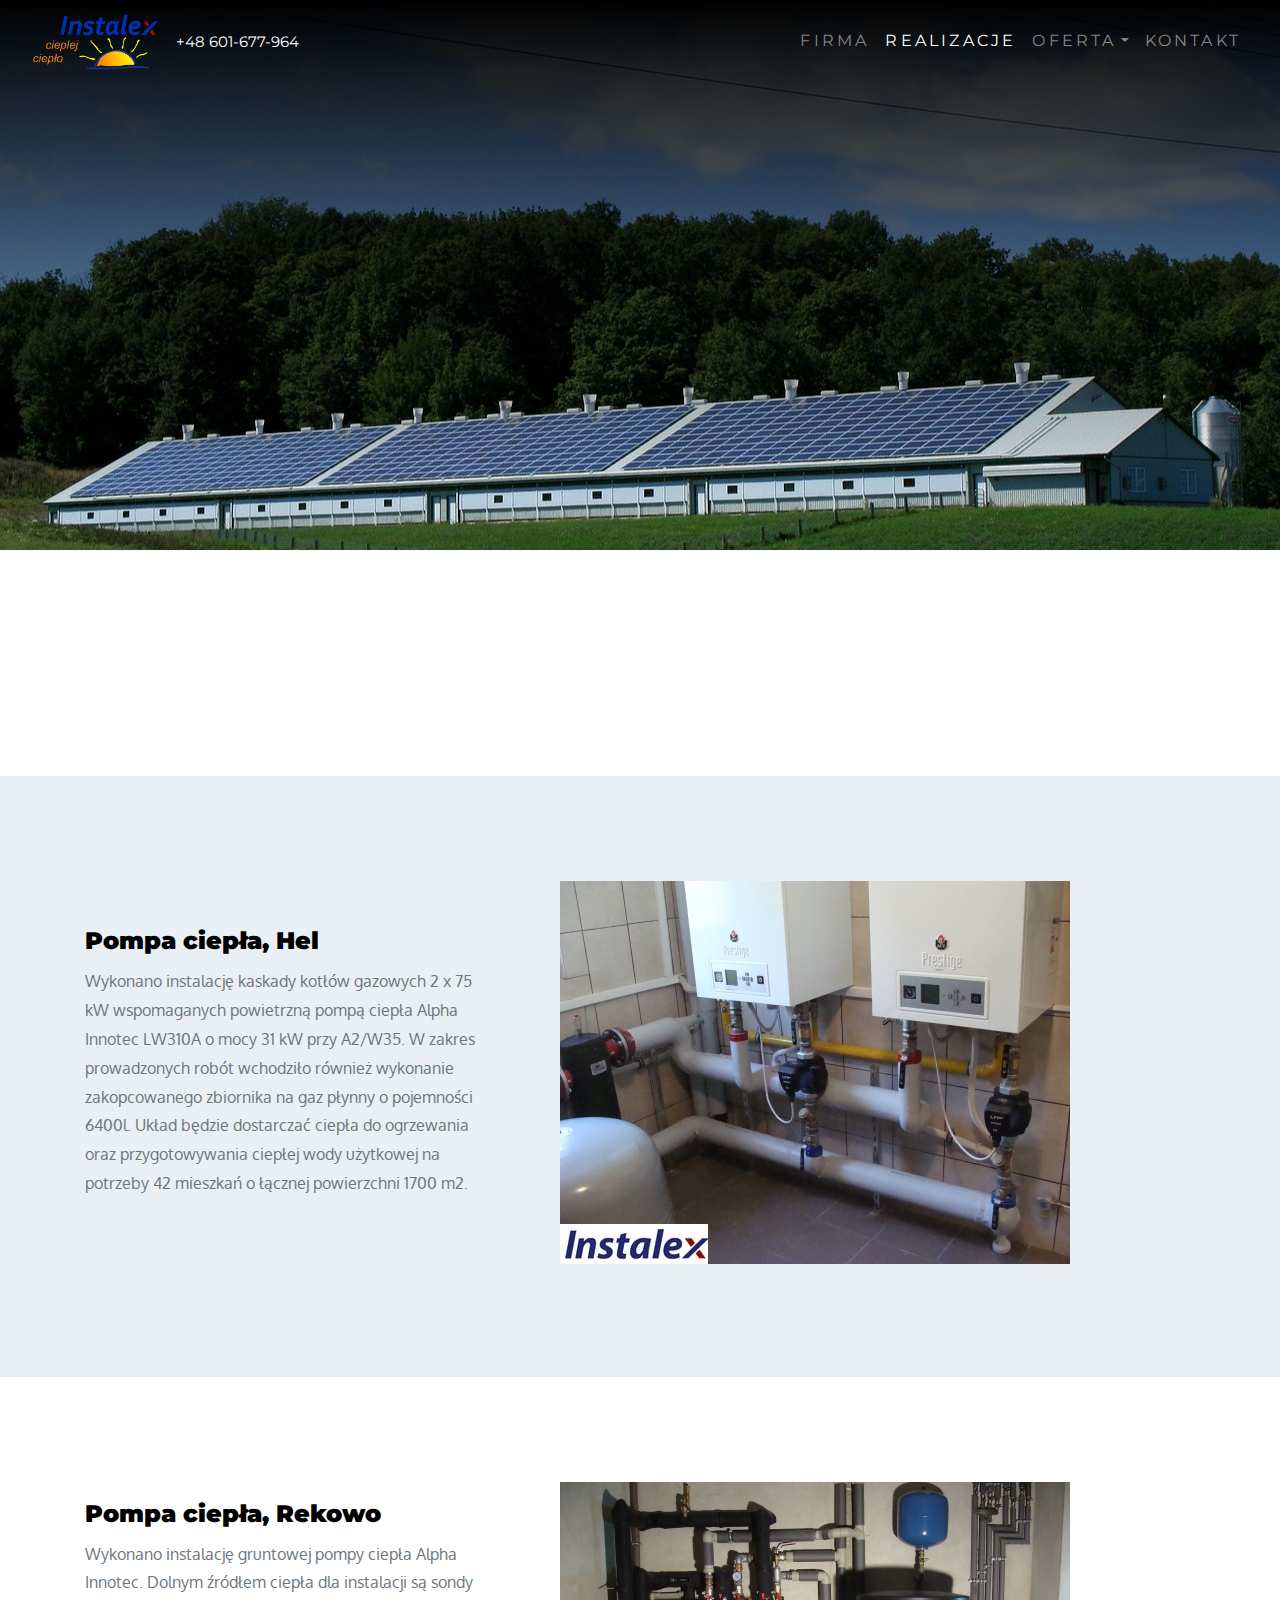
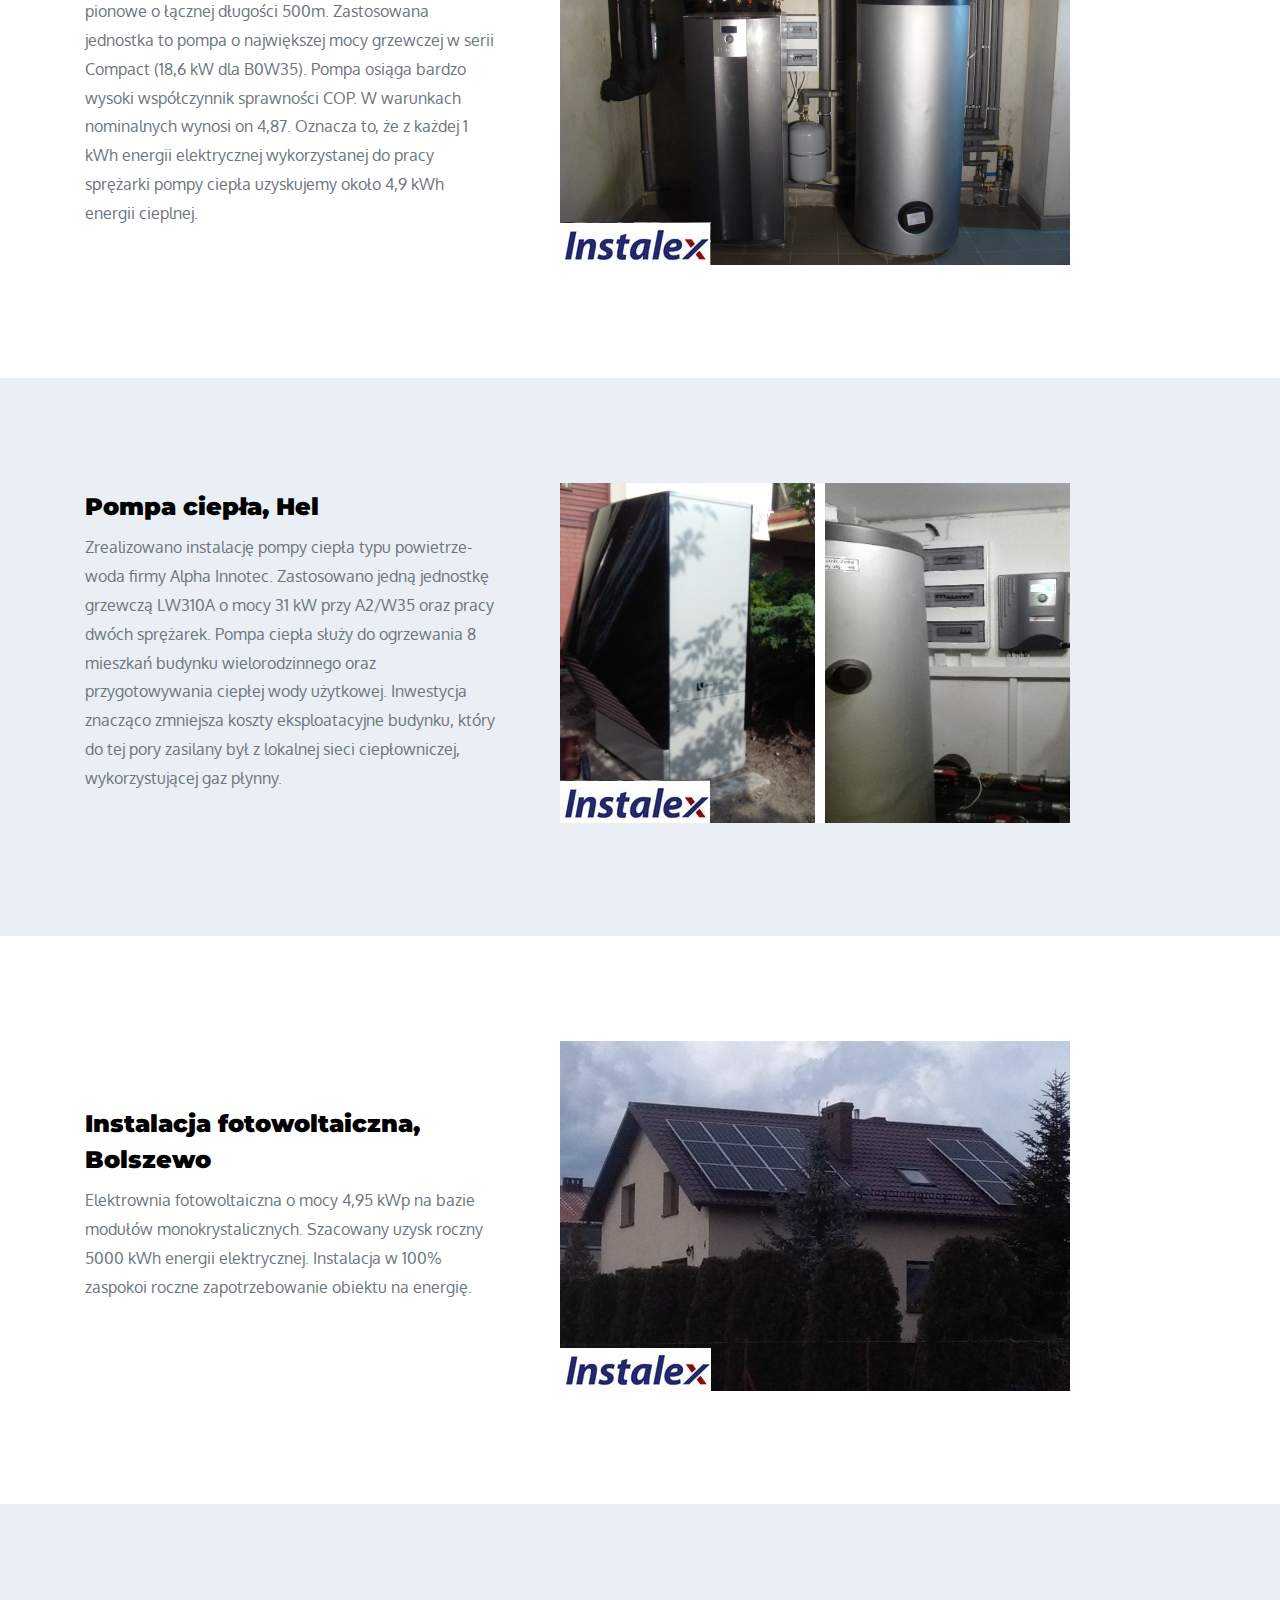
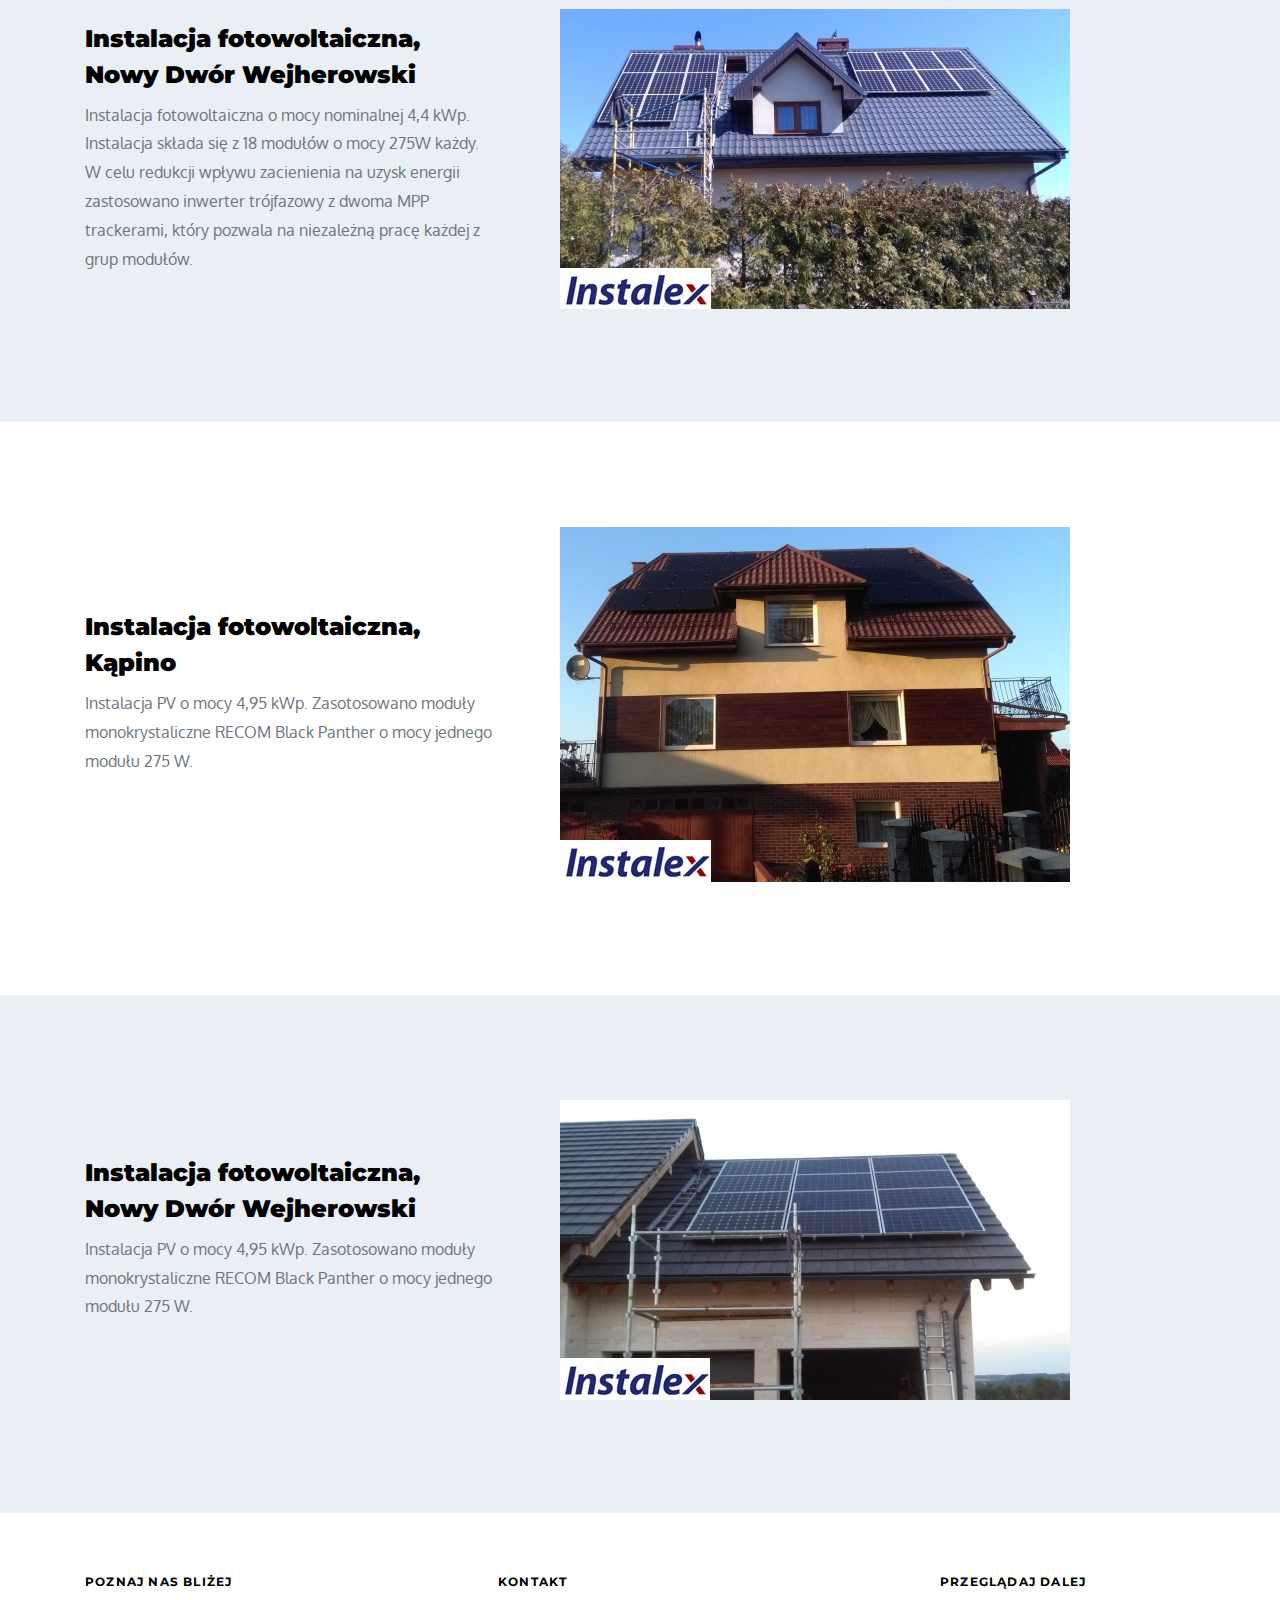
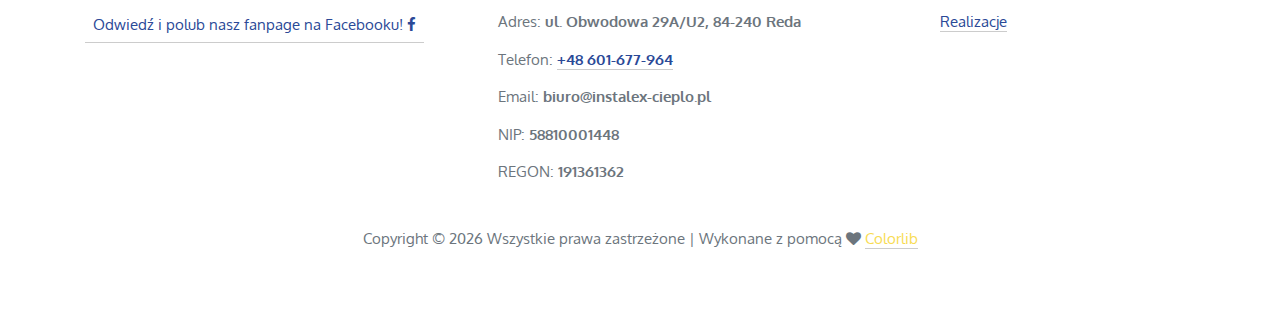
<file: realizacje.html>
<!DOCTYPE html>
<html lang="pl">
<head>
    <title>Pompy ciepła, panele fotowoltaiczne w Wejherowie, Redzie, Rumi, Gdyni - realizacje.</title>
    <meta charset="utf-8">
    <meta name="viewport" content="width=device-width, initial-scale=1, shrink-to-fit=no">
    <meta name="description"
          content="Instalacje fotowoltaiczne w Wejherowie, Redzie, Rumi, Gdyni, doradztwo, zakup i montaż - realizacje.">

    <link href="https://fonts.googleapis.com/css?family=Montserrat:400,700|Oxygen:400,700" rel="stylesheet">

    <link rel="stylesheet" href="css/animate.css">
    <link rel="stylesheet" href="css/owl.carousel.min.css">
    <link rel="stylesheet" href="css/jquery.fancybox.min.css">

    <link rel="stylesheet" href="fonts/ionicons/css/ionicons.min.css">
    <link rel="stylesheet" href="fonts/fontawesome/css/font-awesome.min.css">    <link rel="apple-touch-icon" sizes="180x180" href="images/favicon/apple-touch-icon.png">
    <link rel="icon" type="image/png" sizes="32x32" href="images/favicon/favicon-32x32.png">
    <link rel="icon" type="image/png" sizes="16x16" href="images/favicon/favicon-16x16.png">
    <link rel="manifest" href="images/favicon/site.webmanifest">

    <!-- Theme Style -->
    <link rel="stylesheet" href="css/style.css"><!-- Global site tag (gtag.js) - Google Analytics -->
<script async src="https://www.googletagmanager.com/gtag/js?id=UA-112417590-3"></script>
<script>
  window.dataLayer = window.dataLayer || [];
  function gtag(){dataLayer.push(arguments);}
  gtag('js', new Date());

  gtag('config', 'UA-112417590-3');
</script>


</head>
<body>

<header role="banner">
    <nav class="navbar navbar-expand-lg navbar-dark bg-dark">
        <div class="container-fluid">
            <a class="navbar-brand " href="index.html">
                <img src="images/logo-instalex.png" alt="Instalex logo" height="60">
            </a>
            <a href="tel:+48601677964" class=" text-white">
                +48 601-677-964
            </a>
            <button class="navbar-toggler" type="button" data-toggle="collapse" data-target="#navbarsExample05"
                    aria-controls="navbarsExample05" aria-expanded="false" aria-label="Toggle navigation">
                <span class="navbar-toggler-icon"></span>
            </button>

            <div class="collapse navbar-collapse" id="navbarsExample05">
                <ul class="navbar-nav pl-md-5 ml-auto">
                    <li class="nav-item">
                        <a class="nav-link" href="index.html">Firma</a>
                    </li>

                    <li class="nav-item">
                        <a class="nav-link active" href="realizacje.html">Realizacje</a>
                    </li>
                    <li class="nav-item dropdown">
                        <span class="nav-link dropdown-toggle" id="dropdown04"
                           data-toggle="dropdown"
                           aria-haspopup="true" aria-expanded="false">Oferta</span>
                        <div class="dropdown-menu" aria-labelledby="dropdown04">
                            <a class="dropdown-item" href="oferta-fotowoltaika.html">Fotowoltaika</a>
                            <a class="dropdown-item" href="oferta-pompy-ciepla.html">Pompy ciepła</a>
                            <a class="dropdown-item" href="oferta-kotlownie.html">Kotłownie</a>
                            <a class="dropdown-item" href="oferta-instalacje.html">Instalacje sanitarne</a><a class="dropdown-item" href="oferta-projektowanie.html">Projektowanie</a>
                        </div>
                    </li>
                    <li class="nav-item">
                        <a class="nav-link" href="#kontakt">Kontakt</a>
                    </li>
                </ul>
            </div>
        </div>
    </nav>
</header>
<!-- END header -->

<div class="top-shadow"></div>

<div class="inner-page">
    <div class="slider-item" style="background-image: url('images/panele-fotowoltaiczne-wejherowo.jpg');">

        <div class="container">
            <div class="row slider-text align-items-center justify-content-center">
                <div class="col-md-8 text-center col-sm-12 element-animate pt-5">
                    <h1 class="pt-5"><span>Panele, instalacje fotowoltaiczne, pompy ciepła</span></h1>
                    <p class="mb-5 w-75 pl-0">Rozwiązania szyte na miarę</p>
                </div>
            </div>
        </div>

    </div>
</div>
<!-- END slider -->
</div>

<section class="section border-t pb-0">
    <div class="container">
        <div class="row justify-content-center mb-5 element-animate">
            <div class="col-md-8 text-center">
                <h2 class=" heading mb-4">Ostatnie realizacje</h2>
            </div>
        </div>
    </div>
    <section class="section bg-light">
        <div class="container">
            <div class="row align-items-center mb-2">
                <div class="col-lg-7 order-md-2">
                    <div class="">
                        <div class="frame"><img src="images/realizacje/pompa-ciepla-hel-alpha-innotec-lw310a.jpg"
                                                alt="Pompa ciepła Hel Alpha Innotec" class="img-fluid"></div>
                    </div>
                </div>
                <div class="col-md-5 pr-md-5 mb-2">
                    <div class="block-41">
                        <h3 class="block-33-heading mb-2">Pompa ciepła, Hel </h3>
                        <div class="block-41-text">
                            <p>Wykonano instalację kaskady kotłów gazowych 2 x 75 kW wspomaganych powietrzną pompą
                                ciepła Alpha Innotec LW310A o mocy 31 kW przy A2/W35. W zakres prowadzonych robót
                                wchodziło również wykonanie zakopcowanego zbiornika na gaz płynny o pojemności 6400l.
                                Układ będzie dostarczać ciepła do ogrzewania oraz przygotowywania ciepłej wody użytkowej
                                na potrzeby 42 mieszkań o łącznej powierzchni 1700 m2.</p>
                        </div>
                    </div>
                </div>

            </div>
        </div>
    </section>

    <section class="section">
        <div class="container">
            <div class="row align-items-center mb-2">
                <div class="col-lg-7 order-md-2">
                    <div class="">
                        <div class="frame"><img src="images/realizacje/pompa-ciepla-rekowo-alpha-innotec.jpg"
                                                alt="Pompa ciepła Rekowo Reda Alpha Innotec" class="img-fluid"></div>
                    </div>
                </div>
                <div class="col-md-5 pr-md-5 mb-2">
                    <div class="block-41">
                        <h3 class="block-33-heading mb-2">Pompa ciepła, Rekowo</h3>
                        <div class="block-41-text">
                            <p>Wykonano instalację gruntowej pompy ciepła Alpha Innotec. Dolnym źródłem ciepła dla
                                instalacji są sondy pionowe o łącznej długości 500m. Zastosowana jednostka to pompa o
                                największej mocy grzewczej w serii Compact (18,6 kW dla B0W35). Pompa osiąga bardzo
                                wysoki współczynnik sprawności COP. W warunkach nominalnych wynosi on 4,87. Oznacza to,
                                że z każdej 1 kWh energii elektrycznej wykorzystanej do pracy sprężarki pompy ciepła
                                uzyskujemy około 4,9 kWh energii cieplnej.</p>
                        </div>
                    </div>
                </div>

            </div>
        </div>
    </section>

    <section class="section bg-light">
        <div class="container">
            <div class="row align-items-center mb-2">
                <div class="col-lg-7 order-md-2">
                    <div class="">
                        <div class="frame"><img src="images/realizacje/pompa-ciepla-hel-alpha-innotec.jpg"
                                                alt="Pompa ciepła Hel Alpha Innotec" class="img-fluid"></div>
                    </div>
                </div>
                <div class="col-md-5 pr-md-5 mb-2">
                    <div class="block-41">
                        <h3 class="block-33-heading mb-2">Pompa ciepła, Hel</h3>
                        <div class="block-41-text">
                            <p>Zrealizowano instalację pompy ciepła typu powietrze-woda firmy Alpha Innotec. Zastosowano
                                jedną jednostkę grzewczą LW310A o mocy 31 kW przy A2/W35 oraz pracy dwóch sprężarek.
                                Pompa ciepła służy do ogrzewania 8 mieszkań budynku wielorodzinnego oraz przygotowywania
                                ciepłej wody użytkowej. Inwestycja znacząco zmniejsza koszty eksploatacyjne budynku,
                                który do tej pory zasilany był z lokalnej sieci ciepłowniczej, wykorzystującej gaz
                                płynny.</p>
                        </div>
                    </div>
                </div>

            </div>
        </div>
    </section>

    <section class="section">
        <div class="container">
            <div class="row align-items-center mb-2">
                <div class="col-lg-7 order-md-2">
                    <div class="">
                        <div class="frame"><img src="images/realizacje/instalacja-fotowoltaiczna-bolszewo.jpg"
                                                alt="Instalacja fotowoltaiczna, Bolszewo" class="img-fluid"></div>
                    </div>
                </div>
                <div class="col-md-5 pr-md-5 mb-2">
                    <div class="block-41">
                        <h3 class="block-33-heading mb-2">Instalacja fotowoltaiczna, Bolszewo</h3>
                        <div class="block-41-text">
                            <p>Elektrownia fotowoltaiczna o mocy 4,95 kWp na bazie modułów monokrystalicznych. Szacowany
                                uzysk roczny 5000 kWh energii elektrycznej. Instalacja w 100% zaspokoi roczne
                                zapotrzebowanie obiektu na energię.</p>
                        </div>
                    </div>
                </div>

            </div>
        </div>
    </section>

    <section class="section bg-light">
        <div class="container">
            <div class="row align-items-center mb-2">
                <div class="col-lg-7 order-md-2">
                    <div class="">
                        <div class="frame"><img
                                src="images/realizacje/instalacja-fotowoltaiczna-nowy-dwor-wejherowski.jpg"
                                alt="Instalacja fotowoltaiczna, Nowy Dwór Wejherowski" class="img-fluid"></div>
                    </div>
                </div>
                <div class="col-md-5 pr-md-5 mb-2">
                    <div class="block-41">
                        <h3 class="block-33-heading mb-2">Instalacja fotowoltaiczna, Nowy Dwór Wejherowski</h3>
                        <div class="block-41-text">
                            <p>

                                Instalacja fotowoltaiczna o mocy nominalnej 4,4 kWp. Instalacja składa się z 18 modułów
                                o mocy 275W każdy. W celu redukcji wpływu zacienienia na uzysk energii zastosowano
                                inwerter trójfazowy z dwoma MPP trackerami, który pozwala na niezależną pracę każdej z
                                grup modułów.
                            </p>
                        </div>
                    </div>
                </div>

            </div>
        </div>
    </section>

    <section class="section">
        <div class="container">
            <div class="row align-items-center mb-2">
                <div class="col-lg-7 order-md-2">
                    <div class="">
                        <div class="frame"><img
                                src="images/realizacje/instalacja-fotowoltaiczna-kapino-wejherowo.jpg"
                                alt="Instalacja fotowoltaiczna, Kąpino" class="img-fluid"></div>
                    </div>
                </div>
                <div class="col-md-5 pr-md-5 mb-2">
                    <div class="block-41">
                        <h3 class="block-33-heading mb-2">Instalacja fotowoltaiczna, Kąpino</h3>
                        <div class="block-41-text">
                            <p>Instalacja PV o mocy 4,95 kWp. Zasotosowano moduły monokrystaliczne RECOM Black Panther o mocy jednego modułu 275 W.</p>
                        </div>
                    </div>
                </div>

            </div>
        </div>
    </section>

    <section class="section bg-light">
        <div class="container">
            <div class="row align-items-center mb-2">
                <div class="col-lg-7 order-md-2">
                    <div class="">
                        <div class="frame"><img
                                src="images/realizacje/instalacja-fotowoltaiczna-nowy-dwor-wejherowski-2.jpg"
                                alt="Instalacja fotowoltaiczna, Kąpino" class="img-fluid"></div>
                    </div>
                </div>
                <div class="col-md-5 pr-md-5 mb-2">
                    <div class="block-41">
                        <h3 class="block-33-heading mb-2">Instalacja fotowoltaiczna, Nowy Dwór Wejherowski</h3>
                        <div class="block-41-text">
                            <p>Instalacja PV o mocy 4,95 kWp. Zasotosowano moduły monokrystaliczne RECOM Black Panther o mocy jednego modułu 275 W.</p>
                        </div>
                    </div>
                </div>

            </div>
        </div>
    </section>
</section>
<!-- END section -->


<footer class="site-footer" role="contentinfo" id="kontakt">
    <div class="container">
        <div class="row mb-2">
            <div class="col-md-4 mb-3">
                <h3>Poznaj nas bliżej</h3>
                <p class="mb-5">
                    <a href="#" class="p-2">Odwiedź i polub nasz fanpage na Facebooku!&nbsp;<span
                            class="fa fa-facebook"></span></a>
                </p>

            </div>
            <div class="col-md-5 mb-3 pl-md-5">
                <h3>Kontakt</h3>
                <ul class="list-unstyled footer-link">
                    <li class="d-block">
                        <span>Adres:</span>
                        <span class="font-weight-bold">ul. Obwodowa 29A/U2, 84-240 Reda</span></li>
                    <li class="d-block"><span>Telefon: </span><a href="tel:+48601677964" class="font-weight-bold">+48
                        601-677-964</a></li>
                    <li class="d-block"><span>Email: </span><span class="font-weight-bold">biuro@instalex-cieplo.pl</span></li>
                    <!-- todo email z domeną -->
                    <li class="d-block"><span>NIP: </span><span class="font-weight-bold">58810001448</span></li>
                    <li class="d-block"><span>REGON: </span><span class="font-weight-bold">191361362</span></li>
                </ul>
            </div>
            <div class="col-md-3 mb-3">
                <h3>Przeglądaj dalej</h3>
                <ul class="list-unstyled footer-link">
                    <li><a href="realizacje.html">Realizacje</a></li>

                </ul>
            </div>
            <div class="col-md-3">

            </div>
        </div>
        <div class="row">
            <div class="col-12 text-md-center text-left">
                <p>
                    <!-- Link back to Colorlib can't be removed. Template is licensed under CC BY 3.0. -->
                    Copyright &copy;
                    <script>document.write(new Date().getFullYear());</script>
                    Wszystkie prawa zastrzeżone | Wykonane z pomocą
                    <i class="fa fa-heart" aria-hidden="true"></i> <a href="https://colorlib.com"
                                                                      target="_blank"
                                                                      class="text-primary">Colorlib</a>
                    <!-- Link back to Colorlib can't be removed. Template is licensed under CC BY 3.0. -->
                </p>
            </div>
        </div>
    </div>
</footer>
<!-- END footer -->

<!-- loader -->
<div id="loader" class="show fullscreen">
    <svg class="circular" width="48px" height="48px">
        <circle class="path-bg" cx="24" cy="24" r="22" fill="none" stroke-width="4" stroke="#eeeeee"/>
        <circle class="path" cx="24" cy="24" r="22" fill="none" stroke-width="4" stroke-miterlimit="10"
                stroke="#f4b214"/>
    </svg>
</div>

<script src="js/jquery-3.2.1.min.js"></script>
<script src="js/popper.min.js"></script>
<script src="js/bootstrap.min.js"></script>
<script src="js/owl.carousel.min.js"></script>
<script src="js/jquery.waypoints.min.js"></script>
<script src="js/jquery.fancybox.min.js"></script>
<script src="js/main.js"></script>

<script src="js/main.js"></script>

</body>
</html>
</file>
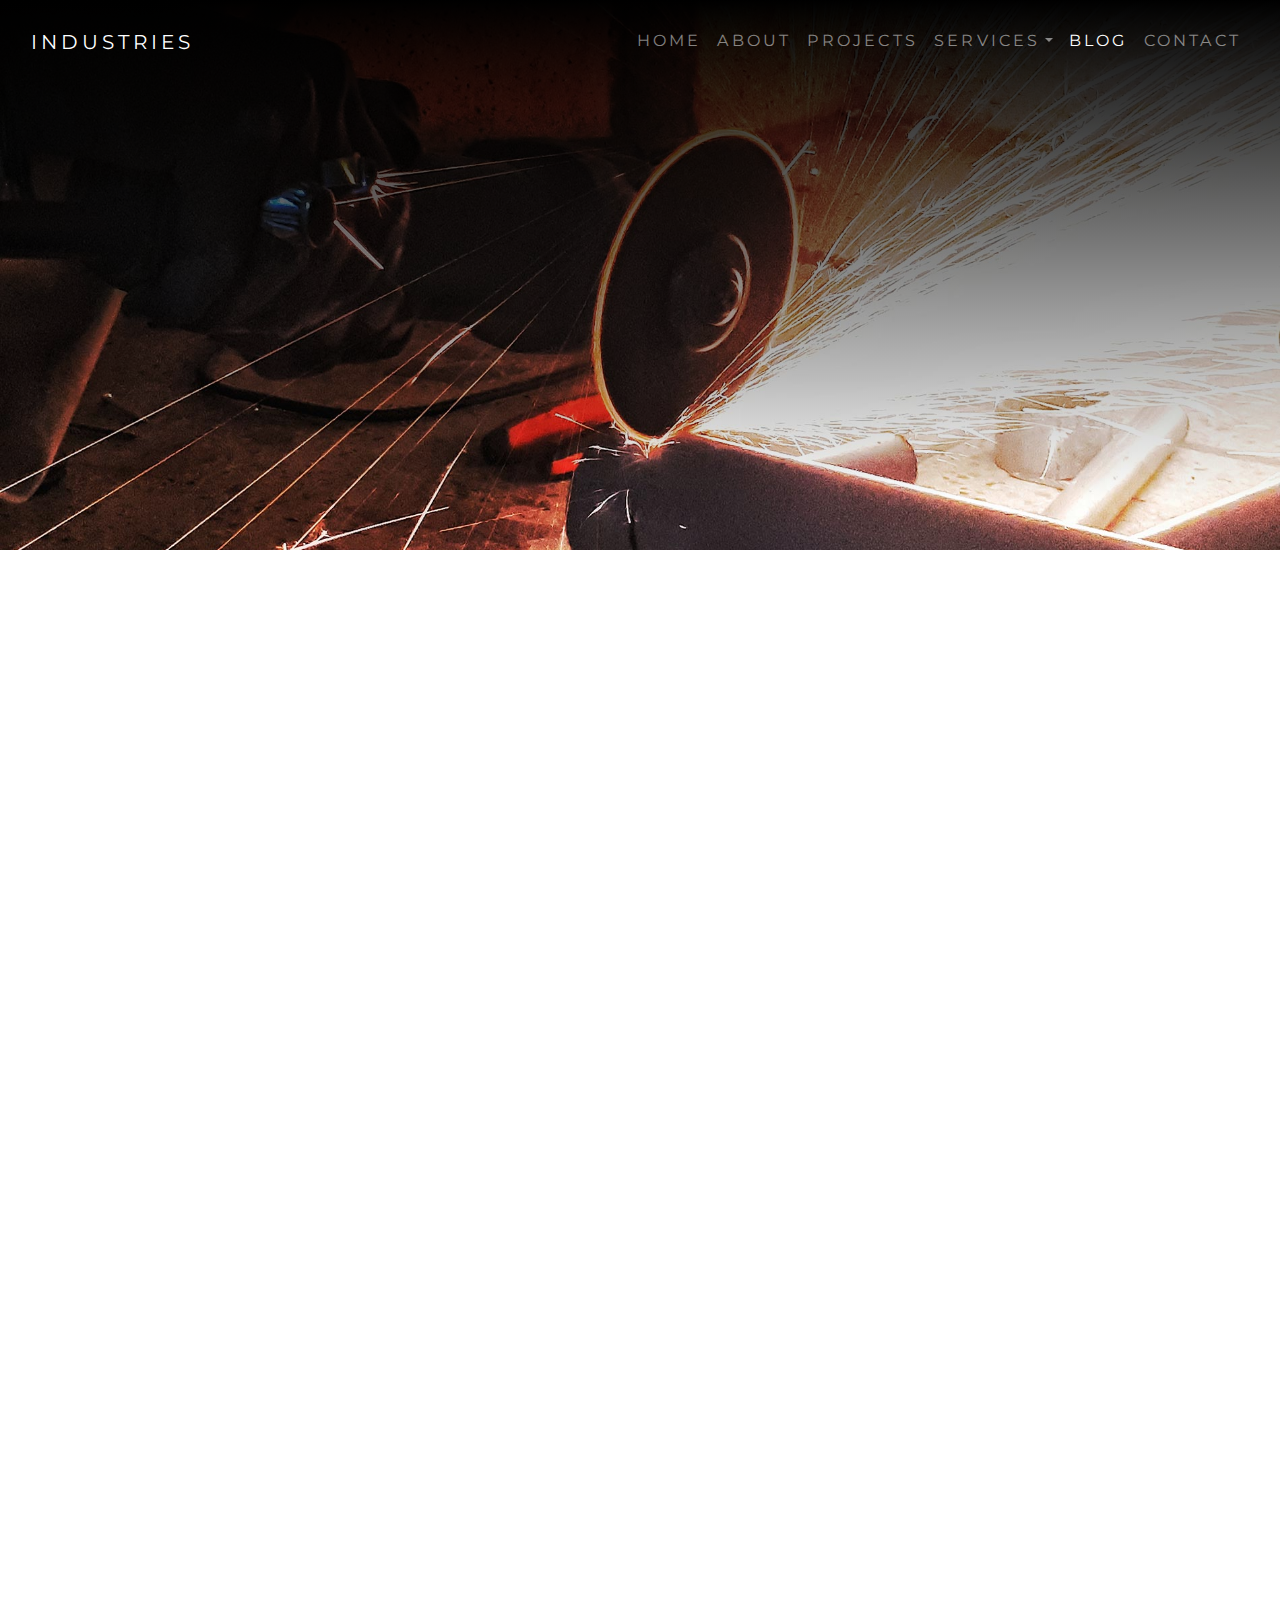
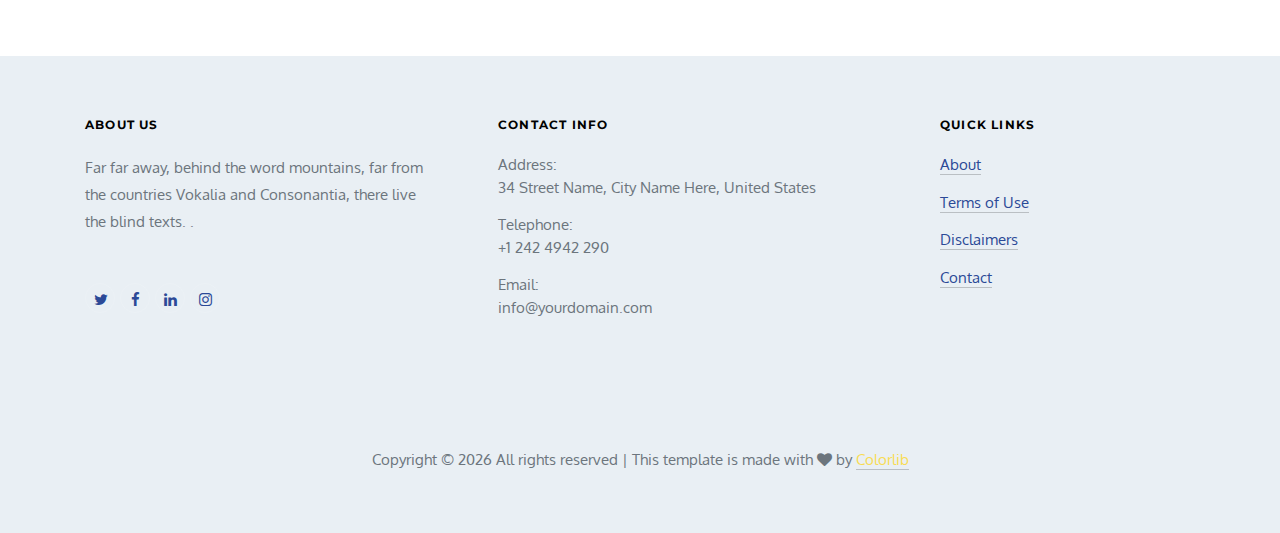
<file: single.html>
<!DOCTYPE html>
<html lang="en">
  <head>
    <title>Industries Website Template by Colorlib</title>
    <meta charset="utf-8">
    <meta name="viewport" content="width=device-width, initial-scale=1, shrink-to-fit=no">
    
    <link href="https://fonts.googleapis.com/css?family=Montserrat:400,700|Oxygen:400,700" rel="stylesheet">

    <link rel="stylesheet" href="css/animate.css">
    <link rel="stylesheet" href="css/owl.carousel.min.css">
    <link rel="stylesheet" href="css/jquery.fancybox.min.css">

    <link rel="stylesheet" href="fonts/ionicons/css/ionicons.min.css">
    <link rel="stylesheet" href="fonts/fontawesome/css/font-awesome.min.css">    <link rel="apple-touch-icon" sizes="180x180" href="images/favicon/apple-touch-icon.png">
    <link rel="icon" type="image/png" sizes="32x32" href="images/favicon/favicon-32x32.png">
    <link rel="icon" type="image/png" sizes="16x16" href="images/favicon/favicon-16x16.png">
    <link rel="manifest" href="images/favicon/site.webmanifest">

    <!-- Theme Style -->
    <link rel="stylesheet" href="css/style.css"><!-- Global site tag (gtag.js) - Google Analytics -->
<script async src="https://www.googletagmanager.com/gtag/js?id=UA-112417590-3"></script>
<script>
  window.dataLayer = window.dataLayer || [];
  function gtag(){dataLayer.push(arguments);}
  gtag('js', new Date());

  gtag('config', 'UA-112417590-3');
</script>


  </head>
  <body>
    
    <header role="banner">
      <nav class="navbar navbar-expand-lg navbar-dark bg-dark">
        <div class="container-fluid">
          <a class="navbar-brand " href="index.html">Industries</a>
          <button class="navbar-toggler" type="button" data-toggle="collapse" data-target="#navbarsExample05" aria-controls="navbarsExample05" aria-expanded="false" aria-label="Toggle navigation">
            <span class="navbar-toggler-icon"></span>
          </button>

          <div class="collapse navbar-collapse" id="navbarsExample05">
            <ul class="navbar-nav pl-md-5 ml-auto">
              <li class="nav-item">
                <a class="nav-link " href="index.html">Home</a>
              </li>
              <li class="nav-item">
                <a class="nav-link" href="certyfikaty.html">About</a>
              </li>
              <li class="nav-item">
                <a class="nav-link" href="realizacje.html">Projects</a>
              </li>
              <li class="nav-item dropdown">
                <a class="nav-link dropdown-toggle "  id="dropdown04" data-toggle="dropdown" aria-haspopup="true" aria-expanded="false">Services</a>
                <div class="dropdown-menu" aria-labelledby="dropdown04">
                  <a class="dropdown-item" href="oferta-fotowoltaika.html">Architectural Design</a>
                  <a class="dropdown-item" href="oferta-fotowoltaika.html">Interior</a>
                  <a class="dropdown-item" href="oferta-fotowoltaika.html">Building</a>
                </div>
              </li>
              <li class="nav-item">
                <a class="nav-link active" href="blog.html">Blog</a>
              </li>
              <li class="nav-item">
                <a class="nav-link " href="contact.html">Contact</a>
              </li>
            </ul>

          
          </div>
        </div>
      </nav>
    </header>
    <!-- END header -->

    <div class="top-shadow"></div>

    <div class="inner-page">
    <div class="slider-item" style="background-image: url('images/hero_2.jpg');">
        
        <div class="container">
          <div class="row slider-text align-items-center justify-content-center">
            <div class="col-md-8 text-center col-sm-12 element-animate pt-5">
              <h1 class="pt-5"><span>Single Blog Post</span></h1>
              <p class="mb-5 w-75 pl-0">By John Doe <span class="mx-3">&bullet;</span> Jan 20, 2019</p>
            </div>
          </div>
        </div>

      </div>
    </div>
    <!-- END slider -->
    </div>

    <section class="section blog element-animate">
      <div class="container">

        <div class="row justify-content-center mb-5 ">
          <div class="col-md-8 text-center">
            <h2 class=" heading mb-4">Our Latest Blog Posts</h2>
            <p class="mb-5 lead">Far far away, behind the word mountains, far from the countries Vokalia and Consonantia, there live the blind texts. Separated they live in Bookmarksgrove right at the coast of the Semantics, a large language ocean.</p>
          </div>
        </div>
        
        <div class="row justify-content-center">
          <div class="col-md-8">
            <p>Lorem ipsum dolor sit amet, consectetur adipisicing elit. Pariatur velit necessitatibus dignissimos iure deserunt officia, quam exercitationem voluptate ducimus recusandae laboriosam itaque dolore. Mollitia vel sint fuga, nesciunt cum beatae dolor deleniti sit, nostrum, ratione harum eligendi molestias? Dolores aliquid voluptates libero iste ut voluptatem quam nihil facere itaque optio.</p>
            <p>Blanditiis iure nostrum atque obcaecati optio, porro aliquam, itaque necessitatibus illum fuga error culpa cumque veritatis neque quos praesentium consequuntur aliquid minima voluptas minus sit reprehenderit tempora sed sapiente! Voluptas atque, blanditiis reprehenderit repellat, laudantium tempore provident iure praesentium recusandae odio sequi, ad vitae perferendis minus libero dolorem facilis! Quibusdam!</p>
            <p>Molestiae voluptas nesciunt, doloribus consectetur explicabo, repellendus numquam autem similique, error, veniam perspiciatis amet hic nisi. Atque, deleniti provident dolorum, in voluptatibus enim ut! Similique soluta voluptatibus laboriosam eius nesciunt officia magnam quasi voluptates temporibus ea repellat, eaque reprehenderit, aut natus sint, consequatur totam debitis modi cum in odit nobis.</p>
            <p>Vitae voluptatum reiciendis ad ea ipsa molestias exercitationem quia similique, impedit commodi, alias deserunt sit rem illum eos recusandae eveniet, itaque dignissimos sunt. Vel expedita delectus culpa eum consequatur voluptatem hic minus. Suscipit magni ipsum assumenda odio libero similique, beatae corporis, nobis ipsam omnis nesciunt a, neque perspiciatis quas quae!</p>
            <p>Modi atque cumque odit dolores nihil nostrum adipisci itaque quo nemo! Labore autem, nobis modi fugiat perspiciatis, facilis minus. Quibusdam illo quidem veniam consequuntur dolorum optio sequi ipsa totam culpa corrupti nemo molestias laborum iste alias sit deleniti provident beatae, explicabo dolores, facere maxime non ab vitae quasi labore. Tempore.</p>
          </div>
        </div>
      </div>
    </section>


    <footer class="site-footer bg-light" role="contentinfo">
      <div class="container">
        <div class="row mb-5">
          <div class="col-md-4 mb-5">
            <h3>About Us</h3>
            <p class="mb-5">Far far away, behind the word mountains, far from the countries Vokalia and Consonantia, there live the blind texts. .</p>
            <ul class="list-unstyled footer-link d-flex footer-social">
              <li><a href="#" class="p-2"><span class="fa fa-twitter"></span></a></li>
              <li><a href="#" class="p-2"><span class="fa fa-facebook"></span></a></li>
              <li><a href="#" class="p-2"><span class="fa fa-linkedin"></span></a></li>
              <li><a href="#" class="p-2"><span class="fa fa-instagram"></span></a></li>
            </ul>

          </div>
          <div class="col-md-5 mb-5 pl-md-5">
            <h3>Contact Info</h3>
            <ul class="list-unstyled footer-link">
              <li class="d-block">
                <span class="d-block">Address:</span>
                <span >34 Street Name, City Name Here, United States</span></li>
              <li class="d-block"><span class="d-block">Telephone:</span><span >+1 242 4942 290</span></li>
              <li class="d-block"><span class="d-block">Email:</span><span >info@yourdomain.com</span></li>
            </ul>
          </div>
          <div class="col-md-3 mb-5">
            <h3>Quick Links</h3>
            <ul class="list-unstyled footer-link">
              <li><a href="#">About</a></li>
              <li><a href="#">Terms of Use</a></li>
              <li><a href="#">Disclaimers</a></li>
              <li><a href="#">Contact</a></li>
            </ul>
          </div>
          <div class="col-md-3">
          
          </div>
        </div>
        <div class="row">
          <div class="col-12 text-md-center text-left">
             <p>
              <!-- Link back to Colorlib can't be removed. Template is licensed under CC BY 3.0. -->
              Copyright &copy;
              <script>document.write(new Date().getFullYear());</script> All rights reserved | This template is made
              with <i class="fa fa-heart" aria-hidden="true"></i> by <a href="https://colorlib.com" target="_blank"
                class="text-primary">Colorlib</a>
              <!-- Link back to Colorlib can't be removed. Template is licensed under CC BY 3.0. -->
            </p>
          </div>
        </div>
      </div>
    </footer>
    <!-- END footer -->

    <!-- loader -->
    <div id="loader" class="show fullscreen"><svg class="circular" width="48px" height="48px"><circle class="path-bg" cx="24" cy="24" r="22" fill="none" stroke-width="4" stroke="#eeeeee"/><circle class="path" cx="24" cy="24" r="22" fill="none" stroke-width="4" stroke-miterlimit="10" stroke="#f4b214"/></svg></div>

    <script src="js/jquery-3.2.1.min.js"></script>
    <script src="js/popper.min.js"></script>
    <script src="js/bootstrap.min.js"></script>
    <script src="js/owl.carousel.min.js"></script>
    <script src="js/jquery.waypoints.min.js"></script>
    <script src="js/jquery.fancybox.min.js"></script>
    <script src="js/main.js"></script>

    <script src="js/main.js"></script>
    
  </body>
</html>
</file>
